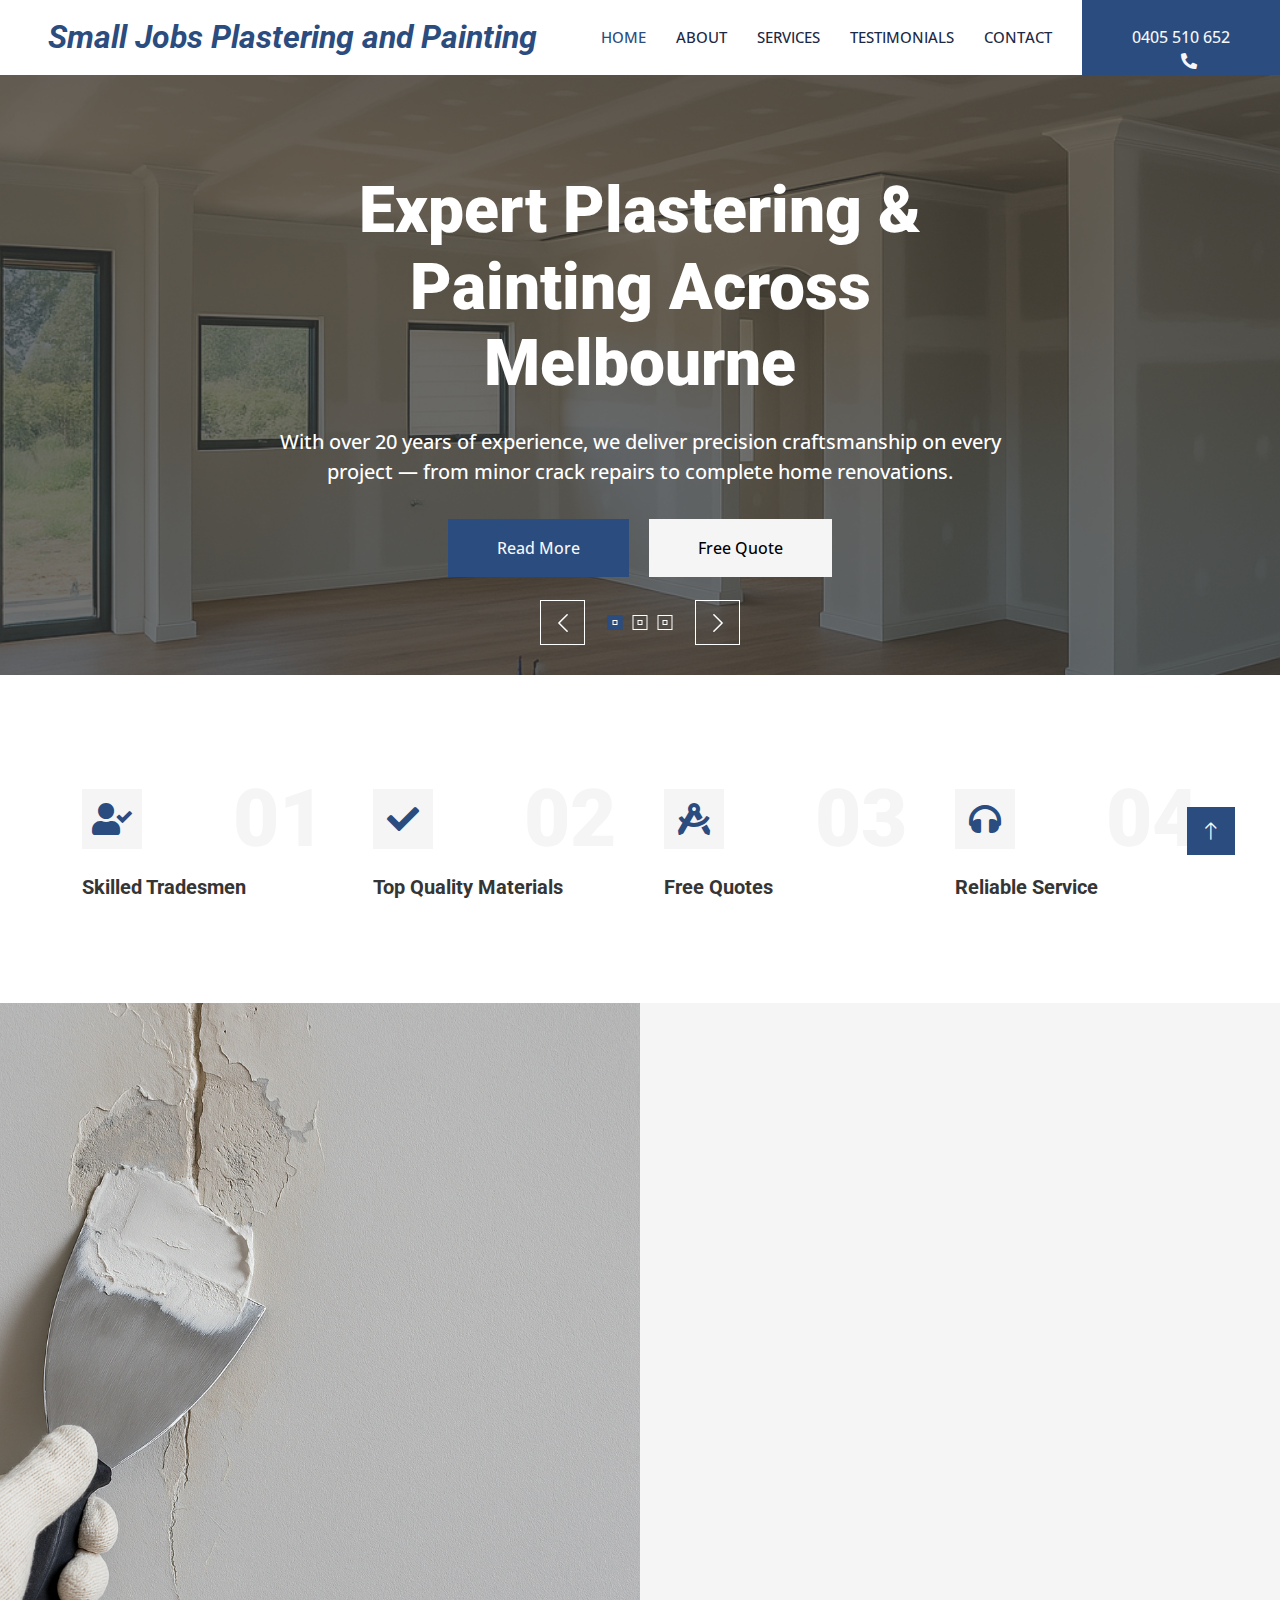
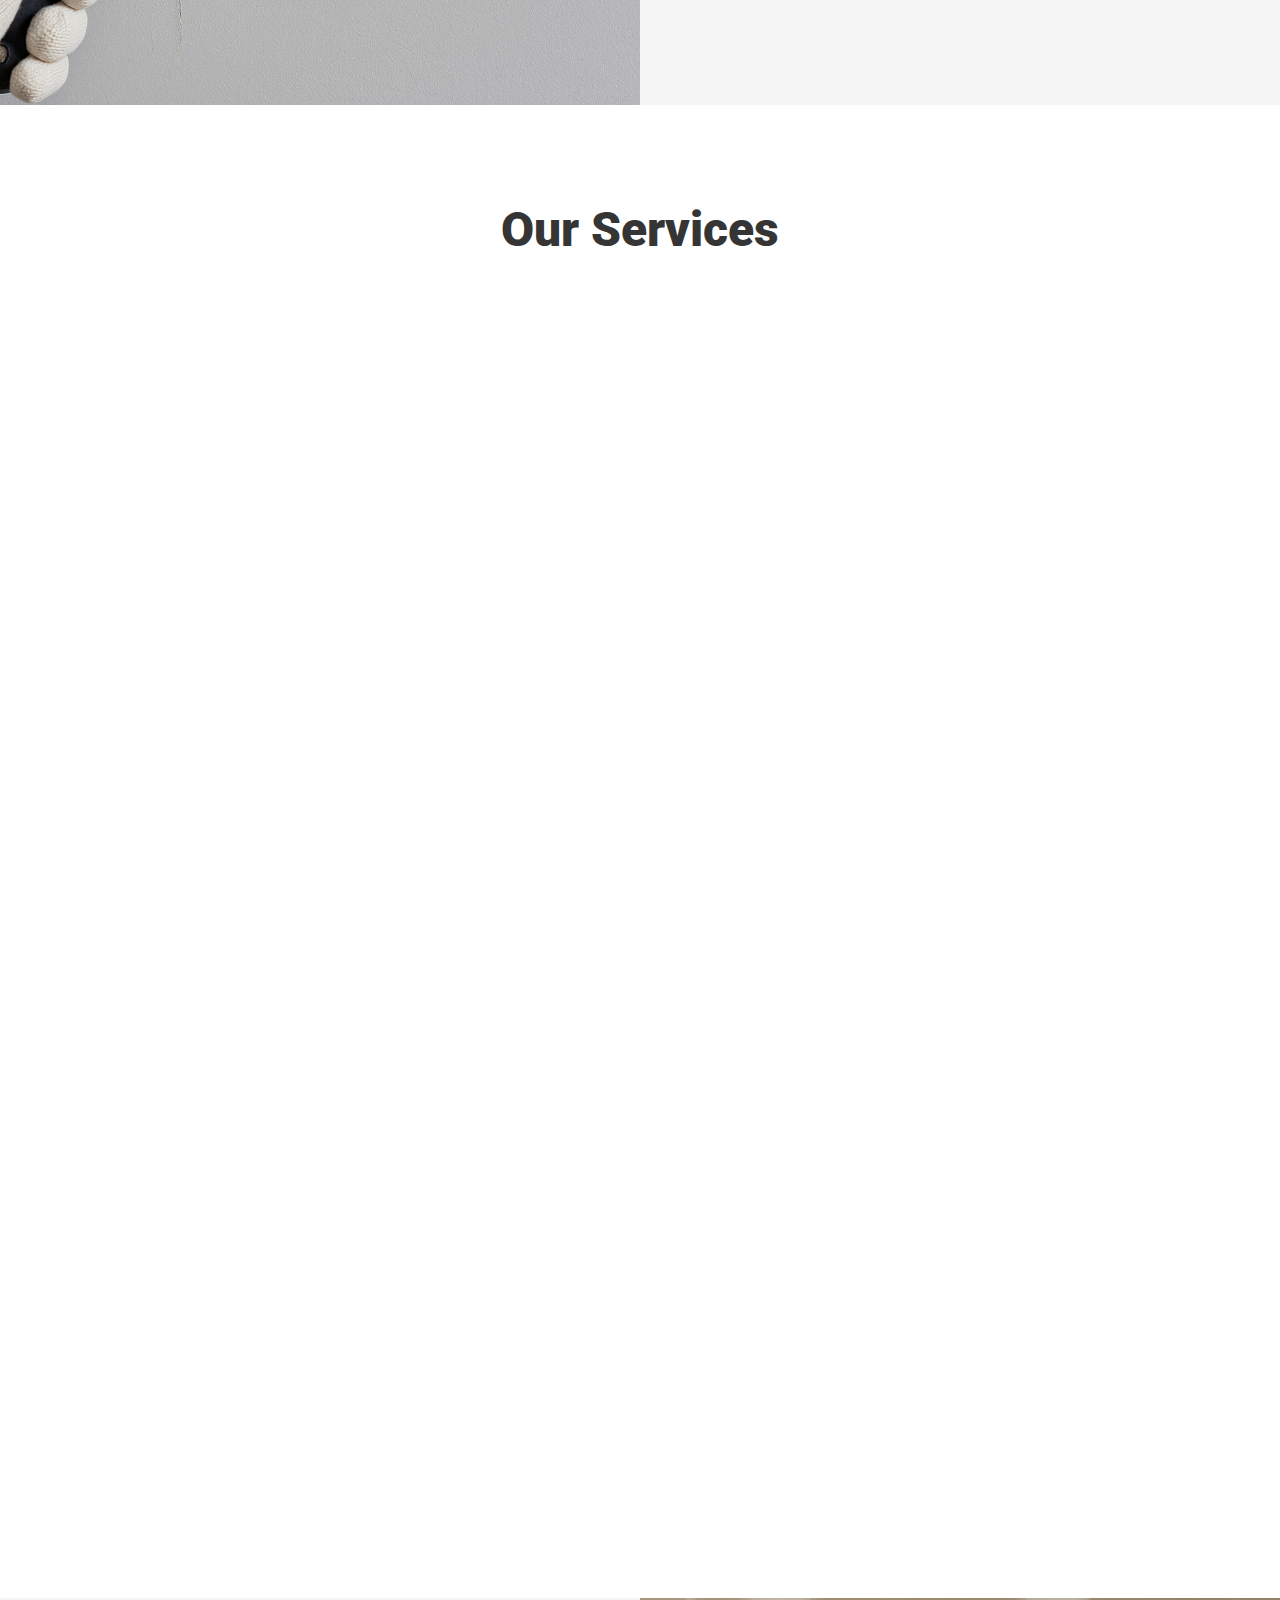
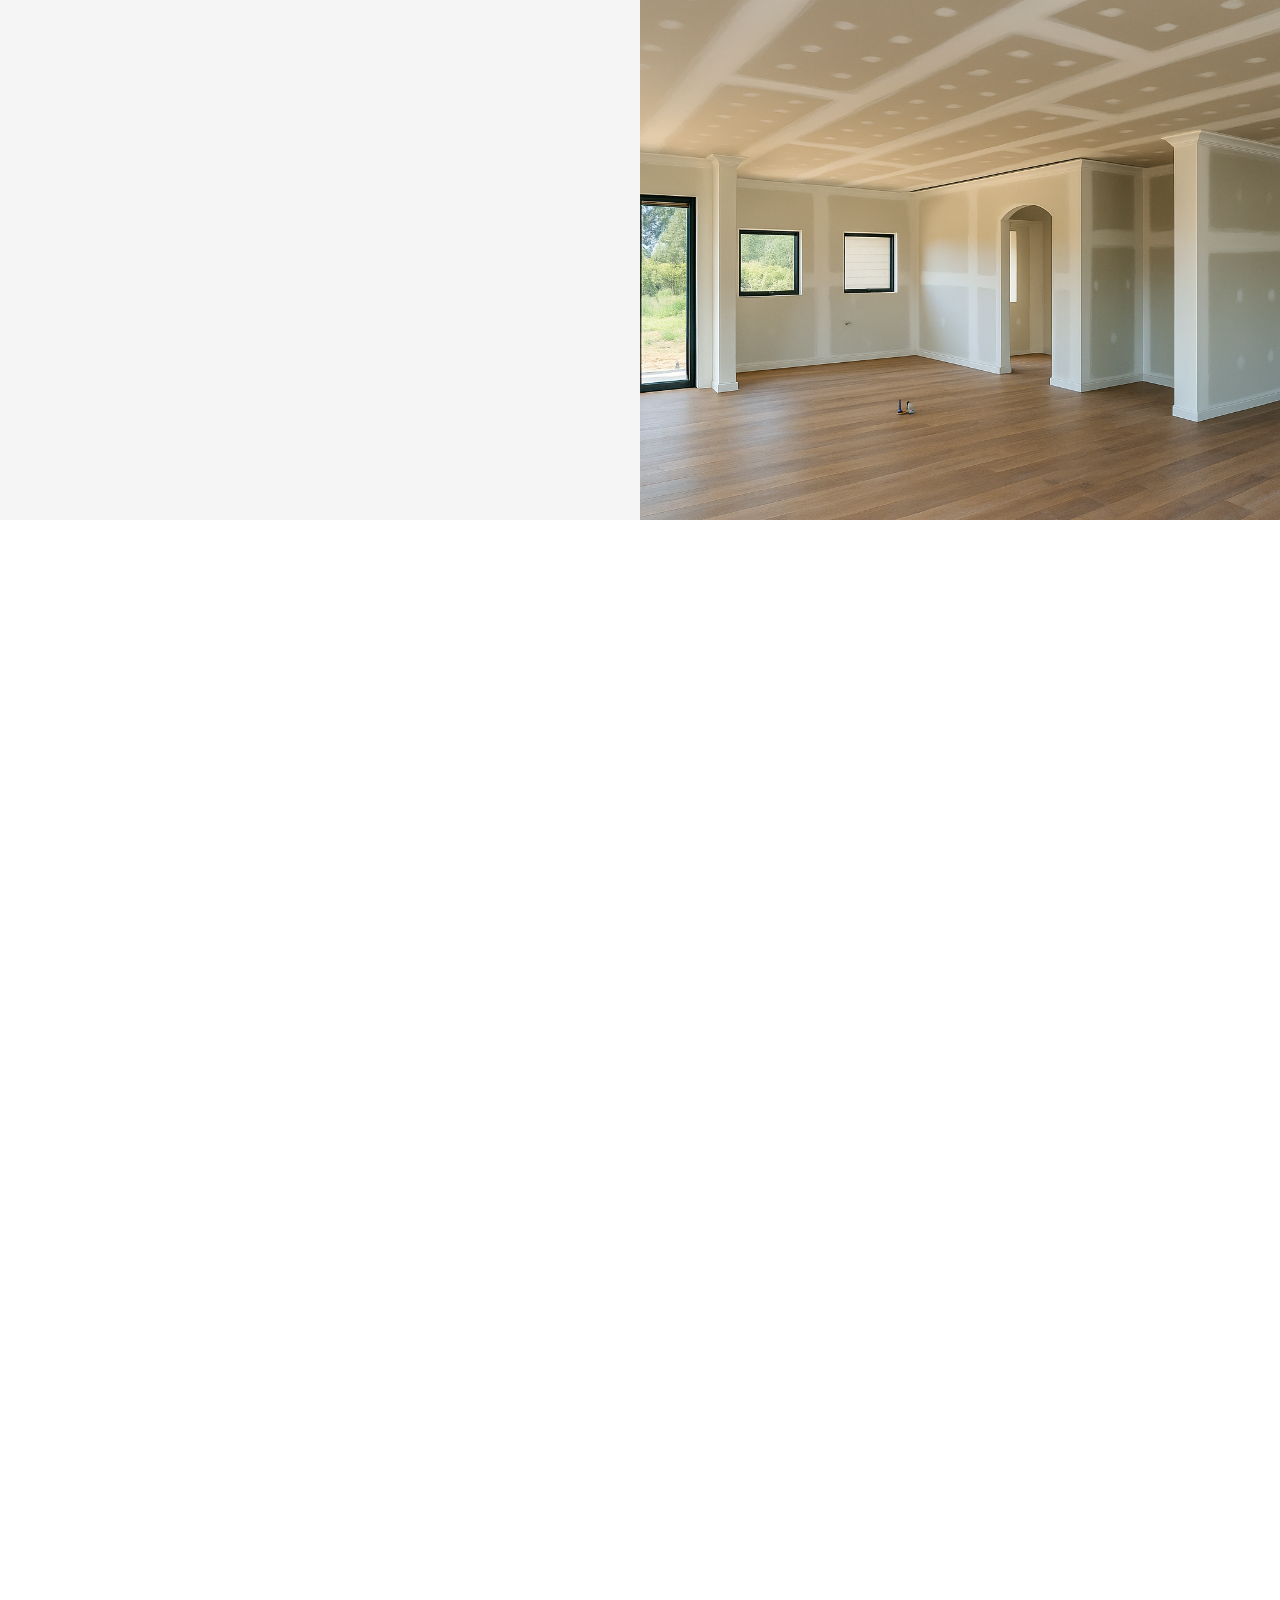
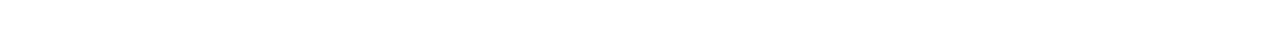
<file: index.html>
<!DOCTYPE html>
<html lang="en">

<head>
    <meta charset="utf-8">
    <title>Small Jobs Plastering and Painting</title>
    <meta content="width=device-width, initial-scale=1.0" name="viewport">
    <meta content="" name="keywords">
    <meta content="" name="description">

    <!-- Favicon -->
    <link href="img/favicon.ico" rel="icon">

    <!-- Google Web Fonts -->
    <link rel="preconnect" href="https://fonts.googleapis.com">
    <link rel="preconnect" href="https://fonts.gstatic.com" crossorigin>
    <link href="https://fonts.googleapis.com/css2?family=Open+Sans:wght@400;500&family=Roboto:wght@500;700;900&display=swap" rel="stylesheet"> 

    <!-- Icon Font Stylesheet -->
    <link href="https://cdnjs.cloudflare.com/ajax/libs/font-awesome/5.10.0/css/all.min.css" rel="stylesheet">
    <link href="https://cdn.jsdelivr.net/npm/bootstrap-icons@1.4.1/font/bootstrap-icons.css" rel="stylesheet">

    <!-- Libraries Stylesheet -->
    <link href="lib/animate/animate.min.css" rel="stylesheet">
    <link href="lib/owlcarousel/assets/owl.carousel.min.css" rel="stylesheet">
    <link href="lib/lightbox/css/lightbox.min.css" rel="stylesheet">

    <!-- Customized Bootstrap Stylesheet -->
    <link href="css/bootstrap.min.css" rel="stylesheet">
    <link href="css/custom-bootstrap.css" rel="stylesheet">

    <!-- Template Stylesheet -->
    <link href="css/style.css" rel="stylesheet">
    
</head>

<body>
    <!-- Spinner Start -->
    <div id="spinner" class="show bg-white position-fixed translate-middle w-100 vh-100 top-50 start-50 d-flex align-items-center justify-content-center">
        <div class="spinner-grow text-primary" style="width: 3rem; height: 3rem;" role="status">
            <span class="sr-only">Loading...</span>
        </div>
    </div>
    <!-- Spinner End -->


    <!-- Navbar Start -->
    <nav class="navbar navbar-expand-lg bg-white navbar-light sticky-top p-0">
        <a href="index.html" class="navbar-brand d-flex align-items-center px-4 px-lg-5">
            <i>
                <h2 class="m-0 text-primary">Small Jobs Plastering and Painting</h2>
            </i>
        </a>
        <button type="button" class="navbar-toggler me-4" data-bs-toggle="collapse" data-bs-target="#navbarCollapse">
            <span class="navbar-toggler-icon"></span>
        </button>
        <div class="collapse navbar-collapse" id="navbarCollapse">
            <div class="navbar-nav ms-auto p-4 p-lg-0">
                <a href="index.html" class="nav-item nav-link active">Home</a>
                <a href="about.html" class="nav-item nav-link">About</a>
                <a href="service.html" class="nav-item nav-link">Services</a>
                <a href="testimonial.html" class="nav-item nav-link">Testimonials</a>
                <a href="contact.html" class="nav-item nav-link">Contact</a>
            </div>
            <a href="tel:+61405510652" class="btn btn-primary py-4 px-lg-5 d-none d-lg-block">0405 510 652<i class="fas fa-phone-alt ms-3"></i></a>
        </div>
    </nav>
    <!-- Navbar End -->


    <!-- Carousel Start -->
    <div class="container-fluid p-0 pb-5">
        <div class="owl-carousel header-carousel position-relative">
            <div class="owl-carousel-item position-relative">
                <img class="img-fluid" src="img/plaster-hero-img.png" alt="">
                <div class="position-absolute top-0 start-0 w-100 h-100 d-flex align-items-center" style="background: rgba(53, 53, 53, .7);">
                    <div class="container">
                        <div class="row justify-content-center">
                            <div class="col-12 col-lg-8 text-center">
                                <h1 class="display-3 text-white animated slideInDown mb-4">Expert Plastering & Painting Across Melbourne</h1>
                                <p class="fs-5 fw-medium text-white mb-4 pb-2">With over 20 years of experience, we deliver precision craftsmanship on every project — from minor crack repairs to complete home renovations.</p>
                                <a href="service.html" class="btn btn-primary py-md-3 px-md-5 me-3 animated slideInLeft">Read More</a>
                                <a href="contact.html" class="btn btn-light py-md-3 px-md-5 animated slideInRight">Free Quote</a>
                            </div>
                        </div>
                    </div>
                </div>
            </div>
            <div class="owl-carousel-item position-relative">
                <img class="img-fluid" src="img/plaster2.png" alt="">
                <div class="position-absolute top-0 start-0 w-100 h-100 d-flex align-items-center" style="background: rgba(53, 53, 53, .7);">
                    <div class="container">
                        <div class="row justify-content-center">
                            <div class="col-12 col-lg-8 text-center">
                                
                                <h1 class="display-3 text-white animated slideInDown mb-4">Professional Patching, Repairs & Renovations</h1>
                                <p class="fs-5 fw-medium text-white mb-4 pb-2">Whether it's a new home, a small repair, or detailed ornamental work, we offer flexible scheduling and trusted results backed by 2 decades of experience.</p>
                                <a href="" class="btn btn-primary py-md-3 px-md-5 me-3 animated slideInLeft">Read More</a>
                                <a href="" class="btn btn-light py-md-3 px-md-5 animated slideInRight">Free Quote</a>
                            </div>
                        </div>
                    </div>
                </div>
            </div>
            <div class="owl-carousel-item position-relative">
                <img class="img-fluid" src="img/new-home-renovations.png" alt="">
                <div class="position-absolute top-0 start-0 w-100 h-100 d-flex align-items-center" style="background: rgba(53, 53, 53, .7);">
                    <div class="container">
                        <div class="row justify-content-center">
                            <div class="col-12 col-lg-8 text-center">
                                <h1 class="display-3 text-white animated slideInDown mb-4">High-Quality Plaster, Paint & Ornamental Work for Every Home</h1>
                                <p class="fs-5 fw-medium text-white mb-4 pb-2">Dedicated to providing high-quality plastering, patching, and painting services with an eye for detail and a commitment to customer satisfaction.</p>
                                <a href="" class="btn btn-primary py-md-3 px-md-5 me-3 animated slideInLeft">Read More</a>
                                <a href="" class="btn btn-light py-md-3 px-md-5 animated slideInRight">Free Quote</a>
                            </div>
                        </div>
                    </div>
                </div>
            </div>
        </div>
    </div>
    <!-- Carousel End -->


    <!-- Feature Start -->
    <div class="container-xxl py-5">
        <div class="container">
            <div class="row g-5">
                <div class="col-md-6 col-lg-3 wow fadeIn" data-wow-delay="0.1s">
                    <div class="d-flex align-items-center justify-content-between mb-2">
                        <div class="d-flex align-items-center justify-content-center bg-light" style="width: 60px; height: 60px;">
                            <i class="fa fa-user-check fa-2x text-primary"></i>
                        </div>
                        <h1 class="display-1 text-light mb-0">01</h1>
                    </div>
                    <h5>Skilled Tradesmen</h5>
                </div>
                <div class="col-md-6 col-lg-3 wow fadeIn" data-wow-delay="0.3s">
                    <div class="d-flex align-items-center justify-content-between mb-2">
                        <div class="d-flex align-items-center justify-content-center bg-light" style="width: 60px; height: 60px;">
                            <i class="fa fa-check fa-2x text-primary"></i>
                        </div>
                        <h1 class="display-1 text-light mb-0">02</h1>
                    </div>
                    <h5>Top Quality Materials</h5>
                </div>
                <div class="col-md-6 col-lg-3 wow fadeIn" data-wow-delay="0.5s">
                    <div class="d-flex align-items-center justify-content-between mb-2">
                        <div class="d-flex align-items-center justify-content-center bg-light" style="width: 60px; height: 60px;">
                            <i class="fa fa-drafting-compass fa-2x text-primary"></i>
                        </div>
                        <h1 class="display-1 text-light mb-0">03</h1>
                    </div>
                    <h5>Free Quotes</h5>
                </div>
                <div class="col-md-6 col-lg-3 wow fadeIn" data-wow-delay="0.7s">
                    <div class="d-flex align-items-center justify-content-between mb-2">
                        <div class="d-flex align-items-center justify-content-center bg-light" style="width: 60px; height: 60px;">
                            <i class="fa fa-headphones fa-2x text-primary"></i>
                        </div>
                        <h1 class="display-1 text-light mb-0">04</h1>
                    </div>
                    <h5>Reliable Service</h5>
                </div>
            </div>
        </div>
    </div>
    <!-- Feature Start -->



    <!-- About Start -->
    <div class="container-fluid bg-light overflow-hidden my-5 px-lg-0">
        <div class="container about px-lg-0">
            <div class="row g-0 mx-lg-0">
                <div class="col-lg-6 ps-lg-0" style="min-height: 400px;">
                    <div class="position-relative h-100">
                        <img class="position-absolute img-fluid w-100 h-100" src="img/repair-image.png" style="object-fit: cover;" alt="">
                    </div>
                </div>
                <div class="col-lg-6 about-text py-5 wow fadeIn" data-wow-delay="0.5s">
                    <div class="p-lg-5 pe-lg-0">
                        <div class="section-title text-start">
                            <h1 class="display-5 mb-4">About Us</h1>
                        </div>
                        <p class="mb-4 pb-2">With over 20 years of hands-on experience, we specialise in all aspects of plastering, painting, and property maintenance across Melbourne. From small patch-ups and crack repairs to full-room renovations and ornamental finishes, we bring a high standard of craftsmanship to every job — no matter the size. Whether you're building a new home, refreshing a space, or simply fixing up the details, our team is here to deliver quality results you can rely on. We understand that life doesn't always run on a 9-to-5 schedule, which is why we offer flexible after-hours services to fit around your needs.</p>
                        <div class="row g-4 mb-4 pb-2">
                            <div class="col-sm-6 wow fadeIn" data-wow-delay="0.1s">
                                <div class="d-flex align-items-center">
                                    <div class="d-flex flex-shrink-0 align-items-center justify-content-center bg-white" style="width: 60px; height: 60px;">
                                        <i class="fa fa-users fa-2x text-primary"></i>
                                    </div>
                                    <div class="ms-3">
                                        <h2 class="text-primary mb-1"><span data-toggle="counter-up">1000</span>+</h2>
                                        <p class="fw-medium mb-0">Happy Clients</p>
                                    </div>
                                </div>
                            </div>
                            <div class="col-sm-6 wow fadeIn" data-wow-delay="0.3s">
                                <div class="d-flex align-items-center">
                                    <div class="d-flex flex-shrink-0 align-items-center justify-content-center bg-white" style="width: 60px; height: 60px;">
                                        <i class="fa fa-check fa-2x text-primary"></i>
                                    </div>
                                    <div class="ms-3">
                                        <h2 class="text-primary mb-1"><span data-toggle="counter-up">1000</span>+</h2>
                                        <p class="fw-medium mb-0">Projects Done</p>
                                    </div>
                                </div>
                            </div>
                        </div>
                        <a href="" class="btn btn-primary py-3 px-5">Explore More</a>
                    </div>
                </div>
            </div>
        </div>
    </div>
    <!-- About End -->


    <!-- Service Start -->
    <div class="container-xxl py-5">
        <div class="container">
            <div class="section-title text-center">
                <h1 class="display-5 mb-5">Our Services</h1>
            </div>
            <div class="row g-4">
                <div class="col-md-6 col-lg-4 wow fadeInUp" data-wow-delay="0.1s">
                    <div class="service-item">
                        <div class="overflow-hidden">
                            <img class="img-fluid" src="img/plaster-service.png" alt="Picture of plastering service">
                        </div>
                        <div class="p-4 text-center border border-5 border-light border-top-0">
                            <h4 class="mb-3">Plastering</h4>
                            <p>We deliver smooth, high-quality plastering for walls, ceilings, and feature areas.</p>
                        </div>
                    </div>
                </div>
                <div class="col-md-6 col-lg-4 wow fadeInUp" data-wow-delay="0.3s">
                    <div class="service-item">
                        <div class="overflow-hidden">
                            <img class="img-fluid" src="img/painting-service.png" alt="Picture of painting service">
                        </div>
                        <div class="p-4 text-center border border-5 border-light border-top-0">
                            <h4 class="mb-3">Painting</h4>
                            <p>Precision interior and exterior painting for a flawless, lasting finish every time.</p>
                            
                        </div>
                    </div>
                </div>
                <div class="col-md-6 col-lg-4 wow fadeInUp" data-wow-delay="0.5s">
                    <div class="service-item">
                        <div class="overflow-hidden">
                            <img class="img-fluid" src="img/patching-repairs-service.png" alt="Picture of patching and repairs service">
                        </div>
                        <div class="p-4 text-center border border-5 border-light border-top-0">
                            <h4 class="mb-3">Patching and Repairs</h4>
                            <p>Fast, clean repairs to cracks, dents and wear — blending seamlessly with your walls.</p>
                            
                        </div>
                    </div>
                </div>
                <div class="col-md-6 col-lg-4 wow fadeInUp" data-wow-delay="0.1s">
                    <div class="service-item">
                        <div class="overflow-hidden">
                            <img class="img-fluid" src="img/ornamental-service.png" alt="Picture of ornamental work service">
                        </div>
                        <div class="p-4 text-center border border-5 border-light border-top-0">
                            <h4 class="mb-3">Ornamental Work</h4>
                            <p>Detailed cornices and decorative moldings crafted to elevate any living space.</p>
                           
                        </div>
                    </div>
                </div>
                <div class="col-md-6 col-lg-4 wow fadeInUp" data-wow-delay="0.3s">
                    <div class="service-item">
                        <div class="overflow-hidden">
                            <img class="img-fluid" src="img/renovations-service.png" alt="">
                        </div>
                        <div class="p-4 text-center border border-5 border-light border-top-0">
                            <h4 class="mb-3">Renovations</h4>
                            <p>Revive your home with expert surface prep, repair, and paint to match any style.</p>
                          
                        </div>
                    </div>
                </div>
                <div class="col-md-6 col-lg-4 wow fadeInUp" data-wow-delay="0.5s">
                    <div class="service-item">
                        <div class="overflow-hidden">
                            <img class="img-fluid" src="img/new-home-renovations.png" alt="Picture of plastering service">
                        </div>
                        <div class="p-4 text-center border border-5 border-light border-top-0">
                            <h4 class="mb-3">New Homes</h4>
                            <p>Complete finishing services for new builds — from first coat to final detail.</p>
                           
                        </div>
                    </div>
                </div>
            </div>
        </div>
    </div>
    <!-- Service End -->


    <!-- Feature Start -->
    <div class="container-fluid bg-light overflow-hidden my-5 px-lg-0">
        <div class="container feature px-lg-0">
            <div class="row g-0 mx-lg-0">
                <div class="col-lg-6 feature-text py-5 wow fadeIn" data-wow-delay="0.5s">
                    <div class="p-lg-5 ps-lg-0">
                        <div class="section-title text-start">
                            <h1 class="display-5 mb-4">Why Choose Us</h1>
                        </div>
                        <p class="mb-4 pb-2">With 20+ years' experience, we deliver reliable, high-quality plastering, painting, and property maintenance — from minor repairs to full renovations, always on your schedule.</p>
                        <div class="row g-4">
                            <div class="col-6">
                                <div class="d-flex align-items-center">
                                    <div class="d-flex flex-shrink-0 align-items-center justify-content-center bg-white" style="width: 60px; height: 60px;">
                                        <i class="fa fa-check fa-2x text-primary"></i>
                                    </div>
                                    <div class="ms-4">
                                        <p class="mb-2">Skilled</p>
                                        <h5 class="mb-0">Tradesmen</h5>
                                    </div>
                                </div>
                            </div>
                            <div class="col-6">
                                <div class="d-flex align-items-center">
                                    <div class="d-flex flex-shrink-0 align-items-center justify-content-center bg-white" style="width: 60px; height: 60px;">
                                        <i class="fa fa-user-check fa-2x text-primary"></i>
                                    </div>
                                    <div class="ms-4">
                                        <p class="mb-2">Top Quality</p>
                                        <h5 class="mb-0">Materials</h5>
                                    </div>
                                </div>
                            </div>
                            <div class="col-6">
                                <div class="d-flex align-items-center">
                                    <div class="d-flex flex-shrink-0 align-items-center justify-content-center bg-white" style="width: 60px; height: 60px;">
                                        <i class="fa fa-drafting-compass fa-2x text-primary"></i>
                                    </div>
                                    <div class="ms-4">
                                        <p class="mb-2">Free</p>
                                        <h5 class="mb-0">Quotes</h5>
                                    </div>
                                </div>
                            </div>
                            <div class="col-6">
                                <div class="d-flex align-items-center">
                                    <div class="d-flex flex-shrink-0 align-items-center justify-content-center bg-white" style="width: 60px; height: 60px;">
                                        <i class="fa fa-headphones fa-2x text-primary"></i>
                                    </div>
                                    <div class="ms-4">
                                        <p class="mb-2">Reliable</p>
                                        <h5 class="mb-0">Service</h5>
                                    </div>
                                </div>
                            </div>
                        </div>
                    </div>
                </div>
                <div class="col-lg-6 pe-lg-0" style="min-height: 400px;">
                    <div class="position-relative h-100">
                        <img class="position-absolute img-fluid w-100 h-100" src="img/plaster-hero-img.png" style="object-fit: cover;" alt="">
                    </div>
                </div>
            </div>
        </div>
    </div>
    <!-- Feature End -->





    


    <!-- Testimonial Start -->
    <div class="container-xxl py-5 wow fadeInUp" data-wow-delay="0.1s">
        <div class="container">
            <div class="section-title text-center">
              <img src="img/google-reviews-logo.png" alt="Google Reviews" class="google-reviews-logo mb-3"></a>
                <div class="overall-rating mb-4">
                    <h2 class="rating-text">Rating: 4.7</h2>
                    <div class="stars">
                        <i class="fas fa-star"></i>
                        <i class="fas fa-star"></i>
                        <i class="fas fa-star"></i>
                        <i class="fas fa-star"></i>
                        <i class="fas fa-star"></i>
                    </div>
                </div>
            </div>
            <div class="owl-carousel testimonial-carousel">
                <div class="testimonial-item">
                    <div class="review-header">
                        <div class="reviewer-info">
                            <img src="img/google-review-avatar.png" alt="Reviewer Avatar" class="reviewer-avatar">
                            <div class="reviewer-details">
                                <h5>Loulla T.</h5>
                            </div>
                        </div>
                        <div class="google-brand">
                            <i class="fab fa-google"></i>
                        </div>
                    </div>
                    <div class="stars-row">
                        <i class="fas fa-star"></i>
                        <i class="fas fa-star"></i>
                        <i class="fas fa-star"></i>
                        <i class="fas fa-star"></i>
                        <i class="fas fa-star"></i>
                    </div>
                    <div class="review-text">
                        <p>"Glen worked on plastering, repairing and painting the damage caused to my ceiling and walls due to a flood. He also restored the cracks in the older parts of the house which required a lot of attention. His workmanship is excellent and I would highly recommend him to family and friends."</p>
                    </div>
                    <div class="review-footer">
                        <span class="verified-badge">
                            <i class="fas fa-check-circle"></i> Verified Review
                        </span>
                    </div>
                </div>

                <div class="testimonial-item">
                    <div class="review-header">
                        <div class="reviewer-info">
                            <img src="img/google-review-avatar.png" alt="Reviewer Avatar" class="reviewer-avatar">
                            <div class="reviewer-details">
                                <h5>Isabella C.</h5>
                            </div>
                        </div>
                        <div class="google-brand">
                            <i class="fab fa-google"></i>
                        </div>
                    </div>
                    <div class="stars-row">
                        <i class="fas fa-star"></i>
                        <i class="fas fa-star"></i>
                        <i class="fas fa-star"></i>
                        <i class="fas fa-star"></i>
                        <i class="fas fa-star"></i>
                    </div>
                    <div class="review-text">
                        <p>"Glen's workmanship is outstanding. He is a master craftsmen and perfectionist in his trade. I had an emergency job, and Glen was accommodating and fit me into his schedule on a cancellation. Extremely happy with the work that he did, and I would highly recommend him."</p>
                    </div>
                    <div class="review-footer">
                        <span class="verified-badge">
                            <i class="fas fa-check-circle"></i> Verified Review
                        </span>
                    </div>
                </div>

                <div class="testimonial-item">
                    <div class="review-header">
                        <div class="reviewer-info">
                            <img src="img/google-review-avatar.png" alt="Reviewer Avatar" class="reviewer-avatar">
                            <div class="reviewer-details">
                                <h5>Lauren P.</h5>
                            </div>
                        </div>
                        <div class="google-brand">
                            <i class="fab fa-google"></i>
                        </div>
                    </div>
                    <div class="stars-row">
                        <i class="fas fa-star"></i>
                        <i class="fas fa-star"></i>
                        <i class="fas fa-star"></i>
                        <i class="fas fa-star"></i>
                        <i class="fas fa-star"></i>
                    </div>
                    <div class="review-text">
                        <p>"Glen has now completed a few jobs for us and we would use no other plasterer. He is a perfectionist which results in his work being absolutely flawless. He was extremely professional and flexible and he went out of his way to fit in our job when we were on a very tight schedule."</p>
                    </div>
                    <div class="review-footer">
                        <span class="verified-badge">
                            <i class="fas fa-check-circle"></i> Verified Review
                        </span>
                    </div>
                </div>

                <div class="testimonial-item">
                    <div class="review-header">
                        <div class="reviewer-info">
                            <img src="img/google-review-avatar.png" alt="Reviewer Avatar" class="reviewer-avatar">
                            <div class="reviewer-details">
                                <h5>Peter S.</h5>
                            </div>
                        </div>
                        <div class="google-brand">
                            <i class="fab fa-google"></i>
                        </div>
                    </div>
                    <div class="stars-row">
                        <i class="fas fa-star"></i>
                        <i class="fas fa-star"></i>
                        <i class="fas fa-star"></i>
                        <i class="fas fa-star"></i>
                        <i class="fas fa-star"></i>
                    </div>
                    <div class="review-text">
                        <p>"Glen was a pleasure to work with - the quality of his work was top notch and he was generous, professional and trustworthy with good communication skills. The finished product looks as good as new, testament to his diligence and attention to detail. Given the result, I consider he provided very good value."</p>
                    </div>
                    <div class="review-footer">
                        <span class="verified-badge">
                            <i class="fas fa-check-circle"></i> Verified Review
                        </span>
                    </div>
                </div>

                <div class="testimonial-item">
                    <div class="review-header">
                        <div class="reviewer-info">
                            <img src="img/google-review-avatar.png" alt="Reviewer Avatar" class="reviewer-avatar">
                            <div class="reviewer-details">
                                <h5>Tim W.</h5>
                            </div>
                        </div>
                        <div class="google-brand">
                            <i class="fab fa-google"></i>
                        </div>
                    </div>
                    <div class="stars-row">
                        <i class="fas fa-star"></i>
                        <i class="fas fa-star"></i>
                        <i class="fas fa-star"></i>
                        <i class="fas fa-star"></i>
                        <i class="fas fa-star"></i>
                    </div>
                    <div class="review-text">
                        <p>"Glen was easy to communicate with, did a really precise and careful job, and was fast. Highly recommend."</p>
                    </div>
                    <div class="review-footer">
                        <span class="verified-badge">
                            <i class="fas fa-check-circle"></i> Verified Review
                        </span>
                    </div>
                </div>

                <div class="testimonial-item">
                    <div class="review-header">
                        <div class="reviewer-info">
                            <img src="img/google-review-avatar.png" alt="Reviewer Avatar" class="reviewer-avatar">
                            <div class="reviewer-details">
                                <h5>M L.</h5>
                            </div>
                        </div>
                        <div class="google-brand">
                            <i class="fab fa-google"></i>
                        </div>
                    </div>
                    <div class="stars-row">
                        <i class="fas fa-star"></i>
                        <i class="fas fa-star"></i>
                        <i class="fas fa-star"></i>
                        <i class="fas fa-star"></i>
                        <i class="fas fa-star"></i>
                    </div>
                    <div class="review-text">
                        <p>"Glen did a great job repairing 5 tricky plastering problems we had that had a variety of underlying causes. He finished the job with painting the fixed areas after having matched our paint colour. We're really happy with the result. Glen is friendly, professional and obviously very good at his trade."</p>
                    </div>
                    <div class="review-footer">
                        <span class="verified-badge">
                            <i class="fas fa-check-circle"></i> Verified Review
                        </span>
                    </div>
                </div>

                <div class="testimonial-item">
                    <div class="review-header">
                        <div class="reviewer-info">
                            <img src="img/google-review-avatar.png" alt="Reviewer Avatar" class="reviewer-avatar">
                            <div class="reviewer-details">
                                <h5>Kay S.</h5>
                            </div>
                        </div>
                        <div class="google-brand">
                            <i class="fab fa-google"></i>
                        </div>
                    </div>
                    <div class="stars-row">
                        <i class="fas fa-star"></i>
                        <i class="fas fa-star"></i>
                        <i class="fas fa-star"></i>
                        <i class="fas fa-star"></i>
                        <i class="fas fa-star"></i>
                    </div>
                    <div class="review-text">
                        <p>"Glen took excellent care of us, patiently working around the delay caused by another far less responsible tradie and keeping in good communication throughout. Plasterer Tony paid excellent attention to detail, was friendly, on time, and cleaned up after the job."</p>
                    </div>
                    <div class="review-footer">
                        <span class="verified-badge">
                            <i class="fas fa-check-circle"></i> Verified Review
                        </span>
                    </div>
                </div>

                <div class="testimonial-item">
                    <div class="review-header">
                        <div class="reviewer-info">
                            <img src="img/google-review-avatar.png" alt="Reviewer Avatar" class="reviewer-avatar">
                            <div class="reviewer-details">
                                <h5>Aldo R.</h5>
                            </div>
                        </div>
                        <div class="google-brand">
                            <i class="fab fa-google"></i>
                        </div>
                    </div>
                    <div class="stars-row">
                        <i class="fas fa-star"></i>
                        <i class="fas fa-star"></i>
                        <i class="fas fa-star"></i>
                        <i class="fas fa-star"></i>
                        <i class="fas fa-star"></i>
                    </div>
                    <div class="review-text">
                        <p>"Thank you, Glen and Tony, for doing a fantastic job with a large plaster patch after the removal of a wall heater. I was very impressed with your work and customer service and I would be more than happy to recommend you to anyone."</p>
                    </div>
                    <div class="review-footer">
                        <span class="verified-badge">
                            <i class="fas fa-check-circle"></i> Verified Review
                        </span>
                    </div>
                </div>
            </div>
        </div>
    </div>
    <!-- Testimonial End -->


    <!-- Footer Start -->
    <div class="container-fluid bg-dark text-light footer mt-5 pt-5 wow fadeIn" data-wow-delay="0.1s">
        <div class="container py-5">
            <div class="row g-5">
                <!-- About Column -->
                <div class="col-lg-4 col-md-6">
                    <h4 class="text-light mb-4">Small Jobs Plastering</h4>
                    <p class="mb-2">With over 20 years of experience in plastering and painting, we deliver quality craftsmanship across Melbourne. From minor repairs to complete renovations, we're your trusted local experts.</p>
                    <div class="d-flex pt-3">
                        <a class="btn btn-outline-light btn-social me-2" href=""><i class="fab fa-facebook-f"></i></a>
                        <a class="btn btn-outline-light btn-social me-2" href=""><i class="fab fa-instagram"></i></a>
                        <a class="btn btn-outline-light btn-social" href=""><i class="fab fa-linkedin-in"></i></a>
                    </div>
                </div>

                <!-- Services Column -->
                <div class="col-lg-4 col-md-6">
                    <h4 class="text-light mb-4">Our Services</h4>
                    <div class="row">
                        <div class="col-6">
                            <a class="btn btn-link" href="service.html#plastering">Plastering</a>
                            <a class="btn btn-link" href="service.html#painting">Painting</a>
                            <a class="btn btn-link" href="service.html#patching">Patching & Repairs</a>
                            <a class="btn btn-link" href="service.html#crack-repairs">Crack Repairs</a>
                        </div>
                        <div class="col-6">
                            <a class="btn btn-link" href="service.html#small-jobs">Small Jobs</a>
                            <a class="btn btn-link" href="service.html#new-homes">New Homes</a>
                            <a class="btn btn-link" href="service.html#renovations">Renovations</a>
                            <a class="btn btn-link" href="service.html#ornamental">Ornamental Work</a>
                        </div>
                    </div>
                </div>

                <!-- Contact Column -->
                <div class="col-lg-4 col-md-6">
                    <h4 class="text-light mb-4">Contact Us</h4>
                    <div class="contact-info">
                        <p><i class="fa fa-map-marker-alt me-3"></i>Melbourne, VIC</p>
                        <a href="tel:+61405510652"><i class="fa fa-phone-alt me-3"></i>0405 510 652</a>
                        <a href="mailto:gjthompson84@gmail.com"><i class="fa fa-envelope me-3"></i>gjthompson84@gmail.com</a>
                    </div>
                    <div class="mt-4">
                        <h5 class="text-light mb-3">Business Hours</h5>
                        <p class="mb-2">Monday - Saturday: 7:00 AM - 8:00 PM</p>
                        
                    </div>
                </div>
            </div>
        </div>
        <div class="container">
            <div class="copyright">
                <div class="row">
                    <div class="col-md-6 text-center text-md-start mb-3 mb-md-0">
                        &copy; <a class="border-bottom" href="#">Small Jobs Plastering and Painting</a>, All Rights Reserved.
                    </div>
                    <div class="col-md-6 text-center text-md-end">
                        Design Inspired By <a class="border-bottom" href="https://htmlcodex.com">HTML Codex</a>
                    </div>
                </div>
            </div>
        </div>
    </div>
    <!-- Footer End -->


    <!-- Back to Top -->
    <a href="#" class="btn btn-lg btn-primary btn-lg-square rounded-0 back-to-top"><i class="bi bi-arrow-up"></i></a>


    <!-- JavaScript Libraries -->
    <script src="https://code.jquery.com/jquery-3.4.1.min.js"></script>
    <script src="https://cdn.jsdelivr.net/npm/bootstrap@5.0.0/dist/js/bootstrap.bundle.min.js"></script>
    <script src="lib/wow/wow.min.js"></script>
    <script src="lib/easing/easing.min.js"></script>
    <script src="lib/waypoints/waypoints.min.js"></script>
    <script src="lib/counterup/counterup.min.js"></script>
    <script src="lib/owlcarousel/owl.carousel.min.js"></script>
    <script src="lib/isotope/isotope.pkgd.min.js"></script>
    <script src="lib/lightbox/js/lightbox.min.js"></script>

    <!-- Template Javascript -->
    <script src="js/main.js"></script>
</body>

</html>
</file>
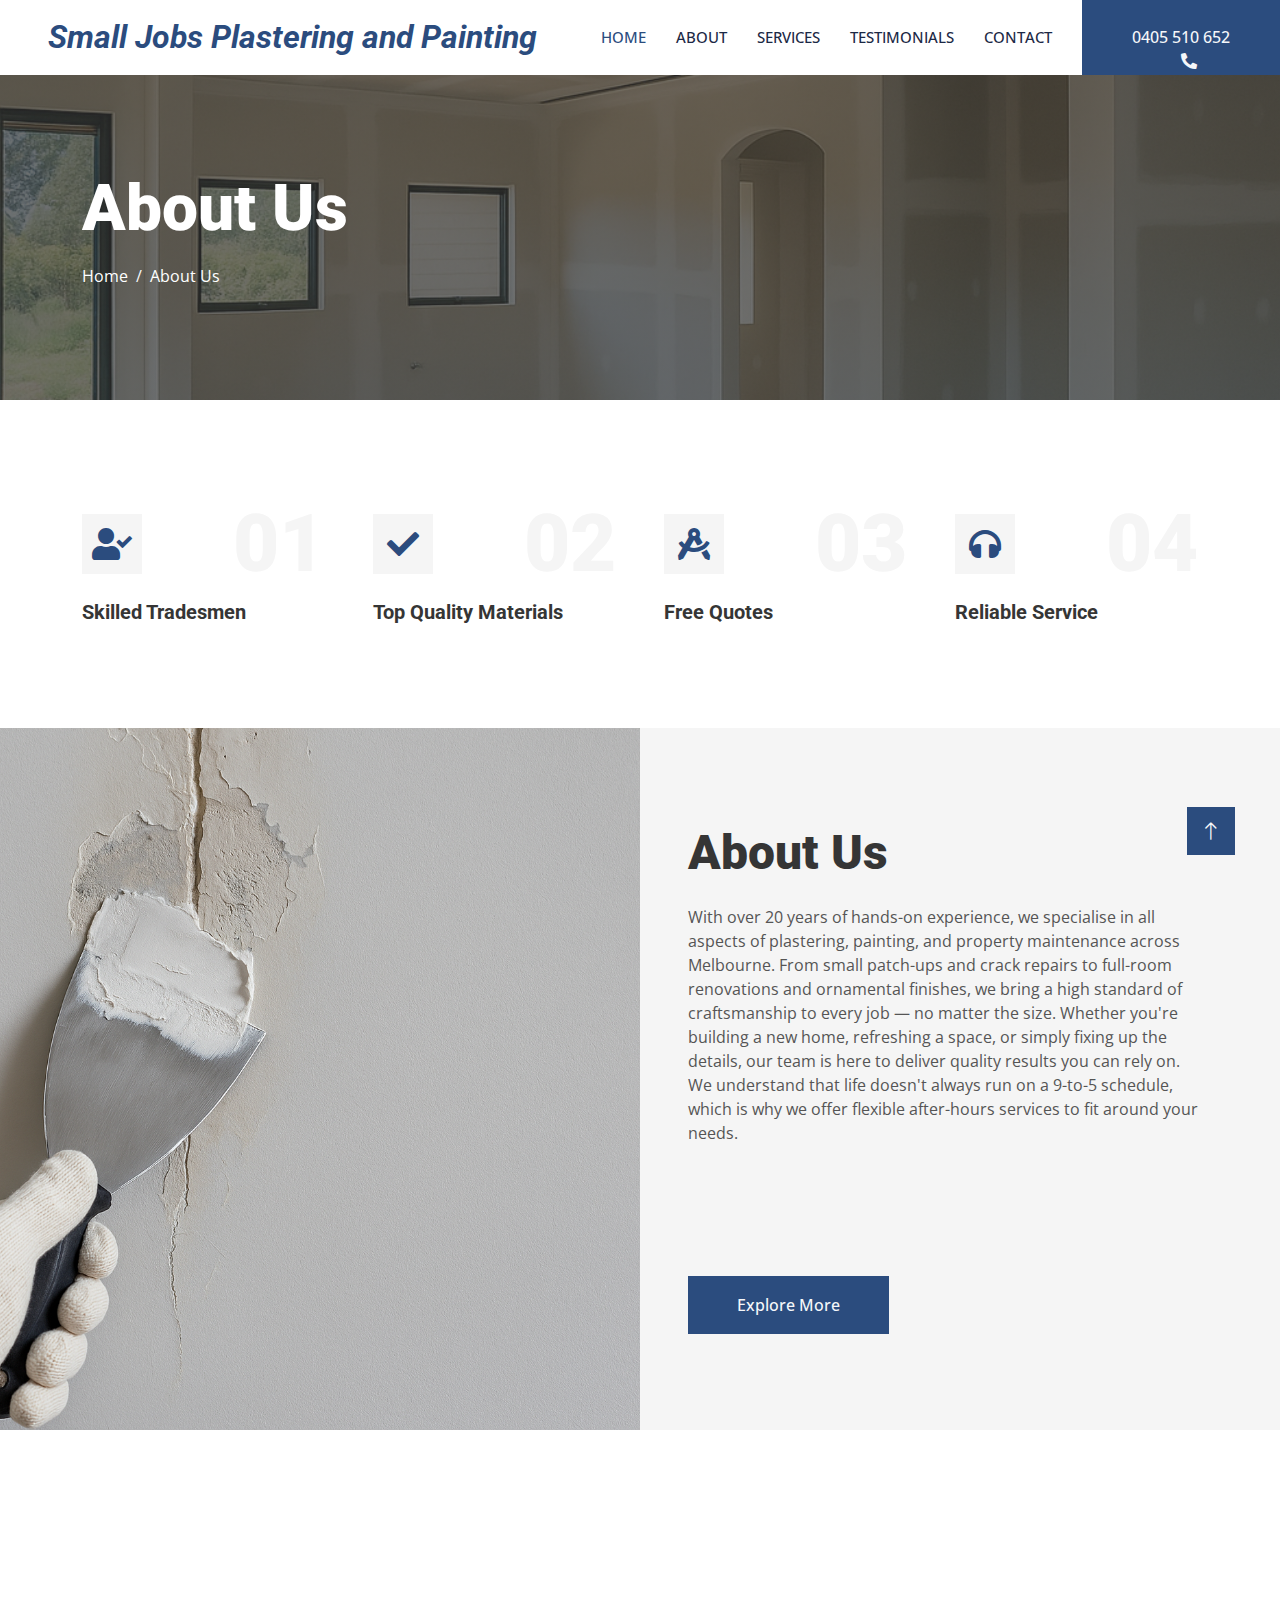
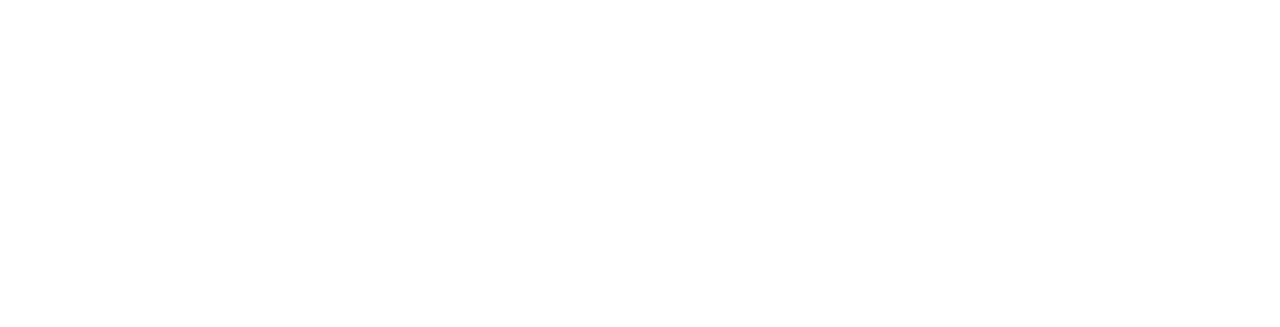
<file: about.html>
<!DOCTYPE html>
<html lang="en">

<head>
    <meta charset="utf-8">
    <title>Small Jobs Plastering and Painting - About Us</title>
    <meta content="width=device-width, initial-scale=1.0" name="viewport">
    <meta content="" name="keywords">
    <meta content="" name="description">

    <!-- Favicon -->
    <link href="img/favicon.ico" rel="icon">

    <!-- Google Web Fonts -->
    <link rel="preconnect" href="https://fonts.googleapis.com">
    <link rel="preconnect" href="https://fonts.gstatic.com" crossorigin>
    <link href="https://fonts.googleapis.com/css2?family=Open+Sans:wght@400;500&family=Roboto:wght@500;700;900&display=swap" rel="stylesheet"> 

    <!-- Icon Font Stylesheet -->
    <link href="https://cdnjs.cloudflare.com/ajax/libs/font-awesome/5.10.0/css/all.min.css" rel="stylesheet">
    <link href="https://cdn.jsdelivr.net/npm/bootstrap-icons@1.4.1/font/bootstrap-icons.css" rel="stylesheet">

    <!-- Libraries Stylesheet -->
    <link href="lib/animate/animate.min.css" rel="stylesheet">
    <link href="lib/owlcarousel/assets/owl.carousel.min.css" rel="stylesheet">
    <link href="lib/lightbox/css/lightbox.min.css" rel="stylesheet">

    <!-- Customized Bootstrap Stylesheet -->
    <link href="css/bootstrap.min.css" rel="stylesheet">
    <link href="css/custom-bootstrap.css" rel="stylesheet">

    <!-- Template Stylesheet -->
    <link href="css/style.css" rel="stylesheet">
</head>

<body>
    <!-- Spinner Start -->
    <div id="spinner" class="show bg-white position-fixed translate-middle w-100 vh-100 top-50 start-50 d-flex align-items-center justify-content-center">
        <div class="spinner-grow text-primary" style="width: 3rem; height: 3rem;" role="status">
            <span class="sr-only">Loading...</span>
        </div>
    </div>
    <!-- Spinner End -->


   


  <!-- Navbar Start -->
    <nav class="navbar navbar-expand-lg bg-white navbar-light sticky-top p-0">
        <a href="index.html" class="navbar-brand d-flex align-items-center px-4 px-lg-5">
            <i>
                <h2 class="m-0 text-primary">Small Jobs Plastering and Painting</h2>
            </i>
        </a>
        <button type="button" class="navbar-toggler me-4" data-bs-toggle="collapse" data-bs-target="#navbarCollapse">
            <span class="navbar-toggler-icon"></span>
        </button>
        <div class="collapse navbar-collapse" id="navbarCollapse">
            <div class="navbar-nav ms-auto p-4 p-lg-0">
                <a href="index.html" class="nav-item nav-link active">Home</a>
                <a href="about.html" class="nav-item nav-link">About</a>
                <a href="service.html" class="nav-item nav-link">Services</a>
                <a href="testimonial.html" class="nav-item nav-link">Testimonials</a>
                <a href="contact.html" class="nav-item nav-link">Contact</a>
            </div>
            <a href="tel:+61405510652" class="btn btn-primary py-4 px-lg-5 d-none d-lg-block">0405 510 652<i class="fas fa-phone-alt ms-3"></i></a>
        </div>
    </nav>
    <!-- Navbar End -->



    <!-- Page Header Start -->
    <div class="container-fluid page-header py-5 mb-5">
        <div class="container py-5">
            <h1 class="display-3 text-white mb-3 animated slideInDown">About Us</h1>
            <nav aria-label="breadcrumb animated slideInDown">
                <ol class="breadcrumb">
                    <li class="breadcrumb-item"><a class="text-white" href="index.html">Home</a></li>
                    <li class="breadcrumb-item text-white active" aria-current="page">About Us</li>
                </ol>
            </nav>
        </div>
    </div>
    <!-- Page Header End -->


    <!-- Feature Start -->
     <!-- Feature Start -->
     <div class="container-xxl py-5">
        <div class="container">
            <div class="row g-5">
                <div class="col-md-6 col-lg-3 wow fadeIn" data-wow-delay="0.1s">
                    <div class="d-flex align-items-center justify-content-between mb-2">
                        <div class="d-flex align-items-center justify-content-center bg-light" style="width: 60px; height: 60px;">
                            <i class="fa fa-user-check fa-2x text-primary"></i>
                        </div>
                        <h1 class="display-1 text-light mb-0">01</h1>
                    </div>
                    <h5>Skilled Tradesmen</h5>
                </div>
                <div class="col-md-6 col-lg-3 wow fadeIn" data-wow-delay="0.3s">
                    <div class="d-flex align-items-center justify-content-between mb-2">
                        <div class="d-flex align-items-center justify-content-center bg-light" style="width: 60px; height: 60px;">
                            <i class="fa fa-check fa-2x text-primary"></i>
                        </div>
                        <h1 class="display-1 text-light mb-0">02</h1>
                    </div>
                    <h5>Top Quality Materials</h5>
                </div>
                <div class="col-md-6 col-lg-3 wow fadeIn" data-wow-delay="0.5s">
                    <div class="d-flex align-items-center justify-content-between mb-2">
                        <div class="d-flex align-items-center justify-content-center bg-light" style="width: 60px; height: 60px;">
                            <i class="fa fa-drafting-compass fa-2x text-primary"></i>
                        </div>
                        <h1 class="display-1 text-light mb-0">03</h1>
                    </div>
                    <h5>Free Quotes</h5>
                </div>
                <div class="col-md-6 col-lg-3 wow fadeIn" data-wow-delay="0.7s">
                    <div class="d-flex align-items-center justify-content-between mb-2">
                        <div class="d-flex align-items-center justify-content-center bg-light" style="width: 60px; height: 60px;">
                            <i class="fa fa-headphones fa-2x text-primary"></i>
                        </div>
                        <h1 class="display-1 text-light mb-0">04</h1>
                    </div>
                    <h5>Reliable Service</h5>
                </div>
            </div>
        </div>
    </div>
    <!-- Feature Start -->



    <!-- About Start -->
    <div class="container-fluid bg-light overflow-hidden my-5 px-lg-0">
        <div class="container about px-lg-0">
            <div class="row g-0 mx-lg-0">
                <div class="col-lg-6 ps-lg-0" style="min-height: 400px;">
                    <div class="position-relative h-100">
                        <img class="position-absolute img-fluid w-100 h-100" src="img/repair-image.png" style="object-fit: cover;" alt="">
                    </div>
                </div>
                <div class="col-lg-6 about-text py-5 wow fadeIn" data-wow-delay="0.5s">
                    <div class="p-lg-5 pe-lg-0">
                        <div class="section-title text-start">
                            <h1 class="display-5 mb-4">About Us</h1>
                        </div>
                        <p class="mb-4 pb-2">With over 20 years of hands-on experience, we specialise in all aspects of plastering, painting, and property maintenance across Melbourne. From small patch-ups and crack repairs to full-room renovations and ornamental finishes, we bring a high standard of craftsmanship to every job — no matter the size. Whether you're building a new home, refreshing a space, or simply fixing up the details, our team is here to deliver quality results you can rely on. We understand that life doesn't always run on a 9-to-5 schedule, which is why we offer flexible after-hours services to fit around your needs.</p>
                        <div class="row g-4 mb-4 pb-2">
                            <div class="col-sm-6 wow fadeIn" data-wow-delay="0.1s">
                                <div class="d-flex align-items-center">
                                    <div class="d-flex flex-shrink-0 align-items-center justify-content-center bg-white" style="width: 60px; height: 60px;">
                                        <i class="fa fa-users fa-2x text-primary"></i>
                                    </div>
                                    <div class="ms-3">
                                        <h2 class="text-primary mb-1"><span data-toggle="counter-up">1000</span>+</h2>
                                        <p class="fw-medium mb-0">Happy Clients</p>
                                    </div>
                                </div>
                            </div>
                            <div class="col-sm-6 wow fadeIn" data-wow-delay="0.3s">
                                <div class="d-flex align-items-center">
                                    <div class="d-flex flex-shrink-0 align-items-center justify-content-center bg-white" style="width: 60px; height: 60px;">
                                        <i class="fa fa-check fa-2x text-primary"></i>
                                    </div>
                                    <div class="ms-3">
                                        <h2 class="text-primary mb-1"><span data-toggle="counter-up">1000</span>+</h2>
                                        <p class="fw-medium mb-0">Projects Done</p>
                                    </div>
                                </div>
                            </div>
                        </div>
                        <a href="" class="btn btn-primary py-3 px-5">Explore More</a>
                    </div>
                </div>
            </div>
        </div>
    </div>
    <!-- About End -->
        

   <!-- Footer Start -->
   <div class="container-fluid bg-dark text-light footer mt-5 pt-5 wow fadeIn" data-wow-delay="0.1s">
    <div class="container py-5">
        <div class="row g-5">
            <!-- About Column -->
            <div class="col-lg-4 col-md-6">
                <h4 class="text-light mb-4">Small Jobs Plastering</h4>
                <p class="mb-2">With over 20 years of experience in plastering and painting, we deliver quality craftsmanship across Melbourne. From minor repairs to complete renovations, we're your trusted local experts.</p>
                <div class="d-flex pt-3">
                    <a class="btn btn-outline-light btn-social me-2" href=""><i class="fab fa-facebook-f"></i></a>
                    <a class="btn btn-outline-light btn-social me-2" href=""><i class="fab fa-instagram"></i></a>
                    <a class="btn btn-outline-light btn-social" href=""><i class="fab fa-linkedin-in"></i></a>
                </div>
            </div>

            <!-- Services Column -->
            <div class="col-lg-4 col-md-6">
                <h4 class="text-light mb-4">Our Services</h4>
                <div class="row">
                    <div class="col-6">
                        <a class="btn btn-link" href="service.html#plastering">Plastering</a>
                        <a class="btn btn-link" href="service.html#painting">Painting</a>
                        <a class="btn btn-link" href="service.html#patching">Patching & Repairs</a>
                        <a class="btn btn-link" href="service.html#crack-repairs">Crack Repairs</a>
                    </div>
                    <div class="col-6">
                        <a class="btn btn-link" href="service.html#small-jobs">Small Jobs</a>
                        <a class="btn btn-link" href="service.html#new-homes">New Homes</a>
                        <a class="btn btn-link" href="service.html#renovations">Renovations</a>
                        <a class="btn btn-link" href="service.html#ornamental">Ornamental Work</a>
                    </div>
                </div>
            </div>

            <!-- Contact Column -->
            <div class="col-lg-4 col-md-6">
                <h4 class="text-light mb-4">Contact Us</h4>
                <div class="contact-info">
                    <p><i class="fa fa-map-marker-alt me-3"></i>Melbourne, VIC</p>
                    <a href="tel:+61405510652"><i class="fa fa-phone-alt me-3"></i>0405 510 652</a>
                    <a href="mailto:gjthompson84@gmail.com"><i class="fa fa-envelope me-3"></i>gjthompson84@gmail.com</a>
                </div>
                <div class="mt-4">
                    <h5 class="text-light mb-3">Business Hours</h5>
                    <p class="mb-2">Monday - Saturday: 7:00 AM - 8:00 PM</p>
                    
                </div>
            </div>
        </div>
    </div>
    <div class="container">
        <div class="copyright">
            <div class="row">
                <div class="col-md-6 text-center text-md-start mb-3 mb-md-0">
                    &copy; <a class="border-bottom" href="#">Small Jobs Plastering and Painting</a>, All Rights Reserved.
                </div>
                <div class="col-md-6 text-center text-md-end">
                    Design Inspired By <a class="border-bottom" href="https://htmlcodex.com">HTML Codex</a>
                </div>
            </div>
        </div>
    </div>
</div>
<!-- Footer End -->




    <!-- Back to Top -->
    <a href="#" class="btn btn-lg btn-primary btn-lg-square rounded-0 back-to-top"><i class="bi bi-arrow-up"></i></a>


    <!-- JavaScript Libraries -->
    <script src="https://code.jquery.com/jquery-3.4.1.min.js"></script>
    <script src="https://cdn.jsdelivr.net/npm/bootstrap@5.0.0/dist/js/bootstrap.bundle.min.js"></script>
    <script src="lib/wow/wow.min.js"></script>
    <script src="lib/easing/easing.min.js"></script>
    <script src="lib/waypoints/waypoints.min.js"></script>
    <script src="lib/counterup/counterup.min.js"></script>
    <script src="lib/owlcarousel/owl.carousel.min.js"></script>
    <script src="lib/isotope/isotope.pkgd.min.js"></script>
    <script src="lib/lightbox/js/lightbox.min.js"></script>

    <!-- Template Javascript -->
    <script src="js/main.js"></script>
</body>

</html>
</file>
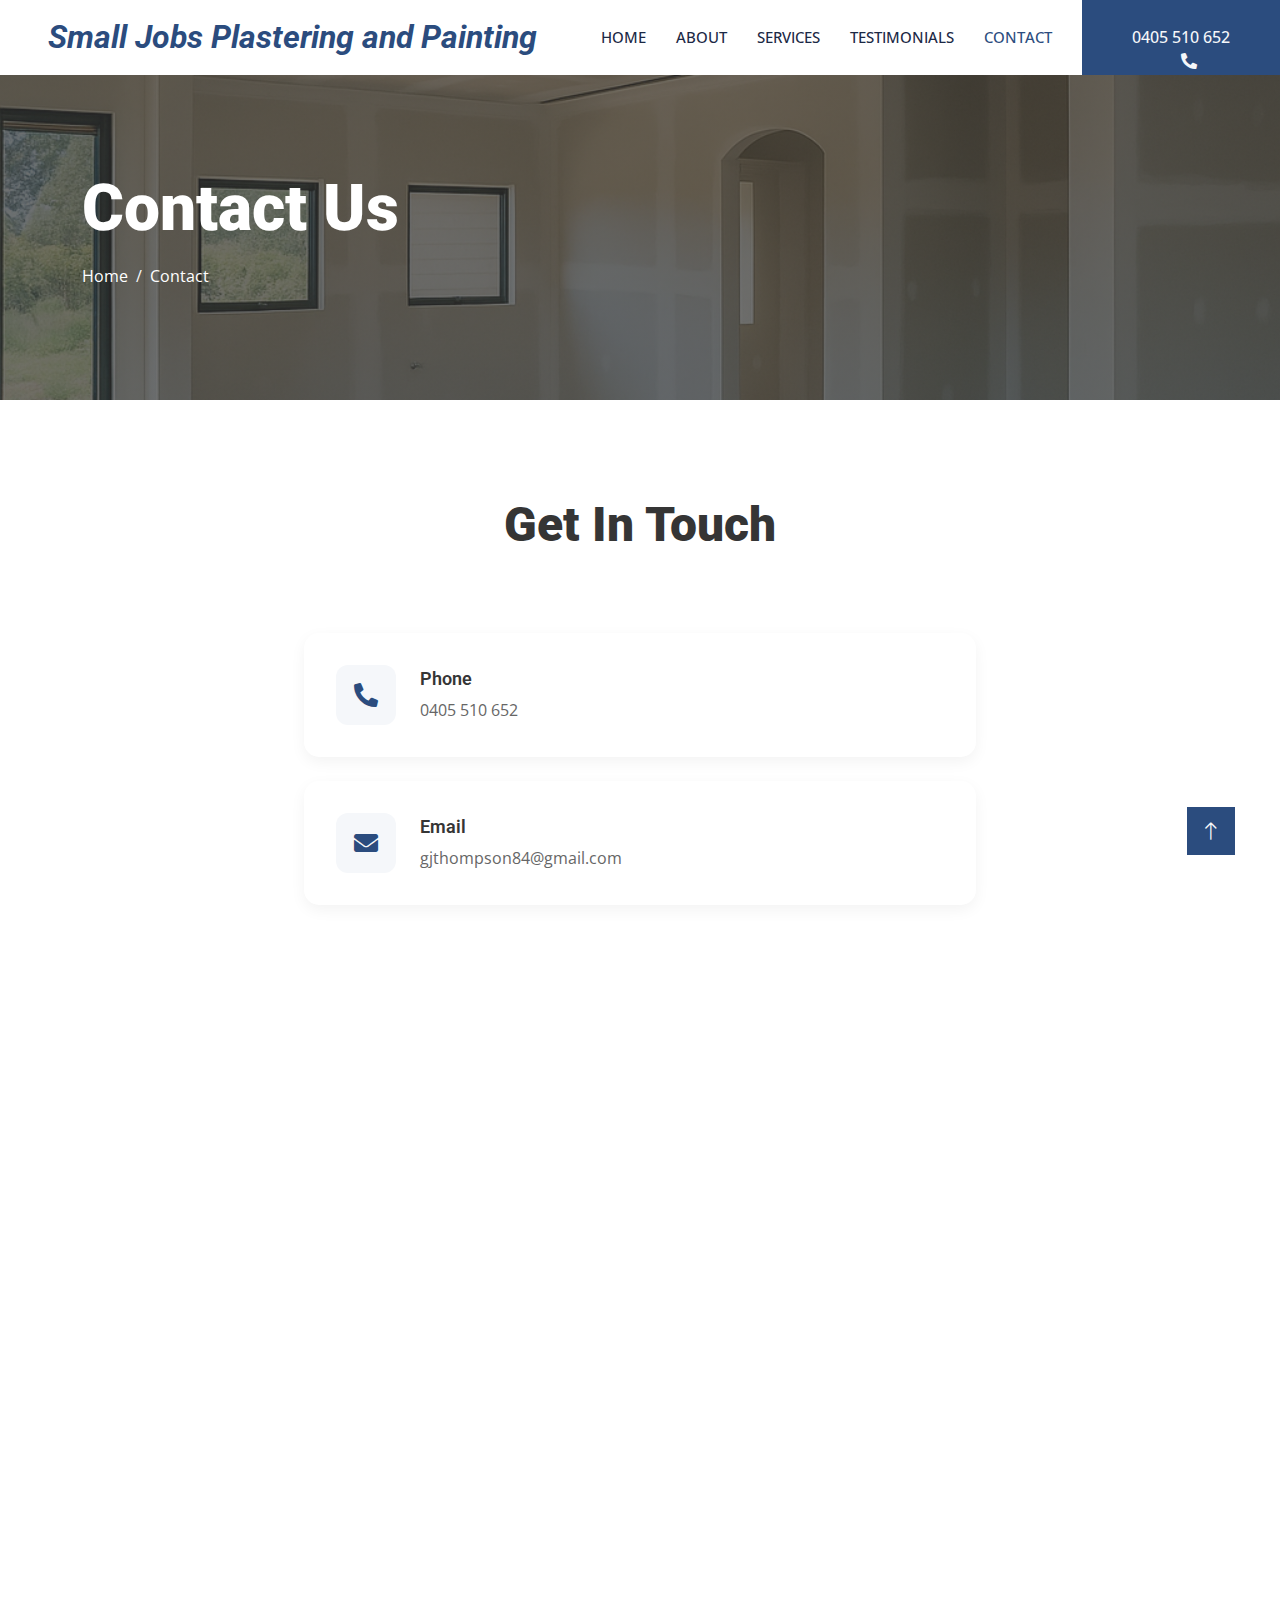
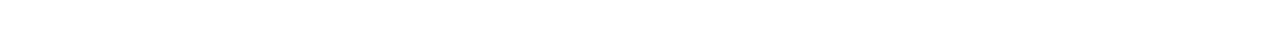
<file: contact.html>
<!DOCTYPE html>
<html lang="en">

<head>
    <meta charset="utf-8">
    <title>Small Jobs Plastering and Painting - Contact Us</title>
    <meta content="width=device-width, initial-scale=1.0" name="viewport">
    <meta content="" name="keywords">
    <meta content="" name="description">

    <!-- Favicon -->
    <link href="img/favicon.ico" rel="icon">

    <!-- Google Web Fonts -->
    <link rel="preconnect" href="https://fonts.googleapis.com">
    <link rel="preconnect" href="https://fonts.gstatic.com" crossorigin>
    <link href="https://fonts.googleapis.com/css2?family=Open+Sans:wght@400;500&family=Roboto:wght@500;700;900&display=swap" rel="stylesheet"> 

    <!-- Icon Font Stylesheet -->
    <link href="https://cdnjs.cloudflare.com/ajax/libs/font-awesome/5.10.0/css/all.min.css" rel="stylesheet">
    <link href="https://cdn.jsdelivr.net/npm/bootstrap-icons@1.4.1/font/bootstrap-icons.css" rel="stylesheet">

    <!-- Libraries Stylesheet -->
    <link href="lib/animate/animate.min.css" rel="stylesheet">
    <link href="lib/owlcarousel/assets/owl.carousel.min.css" rel="stylesheet">
    <link href="lib/lightbox/css/lightbox.min.css" rel="stylesheet">

    <!-- Customized Bootstrap Stylesheet -->
    <link href="css/bootstrap.min.css" rel="stylesheet">
    <link href="css/custom-bootstrap.css" rel="stylesheet">

    <!-- Template Stylesheet -->
    <link href="css/style.css" rel="stylesheet">
</head>

<body>
    <!-- Spinner Start -->
    <div id="spinner" class="show bg-white position-fixed translate-middle w-100 vh-100 top-50 start-50 d-flex align-items-center justify-content-center">
        <div class="spinner-grow text-primary" style="width: 3rem; height: 3rem;" role="status">
            <span class="sr-only">Loading...</span>
        </div>
    </div>
    <!-- Spinner End -->

    <!-- Navbar Start -->
    <nav class="navbar navbar-expand-lg bg-white navbar-light sticky-top p-0">
        <a href="index.html" class="navbar-brand d-flex align-items-center px-4 px-lg-5">
            <i>
                <h2 class="m-0 text-primary">Small Jobs Plastering and Painting</h2>
            </i>
        </a>
        <button type="button" class="navbar-toggler me-4" data-bs-toggle="collapse" data-bs-target="#navbarCollapse">
            <span class="navbar-toggler-icon"></span>
        </button>
        <div class="collapse navbar-collapse" id="navbarCollapse">
            <div class="navbar-nav ms-auto p-4 p-lg-0">
                <a href="index.html" class="nav-item nav-link">Home</a>
                <a href="about.html" class="nav-item nav-link">About</a>
                <a href="service.html" class="nav-item nav-link">Services</a>
                <a href="testimonial.html" class="nav-item nav-link">Testimonials</a>
                <a href="contact.html" class="nav-item nav-link active">Contact</a>
            </div>
            <a href="tel:+61405510652" class="btn btn-primary py-4 px-lg-5 d-none d-lg-block">0405 510 652<i class="fas fa-phone-alt ms-3"></i></a>
        </div>
    </nav>
    <!-- Navbar End -->

    <!-- Page Header Start -->
    <div class="container-fluid page-header py-5 mb-5">
        <div class="container py-5">
            <h1 class="display-3 text-white mb-3 animated slideInDown">Contact Us</h1>
            <nav aria-label="breadcrumb animated slideInDown">
                <ol class="breadcrumb">
                    <li class="breadcrumb-item"><a class="text-white" href="index.html">Home</a></li>
                    <li class="breadcrumb-item text-white active" aria-current="page">Contact</li>
                </ol>
            </nav>
        </div>
    </div>
    <!-- Page Header End -->

    <!-- Contact Start -->
    <div class="container-xxl py-5">
        <div class="container">
            <div class="section-title text-center">
                <h1 class="display-5 mb-5">Get In Touch</h1>
            </div>
            <div class="row g-4 justify-content-center">
                <div class="col-lg-8">
                    <div class="contact-info-container">
                        <div class="contact-card wow fadeInUp" data-wow-delay="0.1s">
                            <a href="tel:+61405510652" class="contact-item">
                                <div class="icon-box">
                                    <i class="fas fa-phone-alt"></i>
                                </div>
                                <div class="contact-text">
                                    <h5>Phone</h5>
                                    <p>0405 510 652</p>
                                </div>
                            </a>
                        </div>
                        <div class="contact-card wow fadeInUp" data-wow-delay="0.3s">
                            <a href="mailto:gjthompson84@gmail.com" class="contact-item">
                                <div class="icon-box">
                                    <i class="fas fa-envelope"></i>
                                </div>
                                <div class="contact-text">
                                    <h5>Email</h5>
                                    <p>gjthompson84@gmail.com</p>
                                </div>
                            </a>
                        </div>
                        <div class="contact-card wow fadeInUp" data-wow-delay="0.5s">
                            <div class="contact-item">
                                <div class="icon-box">
                                    <i class="fas fa-map-marker-alt"></i>
                                </div>
                                <div class="contact-text">
                                    <h5>Location</h5>
                                    <p>Melbourne, VIC</p>
                                </div>
                            </div>
                        </div>
                    </div>
                </div>
            </div>
        </div>
    </div>
    <!-- Contact End -->

    <!-- Footer Start -->
    <div class="container-fluid bg-dark text-light footer mt-5 pt-5 wow fadeIn" data-wow-delay="0.1s">
        <div class="container py-5">
            <div class="row g-5">
                <!-- About Column -->
                <div class="col-lg-4 col-md-6">
                    <h4 class="text-light mb-4">Small Jobs Plastering</h4>
                    <p class="mb-2">With over 20 years of experience in plastering and painting, we deliver quality craftsmanship across Melbourne. From minor repairs to complete renovations, we're your trusted local experts.</p>
                    <div class="d-flex pt-3">
                        <a class="btn btn-outline-light btn-social me-2" href=""><i class="fab fa-facebook-f"></i></a>
                        <a class="btn btn-outline-light btn-social me-2" href=""><i class="fab fa-instagram"></i></a>
                        <a class="btn btn-outline-light btn-social" href=""><i class="fab fa-linkedin-in"></i></a>
                    </div>
                </div>

                <!-- Services Column -->
                <div class="col-lg-4 col-md-6">
                    <h4 class="text-light mb-4">Our Services</h4>
                    <div class="row">
                        <div class="col-6">
                            <a class="btn btn-link" href="service.html#plastering">Plastering</a>
                            <a class="btn btn-link" href="service.html#painting">Painting</a>
                            <a class="btn btn-link" href="service.html#patching">Patching & Repairs</a>
                            <a class="btn btn-link" href="service.html#crack-repairs">Crack Repairs</a>
                        </div>
                        <div class="col-6">
                            <a class="btn btn-link" href="service.html#small-jobs">Small Jobs</a>
                            <a class="btn btn-link" href="service.html#new-homes">New Homes</a>
                            <a class="btn btn-link" href="service.html#renovations">Renovations</a>
                            <a class="btn btn-link" href="service.html#ornamental">Ornamental Work</a>
                        </div>
                    </div>
                </div>

                <!-- Contact Column -->
                <div class="col-lg-4 col-md-6">
                    <h4 class="text-light mb-4">Contact Us</h4>
                    <div class="contact-info">
                        <p><i class="fa fa-map-marker-alt me-3"></i>Melbourne, VIC</p>
                        <a href="tel:+61405510652"><i class="fa fa-phone-alt me-3"></i>0405 510 652</a>
                        <a href="mailto:gjthompson84@gmail.com"><i class="fa fa-envelope me-3"></i>gjthompson84@gmail.com</a>
                    </div>
                    <div class="mt-4">
                        <h5 class="text-light mb-3">Business Hours</h5>
                        <p class="mb-2">Monday - Saturday: 7:00 AM - 8:00 PM</p>
                        
                    </div>
                </div>
            </div>
        </div>
        <div class="container">
            <div class="copyright">
                <div class="row">
                    <div class="col-md-6 text-center text-md-start mb-3 mb-md-0">
                        &copy; <a class="border-bottom" href="#">Small Jobs Plastering and Painting</a>, All Rights Reserved.
                    </div>
                    <div class="col-md-6 text-center text-md-end">
                        Design Inspired By <a class="border-bottom" href="https://htmlcodex.com">HTML Codex</a>
                    </div>
                </div>
            </div>
        </div>
    </div>
    <!-- Footer End -->

    <!-- Back to Top -->
    <a href="#" class="btn btn-lg btn-primary btn-lg-square rounded-0 back-to-top"><i class="bi bi-arrow-up"></i></a>

    <!-- JavaScript Libraries -->
    <script src="https://code.jquery.com/jquery-3.4.1.min.js"></script>
    <script src="https://cdn.jsdelivr.net/npm/bootstrap@5.0.0/dist/js/bootstrap.bundle.min.js"></script>
    <script src="lib/wow/wow.min.js"></script>
    <script src="lib/easing/easing.min.js"></script>
    <script src="lib/waypoints/waypoints.min.js"></script>
    <script src="lib/counterup/counterup.min.js"></script>
    <script src="lib/owlcarousel/owl.carousel.min.js"></script>
    <script src="lib/isotope/isotope.pkgd.min.js"></script>
    <script src="lib/lightbox/js/lightbox.min.js"></script>

    <!-- Template Javascript -->
    <script src="js/main.js"></script>
</body>

</html>
</file>
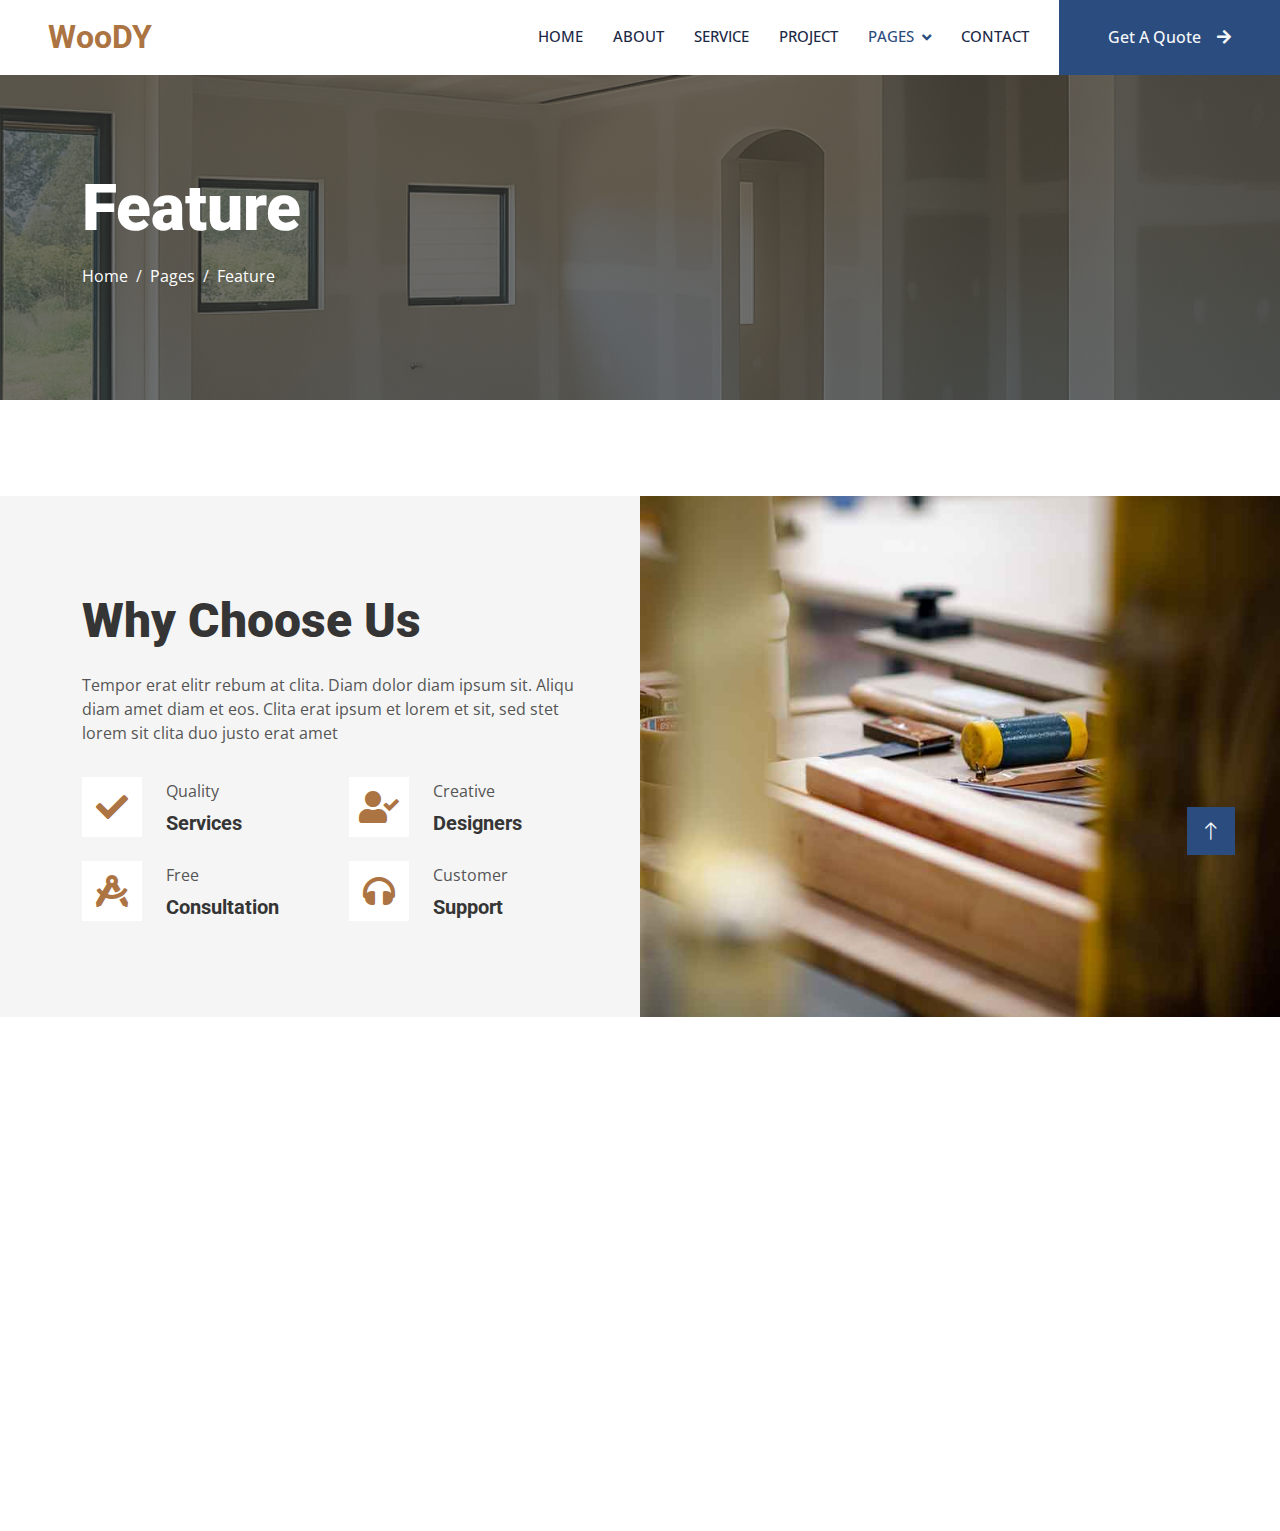
<file: feature.html>
<!DOCTYPE html>
<html lang="en">

<head>
    <meta charset="utf-8">
    <title>Woody - Carpenter Website Template</title>
    <meta content="width=device-width, initial-scale=1.0" name="viewport">
    <meta content="" name="keywords">
    <meta content="" name="description">

    <!-- Favicon -->
    <link href="img/favicon.ico" rel="icon">

    <!-- Google Web Fonts -->
    <link rel="preconnect" href="https://fonts.googleapis.com">
    <link rel="preconnect" href="https://fonts.gstatic.com" crossorigin>
    <link href="https://fonts.googleapis.com/css2?family=Open+Sans:wght@400;500&family=Roboto:wght@500;700;900&display=swap" rel="stylesheet"> 

    <!-- Icon Font Stylesheet -->
    <link href="https://cdnjs.cloudflare.com/ajax/libs/font-awesome/5.10.0/css/all.min.css" rel="stylesheet">
    <link href="https://cdn.jsdelivr.net/npm/bootstrap-icons@1.4.1/font/bootstrap-icons.css" rel="stylesheet">

    <!-- Libraries Stylesheet -->
    <link href="lib/animate/animate.min.css" rel="stylesheet">
    <link href="lib/owlcarousel/assets/owl.carousel.min.css" rel="stylesheet">
    <link href="lib/lightbox/css/lightbox.min.css" rel="stylesheet">

    <!-- Customized Bootstrap Stylesheet -->
    <link href="css/bootstrap.min.css" rel="stylesheet">

    <!-- Template Stylesheet -->
    <link href="css/style.css" rel="stylesheet">
</head>

<body>
    <!-- Spinner Start -->
    <div id="spinner" class="show bg-white position-fixed translate-middle w-100 vh-100 top-50 start-50 d-flex align-items-center justify-content-center">
        <div class="spinner-grow text-primary" style="width: 3rem; height: 3rem;" role="status">
            <span class="sr-only">Loading...</span>
        </div>
    </div>
    <!-- Spinner End -->


    <!-- Navbar Start -->
    <nav class="navbar navbar-expand-lg bg-white navbar-light sticky-top p-0">
        <a href="index.html" class="navbar-brand d-flex align-items-center px-4 px-lg-5">
            <h2 class="m-0 text-primary">WooDY</h2>
        </a>
        <button type="button" class="navbar-toggler me-4" data-bs-toggle="collapse" data-bs-target="#navbarCollapse">
            <span class="navbar-toggler-icon"></span>
        </button>
        <div class="collapse navbar-collapse" id="navbarCollapse">
            <div class="navbar-nav ms-auto p-4 p-lg-0">
                <a href="index.html" class="nav-item nav-link">Home</a>
                <a href="about.html" class="nav-item nav-link">About</a>
                <a href="service.html" class="nav-item nav-link">Service</a>
                <a href="project.html" class="nav-item nav-link">Project</a>
                <div class="nav-item dropdown">
                    <a href="#" class="nav-link dropdown-toggle active" data-bs-toggle="dropdown">Pages</a>
                    <div class="dropdown-menu fade-up m-0">
                        <a href="feature.html" class="dropdown-item active">Feature</a>
                        <a href="quote.html" class="dropdown-item">Free Quote</a>
                        <a href="team.html" class="dropdown-item">Our Team</a>
                        <a href="testimonial.html" class="dropdown-item">Testimonial</a>
                        <a href="404.html" class="dropdown-item">404 Page</a>
                    </div>
                </div>
                <a href="contact.html" class="nav-item nav-link">Contact</a>
            </div>
            <a href="" class="btn btn-primary py-4 px-lg-5 d-none d-lg-block">Get A Quote<i class="fa fa-arrow-right ms-3"></i></a>
        </div>
    </nav>
    <!-- Navbar End -->


    <!-- Page Header Start -->
    <div class="container-fluid page-header py-5 mb-5">
        <div class="container py-5">
            <h1 class="display-3 text-white mb-3 animated slideInDown">Feature</h1>
            <nav aria-label="breadcrumb animated slideInDown">
                <ol class="breadcrumb">
                    <li class="breadcrumb-item"><a class="text-white" href="#">Home</a></li>
                    <li class="breadcrumb-item"><a class="text-white" href="#">Pages</a></li>
                    <li class="breadcrumb-item text-white active" aria-current="page">Feature</li>
                </ol>
            </nav>
        </div>
    </div>
    <!-- Page Header End -->


    <!-- Feature Start -->
    <div class="container-fluid bg-light overflow-hidden px-lg-0" style="margin: 6rem 0;">
        <div class="container feature px-lg-0">
            <div class="row g-0 mx-lg-0">
                <div class="col-lg-6 feature-text py-5 wow fadeIn" data-wow-delay="0.5s">
                    <div class="p-lg-5 ps-lg-0">
                        <div class="section-title text-start">
                            <h1 class="display-5 mb-4">Why Choose Us</h1>
                        </div>
                        <p class="mb-4 pb-2">Tempor erat elitr rebum at clita. Diam dolor diam ipsum sit. Aliqu diam amet diam et eos. Clita erat ipsum et lorem et sit, sed stet lorem sit clita duo justo erat amet</p>
                        <div class="row g-4">
                            <div class="col-6">
                                <div class="d-flex align-items-center">
                                    <div class="d-flex flex-shrink-0 align-items-center justify-content-center bg-white" style="width: 60px; height: 60px;">
                                        <i class="fa fa-check fa-2x text-primary"></i>
                                    </div>
                                    <div class="ms-4">
                                        <p class="mb-2">Quality</p>
                                        <h5 class="mb-0">Services</h5>
                                    </div>
                                </div>
                            </div>
                            <div class="col-6">
                                <div class="d-flex align-items-center">
                                    <div class="d-flex flex-shrink-0 align-items-center justify-content-center bg-white" style="width: 60px; height: 60px;">
                                        <i class="fa fa-user-check fa-2x text-primary"></i>
                                    </div>
                                    <div class="ms-4">
                                        <p class="mb-2">Creative</p>
                                        <h5 class="mb-0">Designers</h5>
                                    </div>
                                </div>
                            </div>
                            <div class="col-6">
                                <div class="d-flex align-items-center">
                                    <div class="d-flex flex-shrink-0 align-items-center justify-content-center bg-white" style="width: 60px; height: 60px;">
                                        <i class="fa fa-drafting-compass fa-2x text-primary"></i>
                                    </div>
                                    <div class="ms-4">
                                        <p class="mb-2">Free</p>
                                        <h5 class="mb-0">Consultation</h5>
                                    </div>
                                </div>
                            </div>
                            <div class="col-6">
                                <div class="d-flex align-items-center">
                                    <div class="d-flex flex-shrink-0 align-items-center justify-content-center bg-white" style="width: 60px; height: 60px;">
                                        <i class="fa fa-headphones fa-2x text-primary"></i>
                                    </div>
                                    <div class="ms-4">
                                        <p class="mb-2">Customer</p>
                                        <h5 class="mb-0">Support</h5>
                                    </div>
                                </div>
                            </div>
                        </div>
                    </div>
                </div>
                <div class="col-lg-6 pe-lg-0" style="min-height: 400px;">
                    <div class="position-relative h-100">
                        <img class="position-absolute img-fluid w-100 h-100" src="img/feature.jpg" style="object-fit: cover;" alt="">
                    </div>
                </div>
            </div>
        </div>
    </div>
    <!-- Feature End -->
        

    <!-- Footer Start -->
    <div class="container-fluid bg-dark text-light footer mt-5 pt-5 wow fadeIn" data-wow-delay="0.1s">
        <div class="container py-5">
            <div class="row g-5">
                <div class="col-lg-3 col-md-6">
                    <h4 class="text-light mb-4">Address</h4>
                    <p class="mb-2"><i class="fa fa-map-marker-alt me-3"></i>123 Street, New York, USA</p>
                    <p class="mb-2"><i class="fa fa-phone-alt me-3"></i>+012 345 67890</p>
                    <p class="mb-2"><i class="fa fa-envelope me-3"></i>info@example.com</p>
                    <div class="d-flex pt-2">
                        <a class="btn btn-outline-light btn-social" href=""><i class="fab fa-twitter"></i></a>
                        <a class="btn btn-outline-light btn-social" href=""><i class="fab fa-facebook-f"></i></a>
                        <a class="btn btn-outline-light btn-social" href=""><i class="fab fa-youtube"></i></a>
                        <a class="btn btn-outline-light btn-social" href=""><i class="fab fa-linkedin-in"></i></a>
                    </div>
                </div>
                <div class="col-lg-3 col-md-6">
                    <h4 class="text-light mb-4">Services</h4>
                    <a class="btn btn-link" href="">General Carpentry</a>
                    <a class="btn btn-link" href="">Furniture Remodeling</a>
                    <a class="btn btn-link" href="">Wooden Floor</a>
                    <a class="btn btn-link" href="">Wooden Furniture</a>
                    <a class="btn btn-link" href="">Custom Carpentry</a>
                </div>
                <div class="col-lg-3 col-md-6">
                    <h4 class="text-light mb-4">Quick Links</h4>
                    <a class="btn btn-link" href="">About Us</a>
                    <a class="btn btn-link" href="">Contact Us</a>
                    <a class="btn btn-link" href="">Our Services</a>
                    <a class="btn btn-link" href="">Terms & Condition</a>
                    <a class="btn btn-link" href="">Support</a>
                </div>
                <div class="col-lg-3 col-md-6">
                    <h4 class="text-light mb-4">Newsletter</h4>
                    <p>Dolor amet sit justo amet elitr clita ipsum elitr est.</p>
                    <div class="position-relative mx-auto" style="max-width: 400px;">
                        <input class="form-control border-0 w-100 py-3 ps-4 pe-5" type="text" placeholder="Your email">
                        <button type="button" class="btn btn-primary py-2 position-absolute top-0 end-0 mt-2 me-2">SignUp</button>
                    </div>
                </div>
            </div>
        </div>
        <div class="container">
            <div class="copyright">
                <div class="row">
                    <div class="col-md-6 text-center text-md-start mb-3 mb-md-0">
                        &copy; <a class="border-bottom" href="#">Your Site Name</a>, All Right Reserved.
                    </div>
                    <div class="col-md-6 text-center text-md-end">
                        <!--/*** This template is free as long as you keep the footer author's credit link/attribution link/backlink. If you'd like to use the template without the footer author's credit link/attribution link/backlink, you can purchase the Credit Removal License from "https://htmlcodex.com/credit-removal". Thank you for your support. ***/-->
                        Designed By <a class="border-bottom" href="https://htmlcodex.com">HTML Codex</a>
                    </div>
                </div>
            </div>
        </div>
    </div>
    <!-- Footer End -->


    <!-- Back to Top -->
    <a href="#" class="btn btn-lg btn-primary btn-lg-square rounded-0 back-to-top"><i class="bi bi-arrow-up"></i></a>


    <!-- JavaScript Libraries -->
    <script src="https://code.jquery.com/jquery-3.4.1.min.js"></script>
    <script src="https://cdn.jsdelivr.net/npm/bootstrap@5.0.0/dist/js/bootstrap.bundle.min.js"></script>
    <script src="lib/wow/wow.min.js"></script>
    <script src="lib/easing/easing.min.js"></script>
    <script src="lib/waypoints/waypoints.min.js"></script>
    <script src="lib/counterup/counterup.min.js"></script>
    <script src="lib/owlcarousel/owl.carousel.min.js"></script>
    <script src="lib/isotope/isotope.pkgd.min.js"></script>
    <script src="lib/lightbox/js/lightbox.min.js"></script>

    <!-- Template Javascript -->
    <script src="js/main.js"></script>
</body>

</html>
</file>
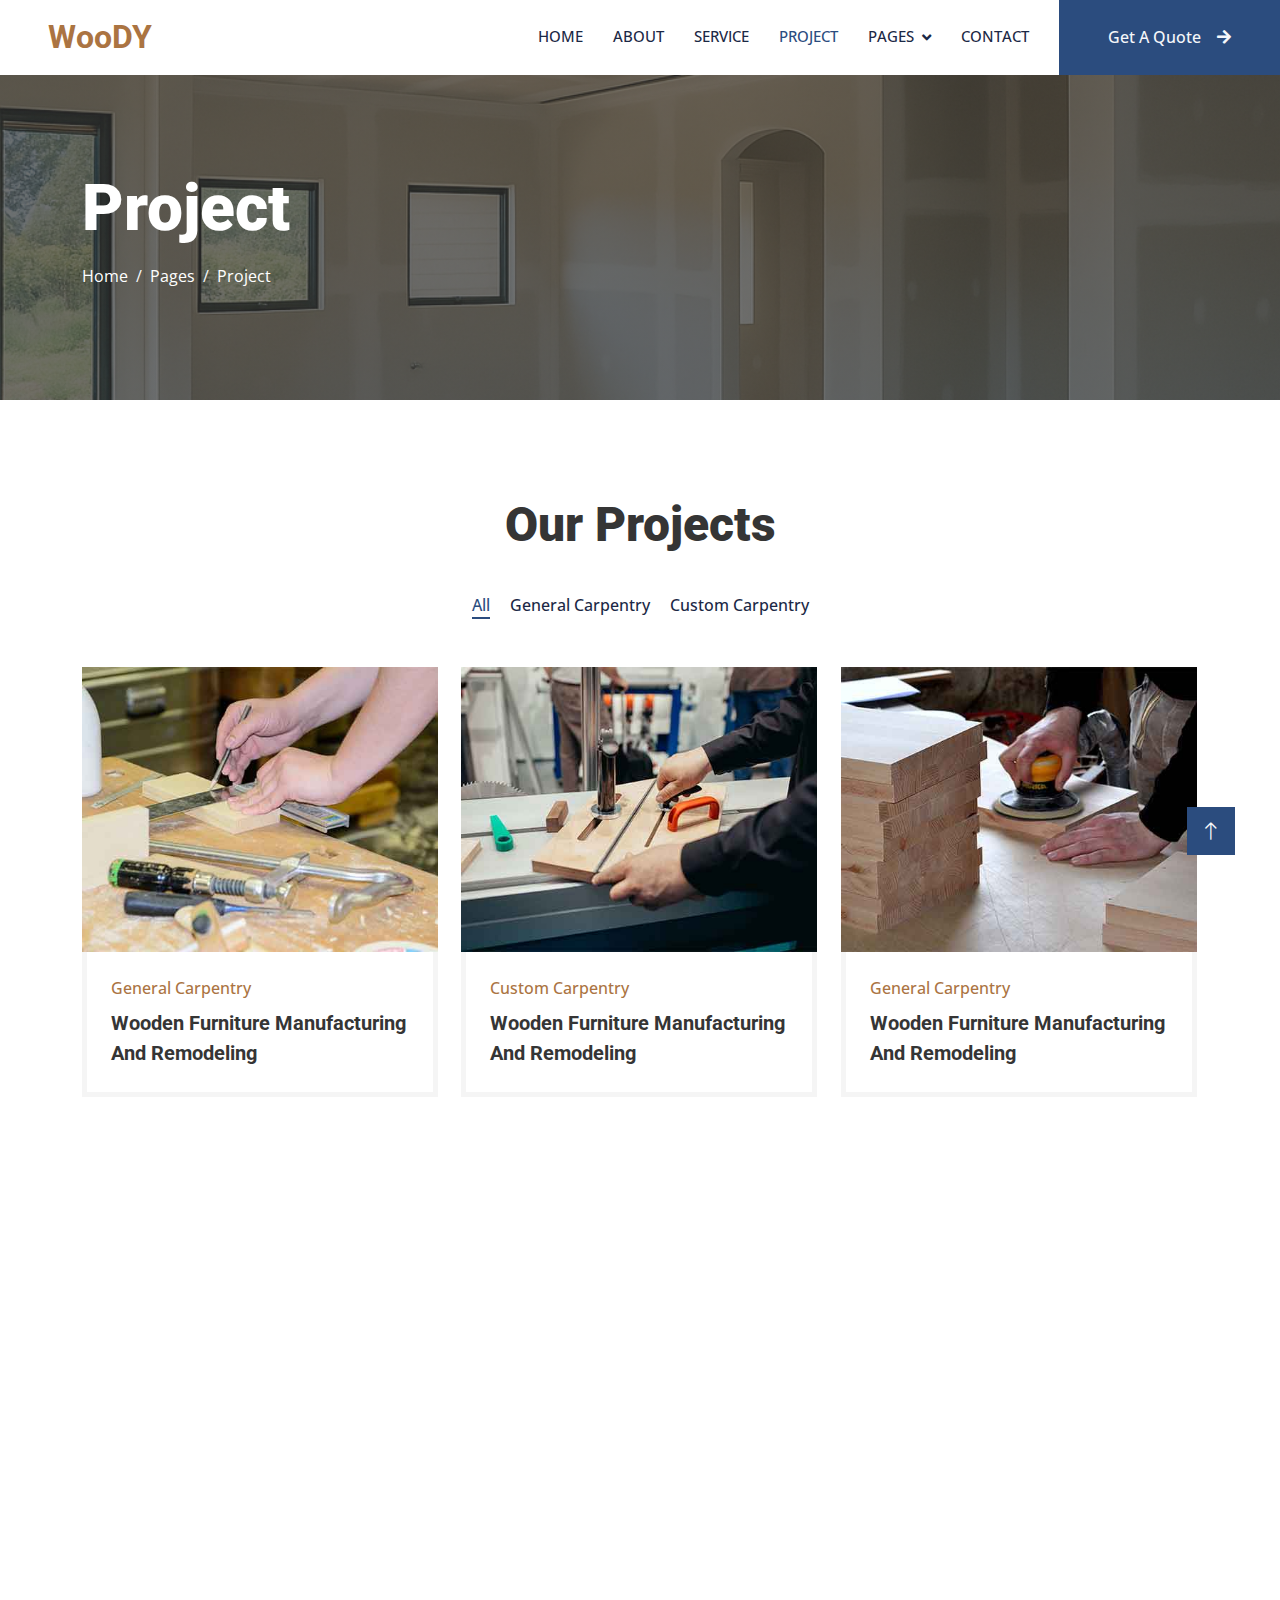
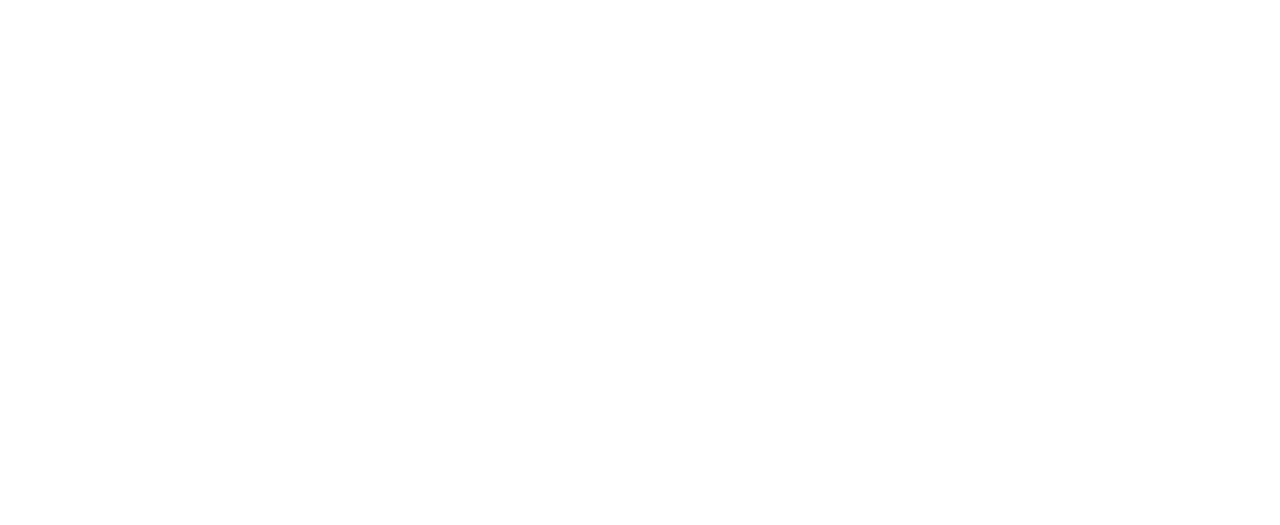
<file: project.html>
<!DOCTYPE html>
<html lang="en">

<head>
    <meta charset="utf-8">
    <title>Woody - Carpenter Website Template</title>
    <meta content="width=device-width, initial-scale=1.0" name="viewport">
    <meta content="" name="keywords">
    <meta content="" name="description">

    <!-- Favicon -->
    <link href="img/favicon.ico" rel="icon">

    <!-- Google Web Fonts -->
    <link rel="preconnect" href="https://fonts.googleapis.com">
    <link rel="preconnect" href="https://fonts.gstatic.com" crossorigin>
    <link href="https://fonts.googleapis.com/css2?family=Open+Sans:wght@400;500&family=Roboto:wght@500;700;900&display=swap" rel="stylesheet"> 

    <!-- Icon Font Stylesheet -->
    <link href="https://cdnjs.cloudflare.com/ajax/libs/font-awesome/5.10.0/css/all.min.css" rel="stylesheet">
    <link href="https://cdn.jsdelivr.net/npm/bootstrap-icons@1.4.1/font/bootstrap-icons.css" rel="stylesheet">

    <!-- Libraries Stylesheet -->
    <link href="lib/animate/animate.min.css" rel="stylesheet">
    <link href="lib/owlcarousel/assets/owl.carousel.min.css" rel="stylesheet">
    <link href="lib/lightbox/css/lightbox.min.css" rel="stylesheet">

    <!-- Customized Bootstrap Stylesheet -->
    <link href="css/bootstrap.min.css" rel="stylesheet">

    <!-- Template Stylesheet -->
    <link href="css/style.css" rel="stylesheet">
</head>

<body>
    <!-- Spinner Start -->
    <div id="spinner" class="show bg-white position-fixed translate-middle w-100 vh-100 top-50 start-50 d-flex align-items-center justify-content-center">
        <div class="spinner-grow text-primary" style="width: 3rem; height: 3rem;" role="status">
            <span class="sr-only">Loading...</span>
        </div>
    </div>
    <!-- Spinner End -->


    <!-- Navbar Start -->
    <nav class="navbar navbar-expand-lg bg-white navbar-light sticky-top p-0">
        <a href="index.html" class="navbar-brand d-flex align-items-center px-4 px-lg-5">
            <h2 class="m-0 text-primary">WooDY</h2>
        </a>
        <button type="button" class="navbar-toggler me-4" data-bs-toggle="collapse" data-bs-target="#navbarCollapse">
            <span class="navbar-toggler-icon"></span>
        </button>
        <div class="collapse navbar-collapse" id="navbarCollapse">
            <div class="navbar-nav ms-auto p-4 p-lg-0">
                <a href="index.html" class="nav-item nav-link">Home</a>
                <a href="about.html" class="nav-item nav-link">About</a>
                <a href="service.html" class="nav-item nav-link">Service</a>
                <a href="project.html" class="nav-item nav-link active">Project</a>
                <div class="nav-item dropdown">
                    <a href="#" class="nav-link dropdown-toggle" data-bs-toggle="dropdown">Pages</a>
                    <div class="dropdown-menu fade-up m-0">
                        <a href="feature.html" class="dropdown-item">Feature</a>
                        <a href="quote.html" class="dropdown-item">Free Quote</a>
                        <a href="team.html" class="dropdown-item">Our Team</a>
                        <a href="testimonial.html" class="dropdown-item">Testimonial</a>
                        <a href="404.html" class="dropdown-item">404 Page</a>
                    </div>
                </div>
                <a href="contact.html" class="nav-item nav-link">Contact</a>
            </div>
            <a href="" class="btn btn-primary py-4 px-lg-5 d-none d-lg-block">Get A Quote<i class="fa fa-arrow-right ms-3"></i></a>
        </div>
    </nav>
    <!-- Navbar End -->


    <!-- Page Header Start -->
    <div class="container-fluid page-header py-5 mb-5">
        <div class="container py-5">
            <h1 class="display-3 text-white mb-3 animated slideInDown">Project</h1>
            <nav aria-label="breadcrumb animated slideInDown">
                <ol class="breadcrumb">
                    <li class="breadcrumb-item"><a class="text-white" href="#">Home</a></li>
                    <li class="breadcrumb-item"><a class="text-white" href="#">Pages</a></li>
                    <li class="breadcrumb-item text-white active" aria-current="page">Project</li>
                </ol>
            </nav>
        </div>
    </div>
    <!-- Page Header End -->


    <!-- Projects Start -->
    <div class="container-xxl py-5">
        <div class="container">
            <div class="section-title text-center">
                <h1 class="display-5 mb-5">Our Projects</h1>
            </div>
            <div class="row mt-n2 wow fadeInUp" data-wow-delay="0.3s">
                <div class="col-12 text-center">
                    <ul class="list-inline mb-5" id="portfolio-flters">
                        <li class="mx-2 active" data-filter="*">All</li>
                        <li class="mx-2" data-filter=".first">General Carpentry</li>
                        <li class="mx-2" data-filter=".second">Custom Carpentry</li>
                    </ul>
                </div>
            </div>
            <div class="row g-4 portfolio-container">
                <div class="col-lg-4 col-md-6 portfolio-item first wow fadeInUp" data-wow-delay="0.1s">
                    <div class="rounded overflow-hidden">
                        <div class="position-relative overflow-hidden">
                            <img class="img-fluid w-100" src="img/portfolio-1.jpg" alt="">
                            <div class="portfolio-overlay">
                                <a class="btn btn-square btn-outline-light mx-1" href="img/portfolio-1.jpg" data-lightbox="portfolio"><i class="fa fa-eye"></i></a>
                                <a class="btn btn-square btn-outline-light mx-1" href=""><i class="fa fa-link"></i></a>
                            </div>
                        </div>
                        <div class="border border-5 border-light border-top-0 p-4">
                            <p class="text-primary fw-medium mb-2">General Carpentry</p>
                            <h5 class="lh-base mb-0">Wooden Furniture Manufacturing And Remodeling</a>
                        </div>
                    </div>
                </div>
                <div class="col-lg-4 col-md-6 portfolio-item second wow fadeInUp" data-wow-delay="0.3s">
                    <div class="rounded overflow-hidden">
                        <div class="position-relative overflow-hidden">
                            <img class="img-fluid w-100" src="img/portfolio-2.jpg" alt="">
                            <div class="portfolio-overlay">
                                <a class="btn btn-square btn-outline-light mx-1" href="img/portfolio-2.jpg" data-lightbox="portfolio"><i class="fa fa-eye"></i></a>
                                <a class="btn btn-square btn-outline-light mx-1" href=""><i class="fa fa-link"></i></a>
                            </div>
                        </div>
                        <div class="border border-5 border-light border-top-0 p-4">
                            <p class="text-primary fw-medium mb-2">Custom Carpentry</p>
                            <h5 class="lh-base mb-0">Wooden Furniture Manufacturing And Remodeling</a>
                        </div>
                    </div>
                </div>
                <div class="col-lg-4 col-md-6 portfolio-item first wow fadeInUp" data-wow-delay="0.5s">
                    <div class="rounded overflow-hidden">
                        <div class="position-relative overflow-hidden">
                            <img class="img-fluid w-100" src="img/portfolio-3.jpg" alt="">
                            <div class="portfolio-overlay">
                                <a class="btn btn-square btn-outline-light mx-1" href="img/portfolio-3.jpg" data-lightbox="portfolio"><i class="fa fa-eye"></i></a>
                                <a class="btn btn-square btn-outline-light mx-1" href=""><i class="fa fa-link"></i></a>
                            </div>
                        </div>
                        <div class="border border-5 border-light border-top-0 p-4">
                            <p class="text-primary fw-medium mb-2">General Carpentry</p>
                            <h5 class="lh-base mb-0">Wooden Furniture Manufacturing And Remodeling</a>
                        </div>
                    </div>
                </div>
                <div class="col-lg-4 col-md-6 portfolio-item second wow fadeInUp" data-wow-delay="0.1s">
                    <div class="rounded overflow-hidden">
                        <div class="position-relative overflow-hidden">
                            <img class="img-fluid w-100" src="img/portfolio-4.jpg" alt="">
                            <div class="portfolio-overlay">
                                <a class="btn btn-square btn-outline-light mx-1" href="img/portfolio-4.jpg" data-lightbox="portfolio"><i class="fa fa-eye"></i></a>
                                <a class="btn btn-square btn-outline-light mx-1" href=""><i class="fa fa-link"></i></a>
                            </div>
                        </div>
                        <div class="border border-5 border-light border-top-0 p-4">
                            <p class="text-primary fw-medium mb-2">Custom Carpentry</p>
                            <h5 class="lh-base mb-0">Wooden Furniture Manufacturing And Remodeling</a>
                        </div>
                    </div>
                </div>
                <div class="col-lg-4 col-md-6 portfolio-item first wow fadeInUp" data-wow-delay="0.3s">
                    <div class="rounded overflow-hidden">
                        <div class="position-relative overflow-hidden">
                            <img class="img-fluid w-100" src="img/portfolio-5.jpg" alt="">
                            <div class="portfolio-overlay">
                                <a class="btn btn-square btn-outline-light mx-1" href="img/portfolio-5.jpg" data-lightbox="portfolio"><i class="fa fa-eye"></i></a>
                                <a class="btn btn-square btn-outline-light mx-1" href=""><i class="fa fa-link"></i></a>
                            </div>
                        </div>
                        <div class="border border-5 border-light border-top-0 p-4">
                            <p class="text-primary fw-medium mb-2">General Carpentry</p>
                            <h5 class="lh-base mb-0">Wooden Furniture Manufacturing And Remodeling</a>
                        </div>
                    </div>
                </div>
                <div class="col-lg-4 col-md-6 portfolio-item second wow fadeInUp" data-wow-delay="0.5s">
                    <div class="rounded overflow-hidden">
                        <div class="position-relative overflow-hidden">
                            <img class="img-fluid w-100" src="img/portfolio-6.jpg" alt="">
                            <div class="portfolio-overlay">
                                <a class="btn btn-square btn-outline-light mx-1" href="img/portfolio-6.jpg" data-lightbox="portfolio"><i class="fa fa-eye"></i></a>
                                <a class="btn btn-square btn-outline-light mx-1" href=""><i class="fa fa-link"></i></a>
                            </div>
                        </div>
                        <div class="border border-5 border-light border-top-0 p-4">
                            <p class="text-primary fw-medium mb-2">Custom Carpentry</p>
                            <h5 class="lh-base mb-0">Wooden Furniture Manufacturing And Remodeling</a>
                        </div>
                    </div>
                </div>
            </div>
        </div>
    </div>
    <!-- Projects End -->
        

    <!-- Footer Start -->
    <div class="container-fluid bg-dark text-light footer mt-5 pt-5 wow fadeIn" data-wow-delay="0.1s">
        <div class="container py-5">
            <div class="row g-5">
                <div class="col-lg-3 col-md-6">
                    <h4 class="text-light mb-4">Address</h4>
                    <p class="mb-2"><i class="fa fa-map-marker-alt me-3"></i>123 Street, New York, USA</p>
                    <p class="mb-2"><i class="fa fa-phone-alt me-3"></i>+012 345 67890</p>
                    <p class="mb-2"><i class="fa fa-envelope me-3"></i>info@example.com</p>
                    <div class="d-flex pt-2">
                        <a class="btn btn-outline-light btn-social" href=""><i class="fab fa-twitter"></i></a>
                        <a class="btn btn-outline-light btn-social" href=""><i class="fab fa-facebook-f"></i></a>
                        <a class="btn btn-outline-light btn-social" href=""><i class="fab fa-youtube"></i></a>
                        <a class="btn btn-outline-light btn-social" href=""><i class="fab fa-linkedin-in"></i></a>
                    </div>
                </div>
                <div class="col-lg-3 col-md-6">
                    <h4 class="text-light mb-4">Services</h4>
                    <a class="btn btn-link" href="">General Carpentry</a>
                    <a class="btn btn-link" href="">Furniture Remodeling</a>
                    <a class="btn btn-link" href="">Wooden Floor</a>
                    <a class="btn btn-link" href="">Wooden Furniture</a>
                    <a class="btn btn-link" href="">Custom Carpentry</a>
                </div>
                <div class="col-lg-3 col-md-6">
                    <h4 class="text-light mb-4">Quick Links</h4>
                    <a class="btn btn-link" href="">About Us</a>
                    <a class="btn btn-link" href="">Contact Us</a>
                    <a class="btn btn-link" href="">Our Services</a>
                    <a class="btn btn-link" href="">Terms & Condition</a>
                    <a class="btn btn-link" href="">Support</a>
                </div>
                <div class="col-lg-3 col-md-6">
                    <h4 class="text-light mb-4">Newsletter</h4>
                    <p>Dolor amet sit justo amet elitr clita ipsum elitr est.</p>
                    <div class="position-relative mx-auto" style="max-width: 400px;">
                        <input class="form-control border-0 w-100 py-3 ps-4 pe-5" type="text" placeholder="Your email">
                        <button type="button" class="btn btn-primary py-2 position-absolute top-0 end-0 mt-2 me-2">SignUp</button>
                    </div>
                </div>
            </div>
        </div>
        <div class="container">
            <div class="copyright">
                <div class="row">
                    <div class="col-md-6 text-center text-md-start mb-3 mb-md-0">
                        &copy; <a class="border-bottom" href="#">Your Site Name</a>, All Right Reserved.
                    </div>
                    <div class="col-md-6 text-center text-md-end">
                        <!--/*** This template is free as long as you keep the footer author's credit link/attribution link/backlink. If you'd like to use the template without the footer author's credit link/attribution link/backlink, you can purchase the Credit Removal License from "https://htmlcodex.com/credit-removal". Thank you for your support. ***/-->
                        Designed By <a class="border-bottom" href="https://htmlcodex.com">HTML Codex</a>
                    </div>
                </div>
            </div>
        </div>
    </div>
    <!-- Footer End -->


    <!-- Back to Top -->
    <a href="#" class="btn btn-lg btn-primary btn-lg-square rounded-0 back-to-top"><i class="bi bi-arrow-up"></i></a>


    <!-- JavaScript Libraries -->
    <script src="https://code.jquery.com/jquery-3.4.1.min.js"></script>
    <script src="https://cdn.jsdelivr.net/npm/bootstrap@5.0.0/dist/js/bootstrap.bundle.min.js"></script>
    <script src="lib/wow/wow.min.js"></script>
    <script src="lib/easing/easing.min.js"></script>
    <script src="lib/waypoints/waypoints.min.js"></script>
    <script src="lib/counterup/counterup.min.js"></script>
    <script src="lib/owlcarousel/owl.carousel.min.js"></script>
    <script src="lib/isotope/isotope.pkgd.min.js"></script>
    <script src="lib/lightbox/js/lightbox.min.js"></script>

    <!-- Template Javascript -->
    <script src="js/main.js"></script>
</body>

</html>
</file>
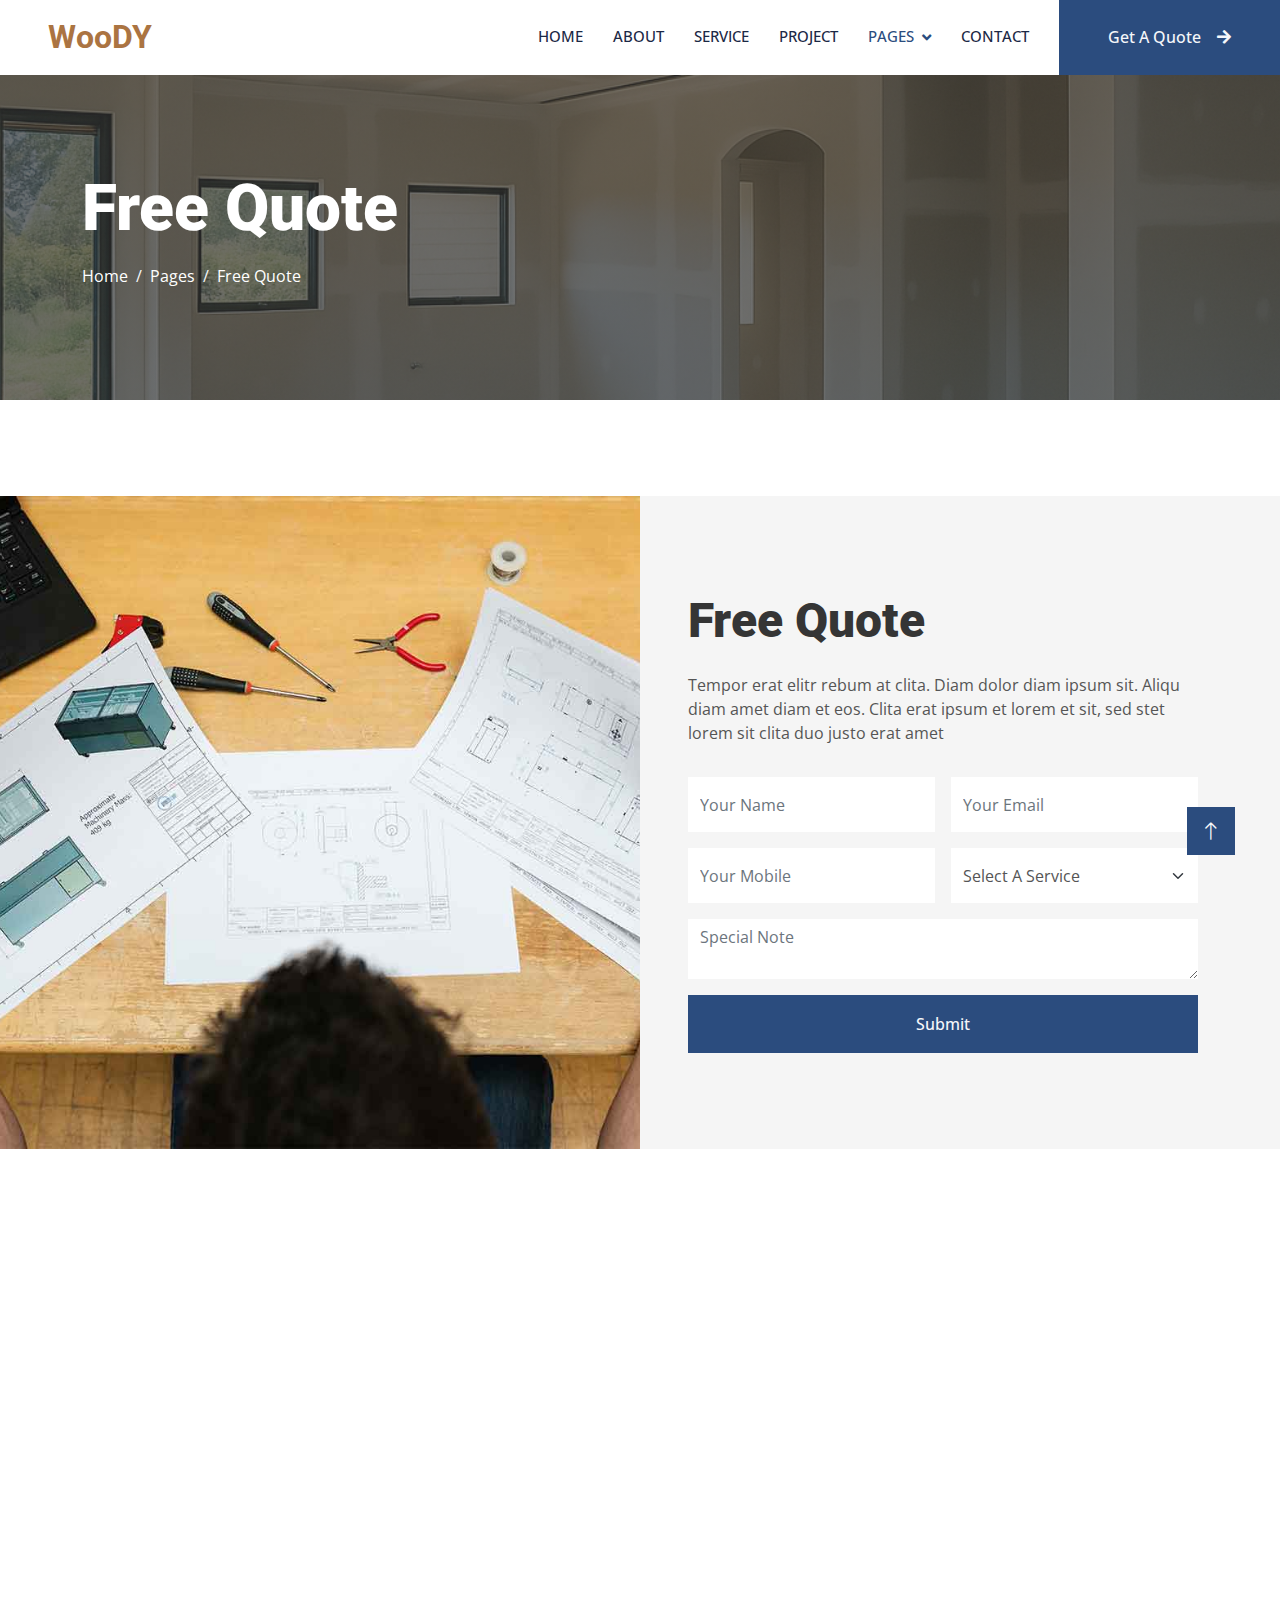
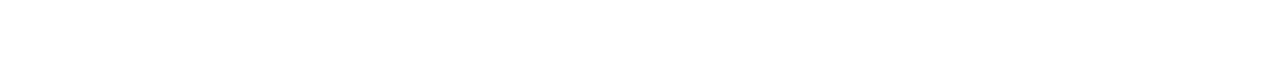
<file: quote.html>
<!DOCTYPE html>
<html lang="en">

<head>
    <meta charset="utf-8">
    <title>Woody - Carpenter Website Template</title>
    <meta content="width=device-width, initial-scale=1.0" name="viewport">
    <meta content="" name="keywords">
    <meta content="" name="description">

    <!-- Favicon -->
    <link href="img/favicon.ico" rel="icon">

    <!-- Google Web Fonts -->
    <link rel="preconnect" href="https://fonts.googleapis.com">
    <link rel="preconnect" href="https://fonts.gstatic.com" crossorigin>
    <link href="https://fonts.googleapis.com/css2?family=Open+Sans:wght@400;500&family=Roboto:wght@500;700;900&display=swap" rel="stylesheet"> 

    <!-- Icon Font Stylesheet -->
    <link href="https://cdnjs.cloudflare.com/ajax/libs/font-awesome/5.10.0/css/all.min.css" rel="stylesheet">
    <link href="https://cdn.jsdelivr.net/npm/bootstrap-icons@1.4.1/font/bootstrap-icons.css" rel="stylesheet">

    <!-- Libraries Stylesheet -->
    <link href="lib/animate/animate.min.css" rel="stylesheet">
    <link href="lib/owlcarousel/assets/owl.carousel.min.css" rel="stylesheet">
    <link href="lib/lightbox/css/lightbox.min.css" rel="stylesheet">

    <!-- Customized Bootstrap Stylesheet -->
    <link href="css/bootstrap.min.css" rel="stylesheet">

    <!-- Template Stylesheet -->
    <link href="css/style.css" rel="stylesheet">
</head>

<body>
    <!-- Spinner Start -->
    <div id="spinner" class="show bg-white position-fixed translate-middle w-100 vh-100 top-50 start-50 d-flex align-items-center justify-content-center">
        <div class="spinner-grow text-primary" style="width: 3rem; height: 3rem;" role="status">
            <span class="sr-only">Loading...</span>
        </div>
    </div>
    <!-- Spinner End -->




    <!-- Navbar Start -->
    <nav class="navbar navbar-expand-lg bg-white navbar-light sticky-top p-0">
        <a href="index.html" class="navbar-brand d-flex align-items-center px-4 px-lg-5">
            <h2 class="m-0 text-primary">WooDY</h2>
        </a>
        <button type="button" class="navbar-toggler me-4" data-bs-toggle="collapse" data-bs-target="#navbarCollapse">
            <span class="navbar-toggler-icon"></span>
        </button>
        <div class="collapse navbar-collapse" id="navbarCollapse">
            <div class="navbar-nav ms-auto p-4 p-lg-0">
                <a href="index.html" class="nav-item nav-link">Home</a>
                <a href="about.html" class="nav-item nav-link">About</a>
                <a href="service.html" class="nav-item nav-link">Service</a>
                <a href="project.html" class="nav-item nav-link">Project</a>
                <div class="nav-item dropdown">
                    <a href="#" class="nav-link dropdown-toggle active" data-bs-toggle="dropdown">Pages</a>
                    <div class="dropdown-menu fade-up m-0">
                        <a href="feature.html" class="dropdown-item">Feature</a>
                        <a href="quote.html" class="dropdown-item active">Free Quote</a>
                        <a href="team.html" class="dropdown-item">Our Team</a>
                        <a href="testimonial.html" class="dropdown-item">Testimonial</a>
                        <a href="404.html" class="dropdown-item">404 Page</a>
                    </div>
                </div>
                <a href="contact.html" class="nav-item nav-link">Contact</a>
            </div>
            <a href="" class="btn btn-primary py-4 px-lg-5 d-none d-lg-block">Get A Quote<i class="fa fa-arrow-right ms-3"></i></a>
        </div>
    </nav>
    <!-- Navbar End -->


    <!-- Page Header Start -->
    <div class="container-fluid page-header py-5 mb-5">
        <div class="container py-5">
            <h1 class="display-3 text-white mb-3 animated slideInDown">Free Quote</h1>
            <nav aria-label="breadcrumb animated slideInDown">
                <ol class="breadcrumb">
                    <li class="breadcrumb-item"><a class="text-white" href="#">Home</a></li>
                    <li class="breadcrumb-item"><a class="text-white" href="#">Pages</a></li>
                    <li class="breadcrumb-item text-white active" aria-current="page">Free Quote</li>
                </ol>
            </nav>
        </div>
    </div>
    <!-- Page Header End -->


    <!-- Quote Start -->
    <div class="container-fluid bg-light overflow-hidden px-lg-0" style="margin: 6rem 0;">
        <div class="container quote px-lg-0">
            <div class="row g-0 mx-lg-0">
                <div class="col-lg-6 ps-lg-0" style="min-height: 400px;">
                    <div class="position-relative h-100">
                        <img class="position-absolute img-fluid w-100 h-100" src="img/quote.jpg" style="object-fit: cover;" alt="">
                    </div>
                </div>
                <div class="col-lg-6 quote-text py-5 wow fadeIn" data-wow-delay="0.5s">
                    <div class="p-lg-5 pe-lg-0">
                        <div class="section-title text-start">
                            <h1 class="display-5 mb-4">Free Quote</h1>
                        </div>
                        <p class="mb-4 pb-2">Tempor erat elitr rebum at clita. Diam dolor diam ipsum sit. Aliqu diam amet diam et eos. Clita erat ipsum et lorem et sit, sed stet lorem sit clita duo justo erat amet</p>
                        <form>
                            <div class="row g-3">
                                <div class="col-12 col-sm-6">
                                    <input type="text" class="form-control border-0" placeholder="Your Name" style="height: 55px;">
                                </div>
                                <div class="col-12 col-sm-6">
                                    <input type="email" class="form-control border-0" placeholder="Your Email" style="height: 55px;">
                                </div>
                                <div class="col-12 col-sm-6">
                                    <input type="text" class="form-control border-0" placeholder="Your Mobile" style="height: 55px;">
                                </div>
                                <div class="col-12 col-sm-6">
                                    <select class="form-select border-0" style="height: 55px;">
                                        <option selected>Select A Service</option>
                                        <option value="1">Service 1</option>
                                        <option value="2">Service 2</option>
                                        <option value="3">Service 3</option>
                                    </select>
                                </div>
                                <div class="col-12">
                                    <textarea class="form-control border-0" placeholder="Special Note"></textarea>
                                </div>
                                <div class="col-12">
                                    <button class="btn btn-primary w-100 py-3" type="submit">Submit</button>
                                </div>
                            </div>
                        </form>
                    </div>
                </div>
            </div>
        </div>
    </div>
    <!-- Quote End -->
        

    <!-- Footer Start -->
    <div class="container-fluid bg-dark text-light footer mt-5 pt-5 wow fadeIn" data-wow-delay="0.1s">
        <div class="container py-5">
            <div class="row g-5">
                <div class="col-lg-3 col-md-6">
                    <h4 class="text-light mb-4">Address</h4>
                    <p class="mb-2"><i class="fa fa-map-marker-alt me-3"></i>123 Street, New York, USA</p>
                    <p class="mb-2"><i class="fa fa-phone-alt me-3"></i>+012 345 67890</p>
                    <p class="mb-2"><i class="fa fa-envelope me-3"></i>info@example.com</p>
                    <div class="d-flex pt-2">
                        <a class="btn btn-outline-light btn-social" href=""><i class="fab fa-twitter"></i></a>
                        <a class="btn btn-outline-light btn-social" href=""><i class="fab fa-facebook-f"></i></a>
                        <a class="btn btn-outline-light btn-social" href=""><i class="fab fa-youtube"></i></a>
                        <a class="btn btn-outline-light btn-social" href=""><i class="fab fa-linkedin-in"></i></a>
                    </div>
                </div>
                <div class="col-lg-3 col-md-6">
                    <h4 class="text-light mb-4">Services</h4>
                    <a class="btn btn-link" href="">General Carpentry</a>
                    <a class="btn btn-link" href="">Furniture Remodeling</a>
                    <a class="btn btn-link" href="">Wooden Floor</a>
                    <a class="btn btn-link" href="">Wooden Furniture</a>
                    <a class="btn btn-link" href="">Custom Carpentry</a>
                </div>
                <div class="col-lg-3 col-md-6">
                    <h4 class="text-light mb-4">Quick Links</h4>
                    <a class="btn btn-link" href="">About Us</a>
                    <a class="btn btn-link" href="">Contact Us</a>
                    <a class="btn btn-link" href="">Our Services</a>
                    <a class="btn btn-link" href="">Terms & Condition</a>
                    <a class="btn btn-link" href="">Support</a>
                </div>
                <div class="col-lg-3 col-md-6">
                    <h4 class="text-light mb-4">Newsletter</h4>
                    <p>Dolor amet sit justo amet elitr clita ipsum elitr est.</p>
                    <div class="position-relative mx-auto" style="max-width: 400px;">
                        <input class="form-control border-0 w-100 py-3 ps-4 pe-5" type="text" placeholder="Your email">
                        <button type="button" class="btn btn-primary py-2 position-absolute top-0 end-0 mt-2 me-2">SignUp</button>
                    </div>
                </div>
            </div>
        </div>
        <div class="container">
            <div class="copyright">
                <div class="row">
                    <div class="col-md-6 text-center text-md-start mb-3 mb-md-0">
                        &copy; <a class="border-bottom" href="#">Your Site Name</a>, All Right Reserved.
                    </div>
                    <div class="col-md-6 text-center text-md-end">
                        <!--/*** This template is free as long as you keep the footer author’s credit link/attribution link/backlink. If you'd like to use the template without the footer author’s credit link/attribution link/backlink, you can purchase the Credit Removal License from "https://htmlcodex.com/credit-removal". Thank you for your support. ***/-->
                        Designed By <a class="border-bottom" href="https://htmlcodex.com">HTML Codex</a>
                    </div>
                </div>
            </div>
        </div>
    </div>
    <!-- Footer End -->


    <!-- Back to Top -->
    <a href="#" class="btn btn-lg btn-primary btn-lg-square rounded-0 back-to-top"><i class="bi bi-arrow-up"></i></a>


    <!-- JavaScript Libraries -->
    <script src="https://code.jquery.com/jquery-3.4.1.min.js"></script>
    <script src="https://cdn.jsdelivr.net/npm/bootstrap@5.0.0/dist/js/bootstrap.bundle.min.js"></script>
    <script src="lib/wow/wow.min.js"></script>
    <script src="lib/easing/easing.min.js"></script>
    <script src="lib/waypoints/waypoints.min.js"></script>
    <script src="lib/counterup/counterup.min.js"></script>
    <script src="lib/owlcarousel/owl.carousel.min.js"></script>
    <script src="lib/isotope/isotope.pkgd.min.js"></script>
    <script src="lib/lightbox/js/lightbox.min.js"></script>

    <!-- Template Javascript -->
    <script src="js/main.js"></script>
</body>

</html>
</file>
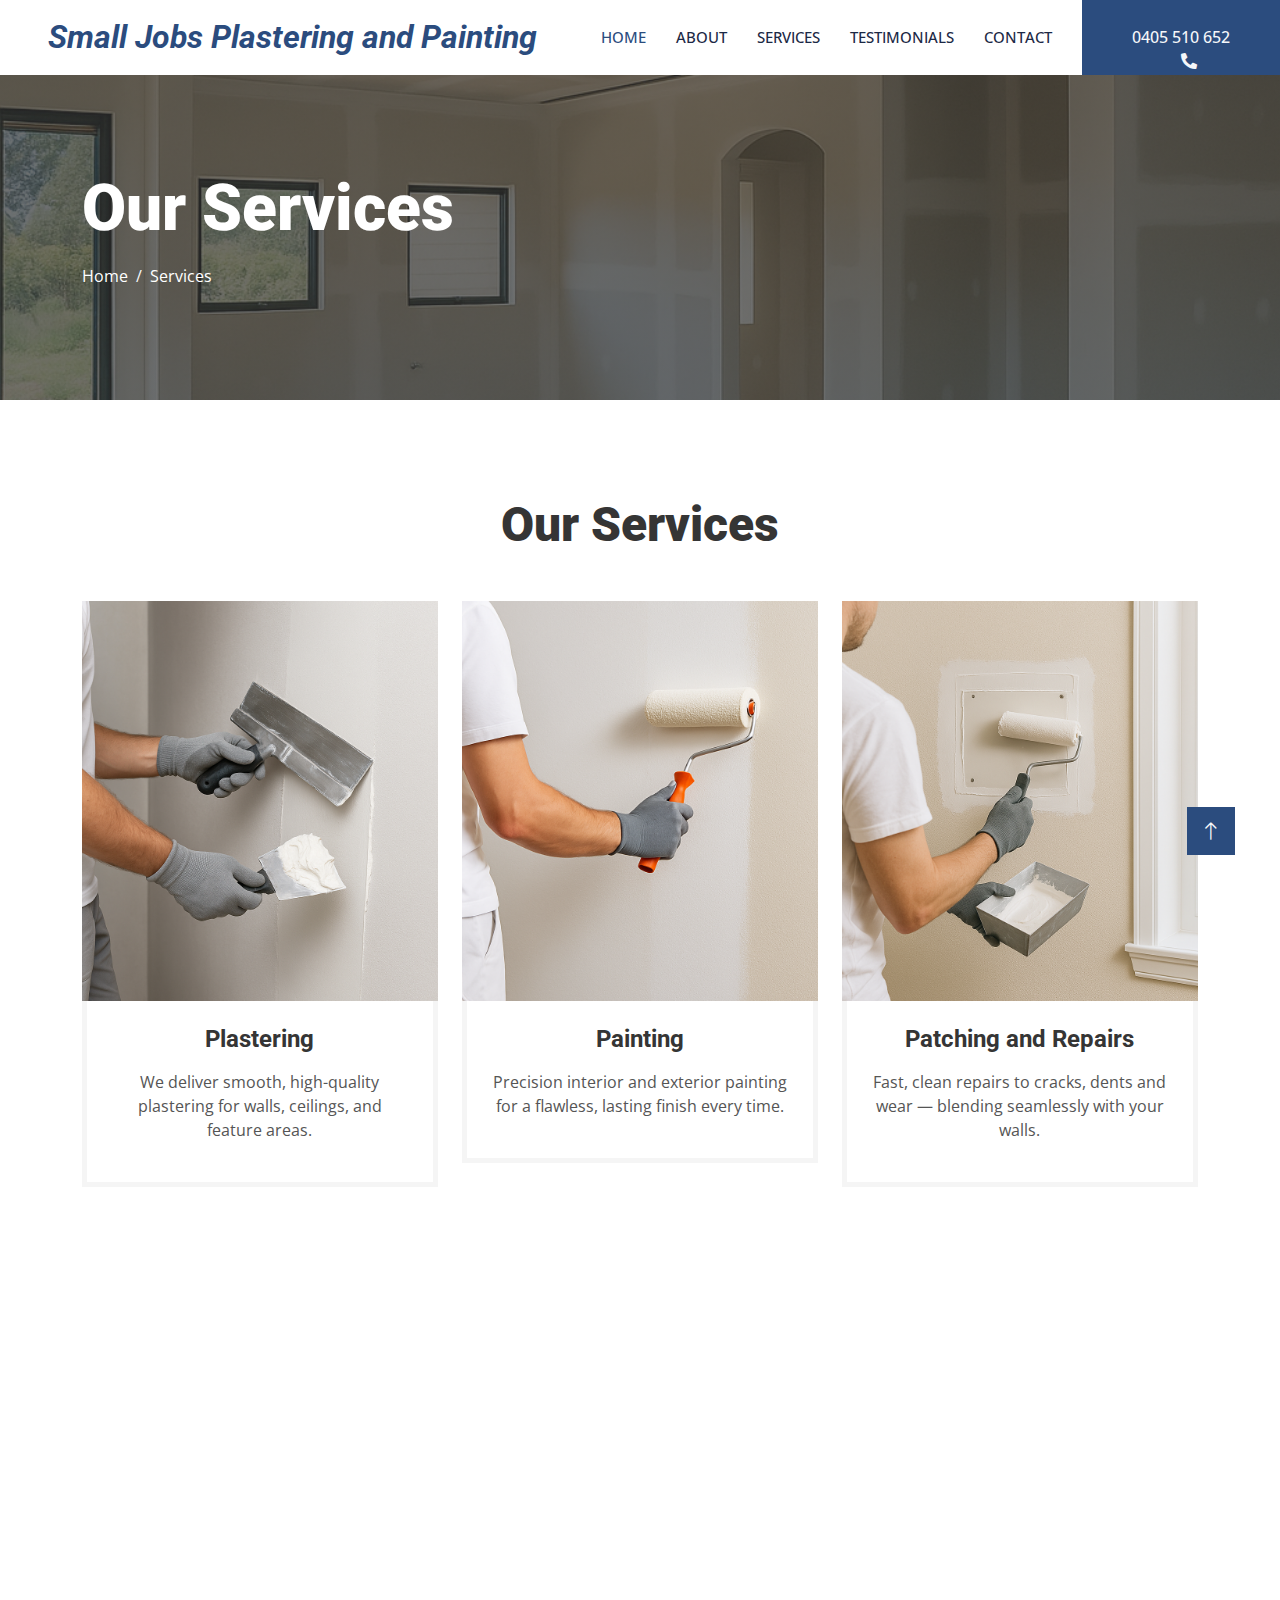
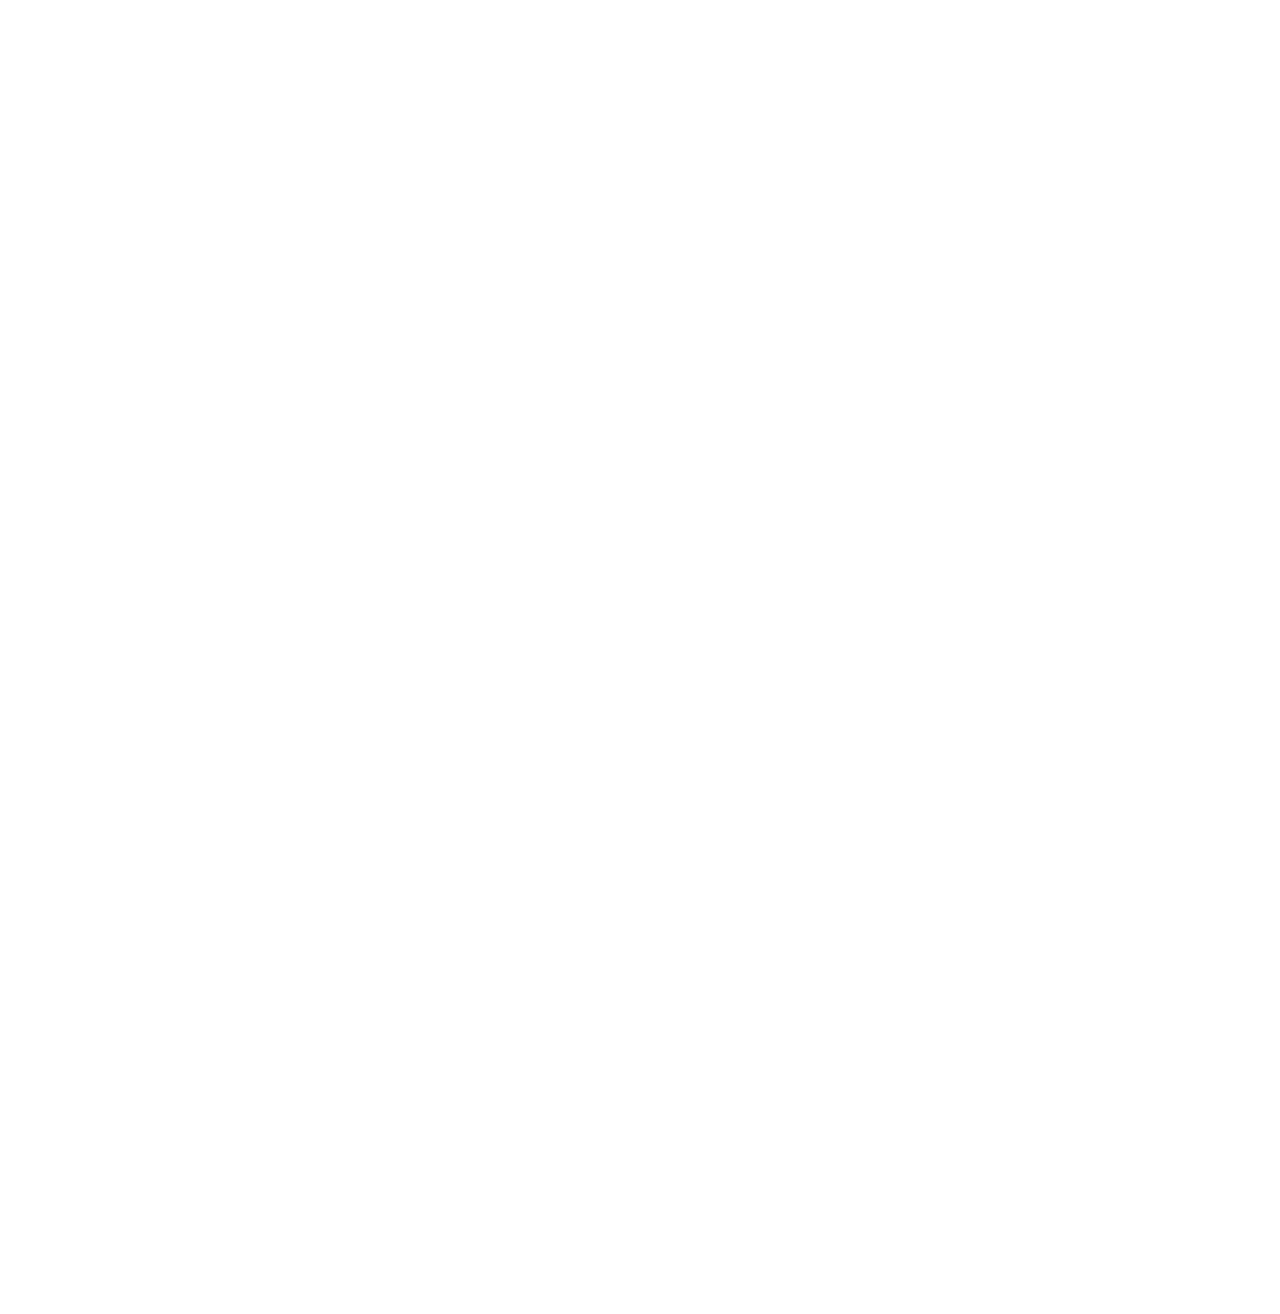
<file: service.html>
<!DOCTYPE html>
<html lang="en">

<head>
    <meta charset="utf-8">
    <title>Small Jobs Plastering and Painting - Our Services</title>
    <meta content="width=device-width, initial-scale=1.0" name="viewport">
    <meta content="" name="keywords">
    <meta content="" name="description">

    <!-- Favicon -->
    <link href="img/favicon.ico" rel="icon">

    <!-- Google Web Fonts -->
    <link rel="preconnect" href="https://fonts.googleapis.com">
    <link rel="preconnect" href="https://fonts.gstatic.com" crossorigin>
    <link href="https://fonts.googleapis.com/css2?family=Open+Sans:wght@400;500&family=Roboto:wght@500;700;900&display=swap" rel="stylesheet"> 

    <!-- Icon Font Stylesheet -->
    <link href="https://cdnjs.cloudflare.com/ajax/libs/font-awesome/5.10.0/css/all.min.css" rel="stylesheet">
    <link href="https://cdn.jsdelivr.net/npm/bootstrap-icons@1.4.1/font/bootstrap-icons.css" rel="stylesheet">

    <!-- Libraries Stylesheet -->
    <link href="lib/animate/animate.min.css" rel="stylesheet">
    <link href="lib/owlcarousel/assets/owl.carousel.min.css" rel="stylesheet">
    <link href="lib/lightbox/css/lightbox.min.css" rel="stylesheet">

    <!-- Customized Bootstrap Stylesheet -->
    <link href="css/bootstrap.min.css" rel="stylesheet">
    <link href="css/custom-bootstrap.css" rel="stylesheet">

    <!-- Template Stylesheet -->
    <link href="css/style.css" rel="stylesheet">
</head>

<body>
    <!-- Spinner Start -->
    <div id="spinner" class="show bg-white position-fixed translate-middle w-100 vh-100 top-50 start-50 d-flex align-items-center justify-content-center">
        <div class="spinner-grow text-primary" style="width: 3rem; height: 3rem;" role="status">
            <span class="sr-only">Loading...</span>
        </div>
    </div>
    <!-- Spinner End -->


    <!-- Navbar Start -->
    <nav class="navbar navbar-expand-lg bg-white navbar-light sticky-top p-0">
        <a href="index.html" class="navbar-brand d-flex align-items-center px-4 px-lg-5">
            <i>
                <h2 class="m-0 text-primary">Small Jobs Plastering and Painting</h2>
            </i>
        </a>
        <button type="button" class="navbar-toggler me-4" data-bs-toggle="collapse" data-bs-target="#navbarCollapse">
            <span class="navbar-toggler-icon"></span>
        </button>
        <div class="collapse navbar-collapse" id="navbarCollapse">
            <div class="navbar-nav ms-auto p-4 p-lg-0">
                <a href="index.html" class="nav-item nav-link active">Home</a>
                <a href="about.html" class="nav-item nav-link">About</a>
                <a href="service.html" class="nav-item nav-link">Services</a>
                <a href="testimonial.html" class="nav-item nav-link">Testimonials</a>
                <a href="contact.html" class="nav-item nav-link">Contact</a>
            </div>
            <a href="tel:+61405510652" class="btn btn-primary py-4 px-lg-5 d-none d-lg-block">0405 510 652<i class="fas fa-phone-alt ms-3"></i></a>
        </div>
    </nav>
    <!-- Navbar End -->


    <!-- Page Header Start -->
    <div class="container-fluid page-header py-5 mb-5">
        <div class="container py-5">
            <h1 class="display-3 text-white mb-3 animated slideInDown">Our Services</h1>
            <nav aria-label="breadcrumb animated slideInDown">
                <ol class="breadcrumb">
                    <li class="breadcrumb-item"><a class="text-white" href="index.html">Home</a></li>
                    <li class="breadcrumb-item text-white active" aria-current="page">Services</li>
                </ol>
            </nav>
        </div>
    </div>
    <!-- Page Header End -->


     <!-- Service Start -->
     <div class="container-xxl py-5">
        <div class="container">
            <div class="section-title text-center">
                <h1 class="display-5 mb-5">Our Services</h1>
            </div>
            <div class="row g-4">
                <div class="col-md-6 col-lg-4 wow fadeInUp" data-wow-delay="0.1s">
                    <div class="service-item">
                        <div class="overflow-hidden">
                            <img class="img-fluid" src="img/plaster-service.png" alt="Picture of plastering service">
                        </div>
                        <div class="p-4 text-center border border-5 border-light border-top-0">
                            <h4 class="mb-3">Plastering</h4>
                            <p>We deliver smooth, high-quality plastering for walls, ceilings, and feature areas.</p>
                        </div>
                    </div>
                </div>
                <div class="col-md-6 col-lg-4 wow fadeInUp" data-wow-delay="0.3s">
                    <div class="service-item">
                        <div class="overflow-hidden">
                            <img class="img-fluid" src="img/painting-service.png" alt="Picture of painting service">
                        </div>
                        <div class="p-4 text-center border border-5 border-light border-top-0">
                            <h4 class="mb-3">Painting</h4>
                            <p>Precision interior and exterior painting for a flawless, lasting finish every time.</p>
                            
                        </div>
                    </div>
                </div>
                <div class="col-md-6 col-lg-4 wow fadeInUp" data-wow-delay="0.5s">
                    <div class="service-item">
                        <div class="overflow-hidden">
                            <img class="img-fluid" src="img/patching-repairs-service.png" alt="Picture of patching and repairs service">
                        </div>
                        <div class="p-4 text-center border border-5 border-light border-top-0">
                            <h4 class="mb-3">Patching and Repairs</h4>
                            <p>Fast, clean repairs to cracks, dents and wear — blending seamlessly with your walls.</p>
                            
                        </div>
                    </div>
                </div>
                <div class="col-md-6 col-lg-4 wow fadeInUp" data-wow-delay="0.1s">
                    <div class="service-item">
                        <div class="overflow-hidden">
                            <img class="img-fluid" src="img/ornamental-service.png" alt="Picture of ornamental work service">
                        </div>
                        <div class="p-4 text-center border border-5 border-light border-top-0">
                            <h4 class="mb-3">Ornamental Work</h4>
                            <p>Detailed cornices and decorative moldings crafted to elevate any living space.</p>
                           
                        </div>
                    </div>
                </div>
                <div class="col-md-6 col-lg-4 wow fadeInUp" data-wow-delay="0.3s">
                    <div class="service-item">
                        <div class="overflow-hidden">
                            <img class="img-fluid" src="img/renovations-service.png" alt="">
                        </div>
                        <div class="p-4 text-center border border-5 border-light border-top-0">
                            <h4 class="mb-3">Renovations</h4>
                            <p>Revive your home with expert surface prep, repair, and paint to match any style.</p>
                          
                        </div>
                    </div>
                </div>
                <div class="col-md-6 col-lg-4 wow fadeInUp" data-wow-delay="0.5s">
                    <div class="service-item">
                        <div class="overflow-hidden">
                            <img class="img-fluid" src="img/new-home-renovations.png" alt="Picture of plastering service">
                        </div>
                        <div class="p-4 text-center border border-5 border-light border-top-0">
                            <h4 class="mb-3">New Homes</h4>
                            <p>Complete finishing services for new builds — from first coat to final detail.</p>
                           
                        </div>
                    </div>
                </div>
            </div>
        </div>
    </div>
    <!-- Service End -->


   <!-- Testimonial Start -->
   <div class="container-xxl py-5 wow fadeInUp" data-wow-delay="0.1s">
    <div class="container">
        <div class="section-title text-center">
            <img src="img/google-reviews-logo.png" alt="Google Reviews" class="google-reviews-logo mb-3">
            <div class="overall-rating mb-4">
                <h2 class="rating-text">Rating: 4.7</h2>
                <div class="stars">
                    <i class="fas fa-star"></i>
                    <i class="fas fa-star"></i>
                    <i class="fas fa-star"></i>
                    <i class="fas fa-star"></i>
                    <i class="fas fa-star"></i>
                </div>
            </div>
        </div>
        <div class="owl-carousel testimonial-carousel">
            <div class="testimonial-item">
                <div class="review-header">
                    <div class="reviewer-info">
                        <img src="img/google-review-avatar.png" alt="Reviewer Avatar" class="reviewer-avatar">
                        <div class="reviewer-details">
                            <h5>Loulla T.</h5>
                        </div>
                    </div>
                    <div class="google-brand">
                        <i class="fab fa-google"></i>
                    </div>
                </div>
                <div class="stars-row">
                    <i class="fas fa-star"></i>
                    <i class="fas fa-star"></i>
                    <i class="fas fa-star"></i>
                    <i class="fas fa-star"></i>
                    <i class="fas fa-star"></i>
                </div>
                <div class="review-text">
                    <p>"Glen worked on plastering, repairing and painting the damage caused to my ceiling and walls due to a flood. He also restored the cracks in the older parts of the house which required a lot of attention. His workmanship is excellent and I would highly recommend him to family and friends."</p>
                </div>
                <div class="review-footer">
                    <span class="verified-badge">
                        <i class="fas fa-check-circle"></i> Verified Review
                    </span>
                </div>
            </div>

            <div class="testimonial-item">
                <div class="review-header">
                    <div class="reviewer-info">
                        <img src="img/google-review-avatar.png" alt="Reviewer Avatar" class="reviewer-avatar">
                        <div class="reviewer-details">
                            <h5>Isabella C.</h5>
                        </div>
                    </div>
                    <div class="google-brand">
                        <i class="fab fa-google"></i>
                    </div>
                </div>
                <div class="stars-row">
                    <i class="fas fa-star"></i>
                    <i class="fas fa-star"></i>
                    <i class="fas fa-star"></i>
                    <i class="fas fa-star"></i>
                    <i class="fas fa-star"></i>
                </div>
                <div class="review-text">
                    <p>"Glen's workmanship is outstanding. He is a master craftsmen and perfectionist in his trade. I had an emergency job, and Glen was accommodating and fit me into his schedule on a cancellation. Extremely happy with the work that he did, and I would highly recommend him."</p>
                </div>
                <div class="review-footer">
                    <span class="verified-badge">
                        <i class="fas fa-check-circle"></i> Verified Review
                    </span>
                </div>
            </div>

            <div class="testimonial-item">
                <div class="review-header">
                    <div class="reviewer-info">
                        <img src="img/google-review-avatar.png" alt="Reviewer Avatar" class="reviewer-avatar">
                        <div class="reviewer-details">
                            <h5>Lauren P.</h5>
                        </div>
                    </div>
                    <div class="google-brand">
                        <i class="fab fa-google"></i>
                    </div>
                </div>
                <div class="stars-row">
                    <i class="fas fa-star"></i>
                    <i class="fas fa-star"></i>
                    <i class="fas fa-star"></i>
                    <i class="fas fa-star"></i>
                    <i class="fas fa-star"></i>
                </div>
                <div class="review-text">
                    <p>"Glen has now completed a few jobs for us and we would use no other plasterer. He is a perfectionist which results in his work being absolutely flawless. He was extremely professional and flexible and he went out of his way to fit in our job when we were on a very tight schedule."</p>
                </div>
                <div class="review-footer">
                    <span class="verified-badge">
                        <i class="fas fa-check-circle"></i> Verified Review
                    </span>
                </div>
            </div>

            <div class="testimonial-item">
                <div class="review-header">
                    <div class="reviewer-info">
                        <img src="img/google-review-avatar.png" alt="Reviewer Avatar" class="reviewer-avatar">
                        <div class="reviewer-details">
                            <h5>Peter S.</h5>
                        </div>
                    </div>
                    <div class="google-brand">
                        <i class="fab fa-google"></i>
                    </div>
                </div>
                <div class="stars-row">
                    <i class="fas fa-star"></i>
                    <i class="fas fa-star"></i>
                    <i class="fas fa-star"></i>
                    <i class="fas fa-star"></i>
                    <i class="fas fa-star"></i>
                </div>
                <div class="review-text">
                    <p>"Glen was a pleasure to work with - the quality of his work was top notch and he was generous, professional and trustworthy with good communication skills. The finished product looks as good as new, testament to his diligence and attention to detail. Given the result, I consider he provided very good value."</p>
                </div>
                <div class="review-footer">
                    <span class="verified-badge">
                        <i class="fas fa-check-circle"></i> Verified Review
                    </span>
                </div>
            </div>

            <div class="testimonial-item">
                <div class="review-header">
                    <div class="reviewer-info">
                        <img src="img/google-review-avatar.png" alt="Reviewer Avatar" class="reviewer-avatar">
                        <div class="reviewer-details">
                            <h5>Tim W.</h5>
                        </div>
                    </div>
                    <div class="google-brand">
                        <i class="fab fa-google"></i>
                    </div>
                </div>
                <div class="stars-row">
                    <i class="fas fa-star"></i>
                    <i class="fas fa-star"></i>
                    <i class="fas fa-star"></i>
                    <i class="fas fa-star"></i>
                    <i class="fas fa-star"></i>
                </div>
                <div class="review-text">
                    <p>"Glen was easy to communicate with, did a really precise and careful job, and was fast. Highly recommend."</p>
                </div>
                <div class="review-footer">
                    <span class="verified-badge">
                        <i class="fas fa-check-circle"></i> Verified Review
                    </span>
                </div>
            </div>

            <div class="testimonial-item">
                <div class="review-header">
                    <div class="reviewer-info">
                        <img src="img/google-review-avatar.png" alt="Reviewer Avatar" class="reviewer-avatar">
                        <div class="reviewer-details">
                            <h5>M L.</h5>
                        </div>
                    </div>
                    <div class="google-brand">
                        <i class="fab fa-google"></i>
                    </div>
                </div>
                <div class="stars-row">
                    <i class="fas fa-star"></i>
                    <i class="fas fa-star"></i>
                    <i class="fas fa-star"></i>
                    <i class="fas fa-star"></i>
                    <i class="fas fa-star"></i>
                </div>
                <div class="review-text">
                    <p>"Glen did a great job repairing 5 tricky plastering problems we had that had a variety of underlying causes. He finished the job with painting the fixed areas after having matched our paint colour. We're really happy with the result. Glen is friendly, professional and obviously very good at his trade."</p>
                </div>
                <div class="review-footer">
                    <span class="verified-badge">
                        <i class="fas fa-check-circle"></i> Verified Review
                    </span>
                </div>
            </div>

            <div class="testimonial-item">
                <div class="review-header">
                    <div class="reviewer-info">
                        <img src="img/google-review-avatar.png" alt="Reviewer Avatar" class="reviewer-avatar">
                        <div class="reviewer-details">
                            <h5>Kay S.</h5>
                        </div>
                    </div>
                    <div class="google-brand">
                        <i class="fab fa-google"></i>
                    </div>
                </div>
                <div class="stars-row">
                    <i class="fas fa-star"></i>
                    <i class="fas fa-star"></i>
                    <i class="fas fa-star"></i>
                    <i class="fas fa-star"></i>
                    <i class="fas fa-star"></i>
                </div>
                <div class="review-text">
                    <p>"Glen took excellent care of us, patiently working around the delay caused by another far less responsible tradie and keeping in good communication throughout. Plasterer Tony paid excellent attention to detail, was friendly, on time, and cleaned up after the job."</p>
                </div>
                <div class="review-footer">
                    <span class="verified-badge">
                        <i class="fas fa-check-circle"></i> Verified Review
                    </span>
                </div>
            </div>

            <div class="testimonial-item">
                <div class="review-header">
                    <div class="reviewer-info">
                        <img src="img/google-review-avatar.png" alt="Reviewer Avatar" class="reviewer-avatar">
                        <div class="reviewer-details">
                            <h5>Aldo R.</h5>
                        </div>
                    </div>
                    <div class="google-brand">
                        <i class="fab fa-google"></i>
                    </div>
                </div>
                <div class="stars-row">
                    <i class="fas fa-star"></i>
                    <i class="fas fa-star"></i>
                    <i class="fas fa-star"></i>
                    <i class="fas fa-star"></i>
                    <i class="fas fa-star"></i>
                </div>
                <div class="review-text">
                    <p>"Thank you, Glen and Tony, for doing a fantastic job with a large plaster patch after the removal of a wall heater. I was very impressed with your work and customer service and I would be more than happy to recommend you to anyone."</p>
                </div>
                <div class="review-footer">
                    <span class="verified-badge">
                        <i class="fas fa-check-circle"></i> Verified Review
                    </span>
                </div>
            </div>
        </div>
    </div>
</div>
<!-- Testimonial End -->
        

   <!-- Footer Start -->
   <div class="container-fluid bg-dark text-light footer mt-5 pt-5 wow fadeIn" data-wow-delay="0.1s">
    <div class="container py-5">
        <div class="row g-5">
            <!-- About Column -->
            <div class="col-lg-4 col-md-6">
                <h4 class="text-light mb-4">Small Jobs Plastering</h4>
                <p class="mb-2">With over 20 years of experience in plastering and painting, we deliver quality craftsmanship across Melbourne. From minor repairs to complete renovations, we're your trusted local experts.</p>
                <div class="d-flex pt-3">
                    <a class="btn btn-outline-light btn-social me-2" href=""><i class="fab fa-facebook-f"></i></a>
                    <a class="btn btn-outline-light btn-social me-2" href=""><i class="fab fa-instagram"></i></a>
                    <a class="btn btn-outline-light btn-social" href=""><i class="fab fa-linkedin-in"></i></a>
                </div>
            </div>

            <!-- Services Column -->
            <div class="col-lg-4 col-md-6">
                <h4 class="text-light mb-4">Our Services</h4>
                <div class="row">
                    <div class="col-6">
                        <a class="btn btn-link" href="service.html#plastering">Plastering</a>
                        <a class="btn btn-link" href="service.html#painting">Painting</a>
                        <a class="btn btn-link" href="service.html#patching">Patching & Repairs</a>
                        <a class="btn btn-link" href="service.html#crack-repairs">Crack Repairs</a>
                    </div>
                    <div class="col-6">
                        <a class="btn btn-link" href="service.html#small-jobs">Small Jobs</a>
                        <a class="btn btn-link" href="service.html#new-homes">New Homes</a>
                        <a class="btn btn-link" href="service.html#renovations">Renovations</a>
                        <a class="btn btn-link" href="service.html#ornamental">Ornamental Work</a>
                    </div>
                </div>
            </div>

            <!-- Contact Column -->
            <div class="col-lg-4 col-md-6">
                <h4 class="text-light mb-4">Contact Us</h4>
                <div class="contact-info">
                    <p><i class="fa fa-map-marker-alt me-3"></i>Melbourne, VIC</p>
                    <a href="tel:+61405510652"><i class="fa fa-phone-alt me-3"></i>0405 510 652</a>
                    <a href="mailto:gjthompson84@gmail.com"><i class="fa fa-envelope me-3"></i>gjthompson84@gmail.com</a>
                </div>
                <div class="mt-4">
                    <h5 class="text-light mb-3">Business Hours</h5>
                    <p class="mb-2">Monday - Saturday: 7:00 AM - 8:00 PM</p>
                    
                </div>
            </div>
        </div>
    </div>
    <div class="container">
        <div class="copyright">
            <div class="row">
                <div class="col-md-6 text-center text-md-start mb-3 mb-md-0">
                    &copy; <a class="border-bottom" href="#">Small Jobs Plastering and Painting</a>, All Rights Reserved.
                </div>
                <div class="col-md-6 text-center text-md-end">
                    Design Inspired By <a class="border-bottom" href="https://htmlcodex.com">HTML Codex</a>
                </div>
            </div>
        </div>
    </div>
</div>
<!-- Footer End -->


    <!-- Back to Top -->
    <a href="#" class="btn btn-lg btn-primary btn-lg-square rounded-0 back-to-top"><i class="bi bi-arrow-up"></i></a>


    <!-- JavaScript Libraries -->
    <script src="https://code.jquery.com/jquery-3.4.1.min.js"></script>
    <script src="https://cdn.jsdelivr.net/npm/bootstrap@5.0.0/dist/js/bootstrap.bundle.min.js"></script>
    <script src="lib/wow/wow.min.js"></script>
    <script src="lib/easing/easing.min.js"></script>
    <script src="lib/waypoints/waypoints.min.js"></script>
    <script src="lib/counterup/counterup.min.js"></script>
    <script src="lib/owlcarousel/owl.carousel.min.js"></script>
    <script src="lib/isotope/isotope.pkgd.min.js"></script>
    <script src="lib/lightbox/js/lightbox.min.js"></script>

    <!-- Template Javascript -->
    <script src="js/main.js"></script>
</body>

</html>
</file>
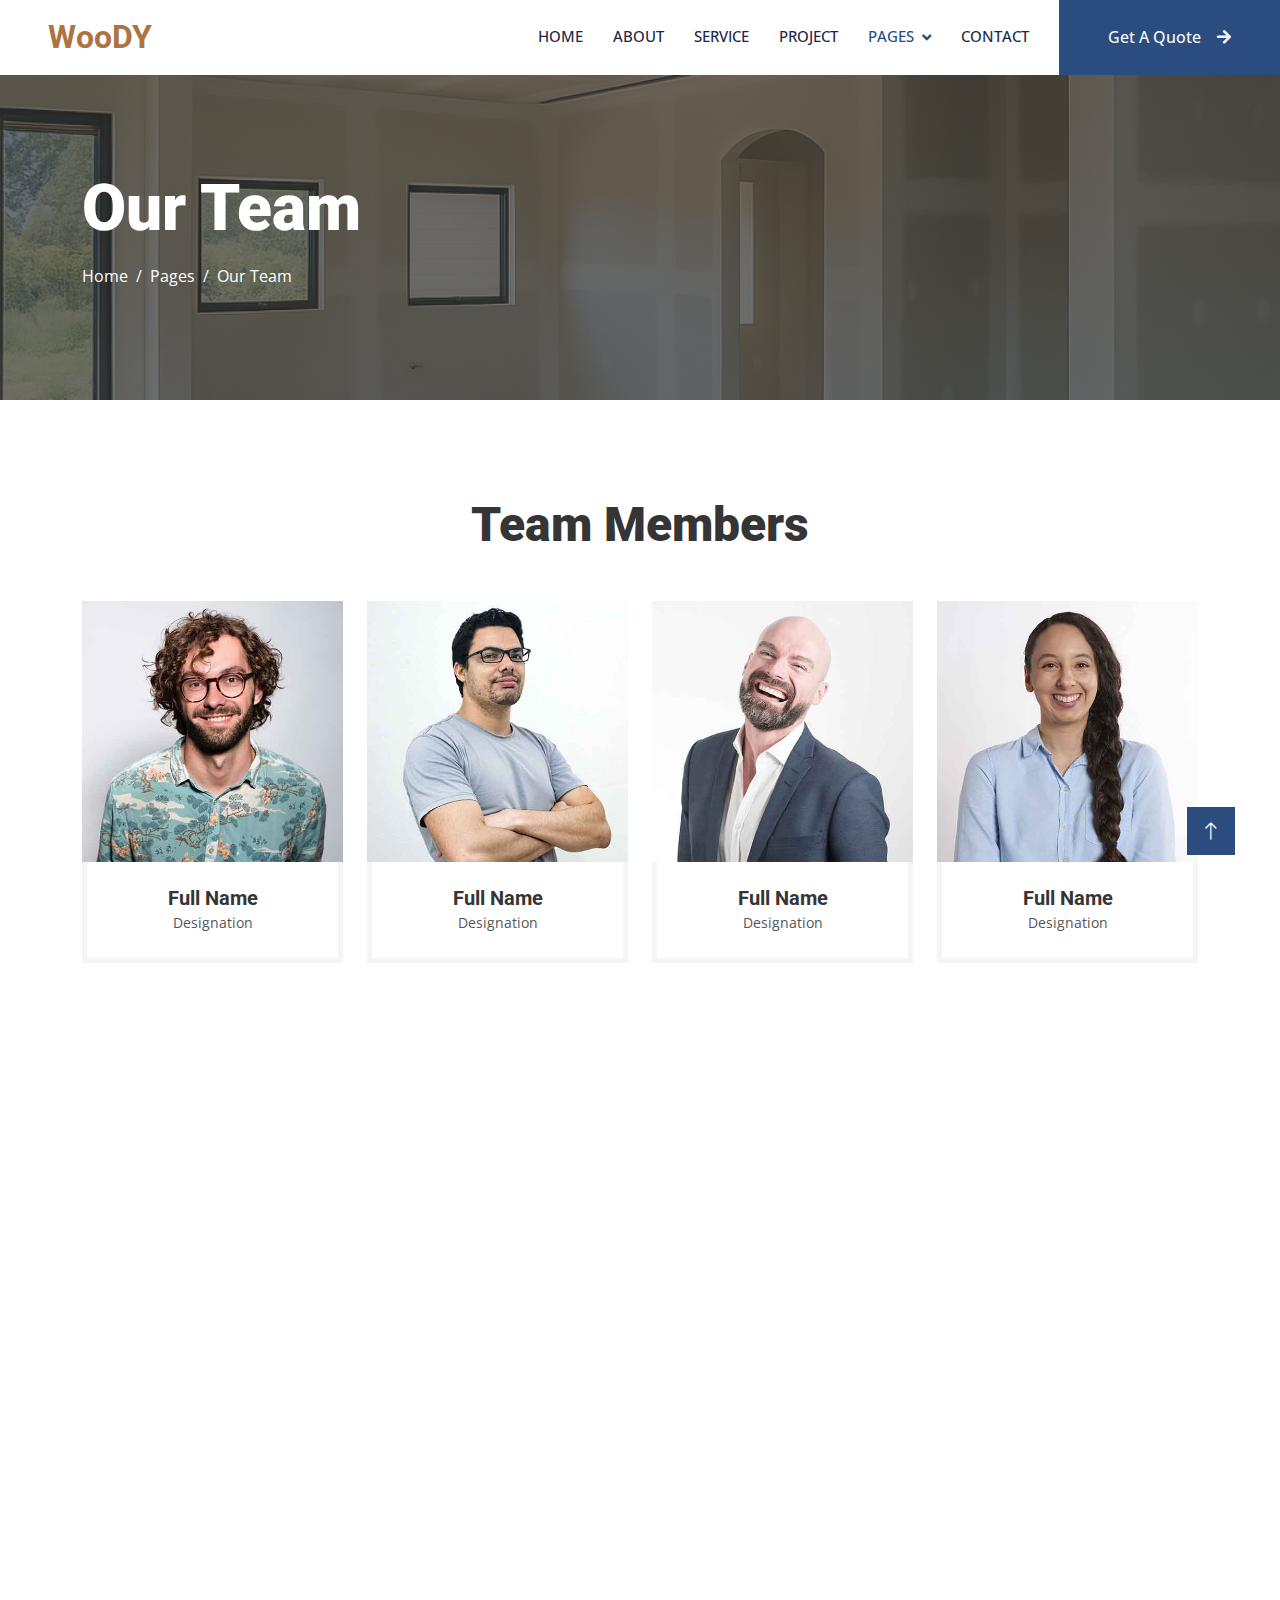
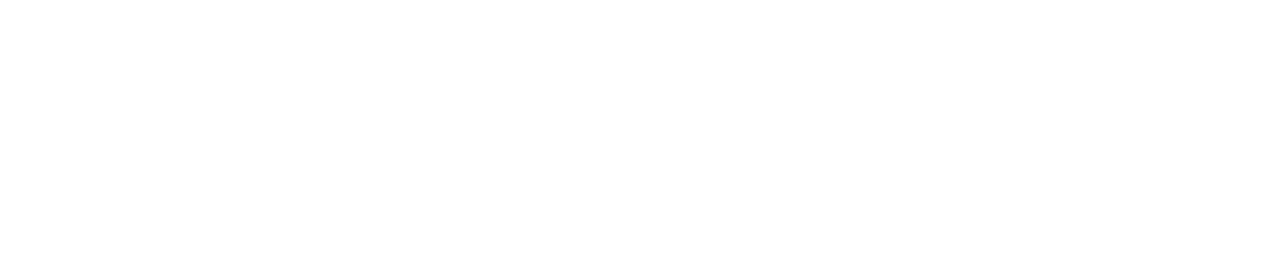
<file: team.html>
<!DOCTYPE html>
<html lang="en">

<head>
    <meta charset="utf-8">
    <title>Woody - Carpenter Website Template</title>
    <meta content="width=device-width, initial-scale=1.0" name="viewport">
    <meta content="" name="keywords">
    <meta content="" name="description">

    <!-- Favicon -->
    <link href="img/favicon.ico" rel="icon">

    <!-- Google Web Fonts -->
    <link rel="preconnect" href="https://fonts.googleapis.com">
    <link rel="preconnect" href="https://fonts.gstatic.com" crossorigin>
    <link href="https://fonts.googleapis.com/css2?family=Open+Sans:wght@400;500&family=Roboto:wght@500;700;900&display=swap" rel="stylesheet"> 

    <!-- Icon Font Stylesheet -->
    <link href="https://cdnjs.cloudflare.com/ajax/libs/font-awesome/5.10.0/css/all.min.css" rel="stylesheet">
    <link href="https://cdn.jsdelivr.net/npm/bootstrap-icons@1.4.1/font/bootstrap-icons.css" rel="stylesheet">

    <!-- Libraries Stylesheet -->
    <link href="lib/animate/animate.min.css" rel="stylesheet">
    <link href="lib/owlcarousel/assets/owl.carousel.min.css" rel="stylesheet">
    <link href="lib/lightbox/css/lightbox.min.css" rel="stylesheet">

    <!-- Customized Bootstrap Stylesheet -->
    <link href="css/bootstrap.min.css" rel="stylesheet">

    <!-- Template Stylesheet -->
    <link href="css/style.css" rel="stylesheet">
</head>

<body>
    <!-- Spinner Start -->
    <div id="spinner" class="show bg-white position-fixed translate-middle w-100 vh-100 top-50 start-50 d-flex align-items-center justify-content-center">
        <div class="spinner-grow text-primary" style="width: 3rem; height: 3rem;" role="status">
            <span class="sr-only">Loading...</span>
        </div>
    </div>
    <!-- Spinner End -->


  


    <!-- Navbar Start -->
    <nav class="navbar navbar-expand-lg bg-white navbar-light sticky-top p-0">
        <a href="index.html" class="navbar-brand d-flex align-items-center px-4 px-lg-5">
            <h2 class="m-0 text-primary">WooDY</h2>
        </a>
        <button type="button" class="navbar-toggler me-4" data-bs-toggle="collapse" data-bs-target="#navbarCollapse">
            <span class="navbar-toggler-icon"></span>
        </button>
        <div class="collapse navbar-collapse" id="navbarCollapse">
            <div class="navbar-nav ms-auto p-4 p-lg-0">
                <a href="index.html" class="nav-item nav-link">Home</a>
                <a href="about.html" class="nav-item nav-link">About</a>
                <a href="service.html" class="nav-item nav-link">Service</a>
                <a href="project.html" class="nav-item nav-link">Project</a>
                <div class="nav-item dropdown">
                    <a href="#" class="nav-link dropdown-toggle active" data-bs-toggle="dropdown">Pages</a>
                    <div class="dropdown-menu fade-up m-0">
                        <a href="feature.html" class="dropdown-item">Feature</a>
                        <a href="quote.html" class="dropdown-item">Free Quote</a>
                        <a href="team.html" class="dropdown-item active">Our Team</a>
                        <a href="testimonial.html" class="dropdown-item">Testimonial</a>
                        <a href="404.html" class="dropdown-item">404 Page</a>
                    </div>
                </div>
                <a href="contact.html" class="nav-item nav-link">Contact</a>
            </div>
            <a href="" class="btn btn-primary py-4 px-lg-5 d-none d-lg-block">Get A Quote<i class="fa fa-arrow-right ms-3"></i></a>
        </div>
    </nav>
    <!-- Navbar End -->


    <!-- Page Header Start -->
    <div class="container-fluid page-header py-5 mb-5">
        <div class="container py-5">
            <h1 class="display-3 text-white mb-3 animated slideInDown">Our Team</h1>
            <nav aria-label="breadcrumb animated slideInDown">
                <ol class="breadcrumb">
                    <li class="breadcrumb-item"><a class="text-white" href="#">Home</a></li>
                    <li class="breadcrumb-item"><a class="text-white" href="#">Pages</a></li>
                    <li class="breadcrumb-item text-white active" aria-current="page">Our Team</li>
                </ol>
            </nav>
        </div>
    </div>
    <!-- Page Header End -->


    <!-- Team Start -->
    <div class="container-xxl py-5">
        <div class="container">
            <div class="section-title text-center">
                <h1 class="display-5 mb-5">Team Members</h1>
            </div>
            <div class="row g-4">
                <div class="col-lg-3 col-md-6 wow fadeInUp" data-wow-delay="0.1s">
                    <div class="team-item">
                        <div class="overflow-hidden position-relative">
                            <img class="img-fluid" src="img/team-1.jpg" alt="">
                            <div class="team-social">
                                <a class="btn btn-square" href=""><i class="fab fa-facebook-f"></i></a>
                                <a class="btn btn-square" href=""><i class="fab fa-twitter"></i></a>
                                <a class="btn btn-square" href=""><i class="fab fa-instagram"></i></a>
                            </div>
                        </div>
                        <div class="text-center border border-5 border-light border-top-0 p-4">
                            <h5 class="mb-0">Full Name</h5>
                            <small>Designation</small>
                        </div>
                    </div>
                </div>
                <div class="col-lg-3 col-md-6 wow fadeInUp" data-wow-delay="0.3s">
                    <div class="team-item">
                        <div class="overflow-hidden position-relative">
                            <img class="img-fluid" src="img/team-2.jpg" alt="">
                            <div class="team-social">
                                <a class="btn btn-square" href=""><i class="fab fa-facebook-f"></i></a>
                                <a class="btn btn-square" href=""><i class="fab fa-twitter"></i></a>
                                <a class="btn btn-square" href=""><i class="fab fa-instagram"></i></a>
                            </div>
                        </div>
                        <div class="text-center border border-5 border-light border-top-0 p-4">
                            <h5 class="mb-0">Full Name</h5>
                            <small>Designation</small>
                        </div>
                    </div>
                </div>
                <div class="col-lg-3 col-md-6 wow fadeInUp" data-wow-delay="0.5s">
                    <div class="team-item">
                        <div class="overflow-hidden position-relative">
                            <img class="img-fluid" src="img/team-3.jpg" alt="">
                            <div class="team-social">
                                <a class="btn btn-square" href=""><i class="fab fa-facebook-f"></i></a>
                                <a class="btn btn-square" href=""><i class="fab fa-twitter"></i></a>
                                <a class="btn btn-square" href=""><i class="fab fa-instagram"></i></a>
                            </div>
                        </div>
                        <div class="text-center border border-5 border-light border-top-0 p-4">
                            <h5 class="mb-0">Full Name</h5>
                            <small>Designation</small>
                        </div>
                    </div>
                </div>
                <div class="col-lg-3 col-md-6 wow fadeInUp" data-wow-delay="0.7s">
                    <div class="team-item">
                        <div class="overflow-hidden position-relative">
                            <img class="img-fluid" src="img/team-4.jpg" alt="">
                            <div class="team-social">
                                <a class="btn btn-square" href=""><i class="fab fa-facebook-f"></i></a>
                                <a class="btn btn-square" href=""><i class="fab fa-twitter"></i></a>
                                <a class="btn btn-square" href=""><i class="fab fa-instagram"></i></a>
                            </div>
                        </div>
                        <div class="text-center border border-5 border-light border-top-0 p-4">
                            <h5 class="mb-0">Full Name</h5>
                            <small>Designation</small>
                        </div>
                    </div>
                </div>
                <div class="col-lg-3 col-md-6 wow fadeInUp" data-wow-delay="0.1s">
                    <div class="team-item">
                        <div class="overflow-hidden position-relative">
                            <img class="img-fluid" src="img/team-2.jpg" alt="">
                            <div class="team-social">
                                <a class="btn btn-square" href=""><i class="fab fa-facebook-f"></i></a>
                                <a class="btn btn-square" href=""><i class="fab fa-twitter"></i></a>
                                <a class="btn btn-square" href=""><i class="fab fa-instagram"></i></a>
                            </div>
                        </div>
                        <div class="text-center border border-5 border-light border-top-0 p-4">
                            <h5 class="mb-0">Full Name</h5>
                            <small>Designation</small>
                        </div>
                    </div>
                </div>
                <div class="col-lg-3 col-md-6 wow fadeInUp" data-wow-delay="0.3s">
                    <div class="team-item">
                        <div class="overflow-hidden position-relative">
                            <img class="img-fluid" src="img/team-3.jpg" alt="">
                            <div class="team-social">
                                <a class="btn btn-square" href=""><i class="fab fa-facebook-f"></i></a>
                                <a class="btn btn-square" href=""><i class="fab fa-twitter"></i></a>
                                <a class="btn btn-square" href=""><i class="fab fa-instagram"></i></a>
                            </div>
                        </div>
                        <div class="text-center border border-5 border-light border-top-0 p-4">
                            <h5 class="mb-0">Full Name</h5>
                            <small>Designation</small>
                        </div>
                    </div>
                </div>
                <div class="col-lg-3 col-md-6 wow fadeInUp" data-wow-delay="0.5s">
                    <div class="team-item">
                        <div class="overflow-hidden position-relative">
                            <img class="img-fluid" src="img/team-4.jpg" alt="">
                            <div class="team-social">
                                <a class="btn btn-square" href=""><i class="fab fa-facebook-f"></i></a>
                                <a class="btn btn-square" href=""><i class="fab fa-twitter"></i></a>
                                <a class="btn btn-square" href=""><i class="fab fa-instagram"></i></a>
                            </div>
                        </div>
                        <div class="text-center border border-5 border-light border-top-0 p-4">
                            <h5 class="mb-0">Full Name</h5>
                            <small>Designation</small>
                        </div>
                    </div>
                </div>
                <div class="col-lg-3 col-md-6 wow fadeInUp" data-wow-delay="0.7s">
                    <div class="team-item">
                        <div class="overflow-hidden position-relative">
                            <img class="img-fluid" src="img/team-1.jpg" alt="">
                            <div class="team-social">
                                <a class="btn btn-square" href=""><i class="fab fa-facebook-f"></i></a>
                                <a class="btn btn-square" href=""><i class="fab fa-twitter"></i></a>
                                <a class="btn btn-square" href=""><i class="fab fa-instagram"></i></a>
                            </div>
                        </div>
                        <div class="text-center border border-5 border-light border-top-0 p-4">
                            <h5 class="mb-0">Full Name</h5>
                            <small>Designation</small>
                        </div>
                    </div>
                </div>
            </div>
        </div>
    </div>
    <!-- Team End -->
        

    <!-- Footer Start -->
    <div class="container-fluid bg-dark text-light footer mt-5 pt-5 wow fadeIn" data-wow-delay="0.1s">
        <div class="container py-5">
            <div class="row g-5">
                <div class="col-lg-3 col-md-6">
                    <h4 class="text-light mb-4">Address</h4>
                    <p class="mb-2"><i class="fa fa-map-marker-alt me-3"></i>123 Street, New York, USA</p>
                    <p class="mb-2"><i class="fa fa-phone-alt me-3"></i>+012 345 67890</p>
                    <p class="mb-2"><i class="fa fa-envelope me-3"></i>info@example.com</p>
                    <div class="d-flex pt-2">
                        <a class="btn btn-outline-light btn-social" href=""><i class="fab fa-twitter"></i></a>
                        <a class="btn btn-outline-light btn-social" href=""><i class="fab fa-facebook-f"></i></a>
                        <a class="btn btn-outline-light btn-social" href=""><i class="fab fa-youtube"></i></a>
                        <a class="btn btn-outline-light btn-social" href=""><i class="fab fa-linkedin-in"></i></a>
                    </div>
                </div>
                <div class="col-lg-3 col-md-6">
                    <h4 class="text-light mb-4">Services</h4>
                    <a class="btn btn-link" href="">General Carpentry</a>
                    <a class="btn btn-link" href="">Furniture Remodeling</a>
                    <a class="btn btn-link" href="">Wooden Floor</a>
                    <a class="btn btn-link" href="">Wooden Furniture</a>
                    <a class="btn btn-link" href="">Custom Carpentry</a>
                </div>
                <div class="col-lg-3 col-md-6">
                    <h4 class="text-light mb-4">Quick Links</h4>
                    <a class="btn btn-link" href="">About Us</a>
                    <a class="btn btn-link" href="">Contact Us</a>
                    <a class="btn btn-link" href="">Our Services</a>
                    <a class="btn btn-link" href="">Terms & Condition</a>
                    <a class="btn btn-link" href="">Support</a>
                </div>
                <div class="col-lg-3 col-md-6">
                    <h4 class="text-light mb-4">Newsletter</h4>
                    <p>Dolor amet sit justo amet elitr clita ipsum elitr est.</p>
                    <div class="position-relative mx-auto" style="max-width: 400px;">
                        <input class="form-control border-0 w-100 py-3 ps-4 pe-5" type="text" placeholder="Your email">
                        <button type="button" class="btn btn-primary py-2 position-absolute top-0 end-0 mt-2 me-2">SignUp</button>
                    </div>
                </div>
            </div>
        </div>
        <div class="container">
            <div class="copyright">
                <div class="row">
                    <div class="col-md-6 text-center text-md-start mb-3 mb-md-0">
                        &copy; <a class="border-bottom" href="#">Your Site Name</a>, All Right Reserved.
                    </div>
                    <div class="col-md-6 text-center text-md-end">
                        <!--/*** This template is free as long as you keep the footer author’s credit link/attribution link/backlink. If you'd like to use the template without the footer author’s credit link/attribution link/backlink, you can purchase the Credit Removal License from "https://htmlcodex.com/credit-removal". Thank you for your support. ***/-->
                        Designed By <a class="border-bottom" href="https://htmlcodex.com">HTML Codex</a>
                    </div>
                </div>
            </div>
        </div>
    </div>
    <!-- Footer End -->


    <!-- Back to Top -->
    <a href="#" class="btn btn-lg btn-primary btn-lg-square rounded-0 back-to-top"><i class="bi bi-arrow-up"></i></a>


    <!-- JavaScript Libraries -->
    <script src="https://code.jquery.com/jquery-3.4.1.min.js"></script>
    <script src="https://cdn.jsdelivr.net/npm/bootstrap@5.0.0/dist/js/bootstrap.bundle.min.js"></script>
    <script src="lib/wow/wow.min.js"></script>
    <script src="lib/easing/easing.min.js"></script>
    <script src="lib/waypoints/waypoints.min.js"></script>
    <script src="lib/counterup/counterup.min.js"></script>
    <script src="lib/owlcarousel/owl.carousel.min.js"></script>
    <script src="lib/isotope/isotope.pkgd.min.js"></script>
    <script src="lib/lightbox/js/lightbox.min.js"></script>

    <!-- Template Javascript -->
    <script src="js/main.js"></script>
</body>

</html>
</file>
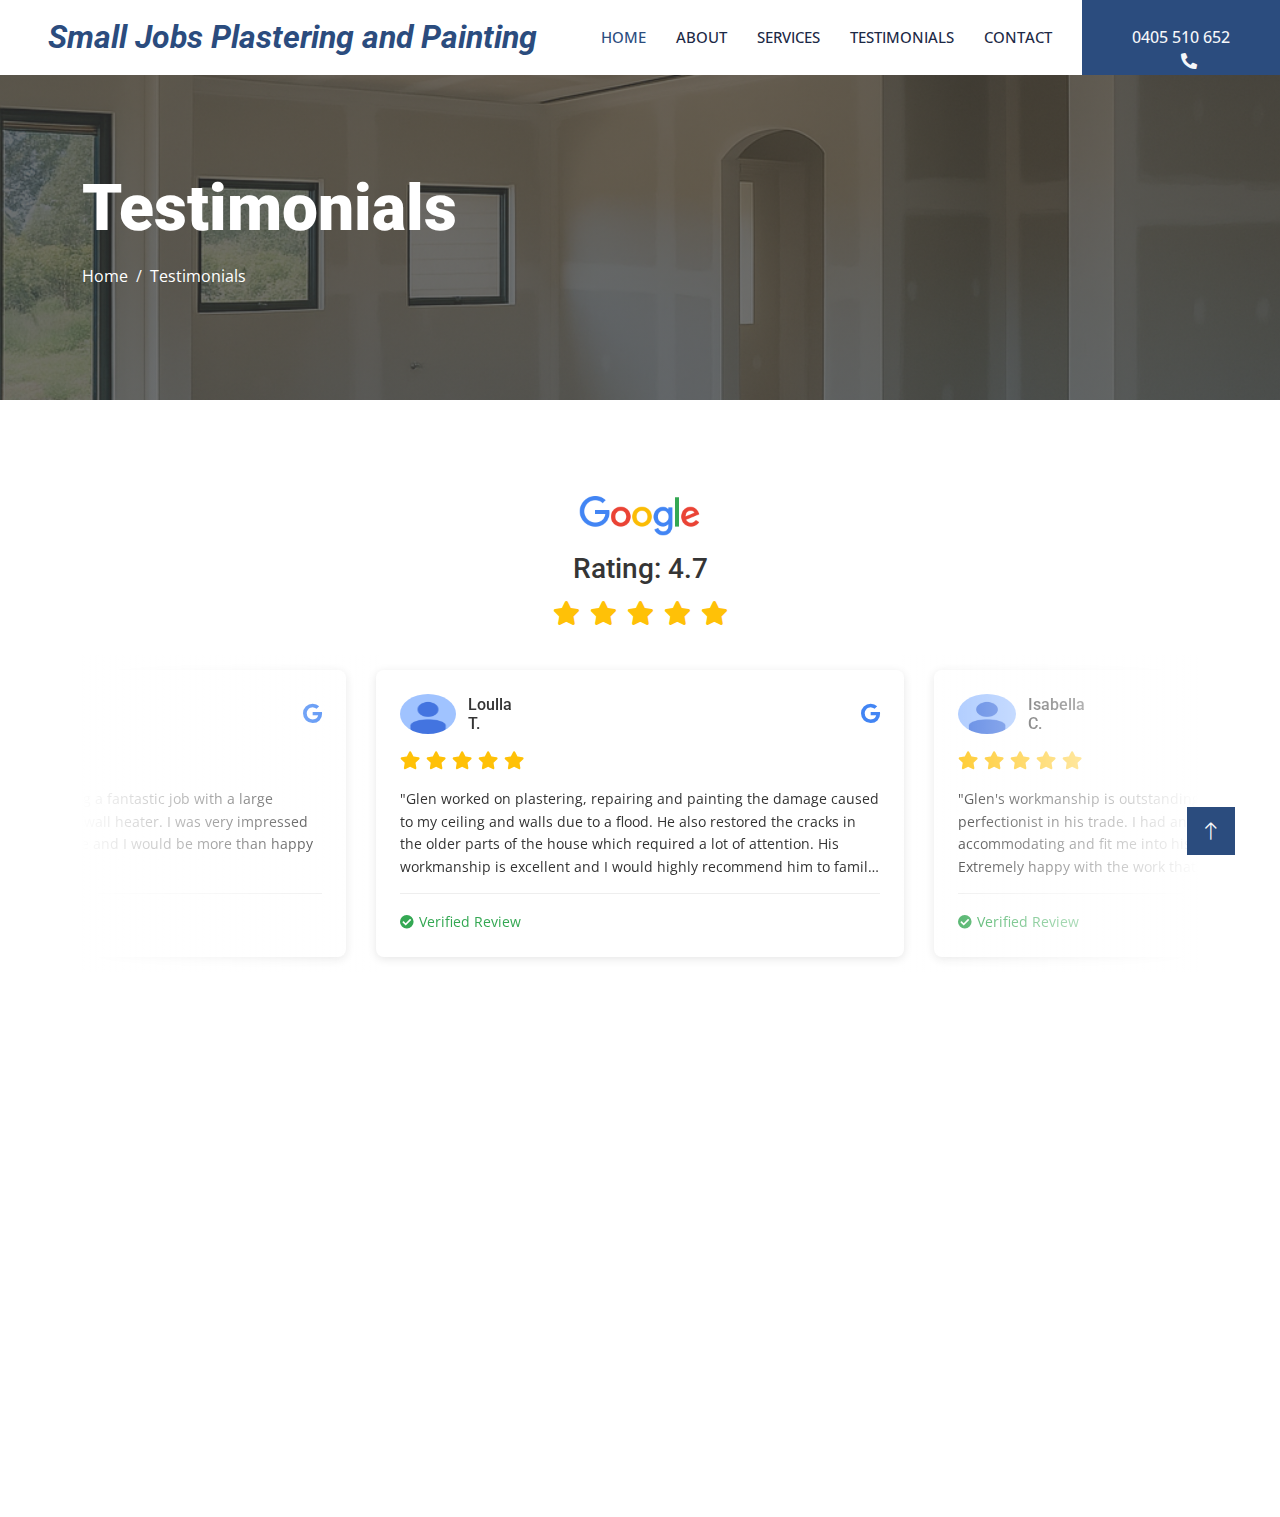
<file: testimonial.html>
<!DOCTYPE html>
<html lang="en">

<head>
    <meta charset="utf-8">
    <title>Small Jobs Plastering and Painting - Testimonials</title>
    <meta content="width=device-width, initial-scale=1.0" name="viewport">
    <meta content="" name="keywords">
    <meta content="" name="description">

    <!-- Favicon -->
    <link href="img/favicon.ico" rel="icon">

    <!-- Google Web Fonts -->
    <link rel="preconnect" href="https://fonts.googleapis.com">
    <link rel="preconnect" href="https://fonts.gstatic.com" crossorigin>
    <link href="https://fonts.googleapis.com/css2?family=Open+Sans:wght@400;500&family=Roboto:wght@500;700;900&display=swap" rel="stylesheet"> 

    <!-- Icon Font Stylesheet -->
    <link href="https://cdnjs.cloudflare.com/ajax/libs/font-awesome/5.10.0/css/all.min.css" rel="stylesheet">
    <link href="https://cdn.jsdelivr.net/npm/bootstrap-icons@1.4.1/font/bootstrap-icons.css" rel="stylesheet">

    <!-- Libraries Stylesheet -->
    <link href="lib/animate/animate.min.css" rel="stylesheet">
    <link href="lib/owlcarousel/assets/owl.carousel.min.css" rel="stylesheet">
    <link href="lib/lightbox/css/lightbox.min.css" rel="stylesheet">

    <!-- Customized Bootstrap Stylesheet -->
    <link href="css/bootstrap.min.css" rel="stylesheet">
    <link href="css/custom-bootstrap.css" rel="stylesheet">

    <!-- Template Stylesheet -->
    <link href="css/style.css" rel="stylesheet">
</head>

<body>
    <!-- Spinner Start -->
    <div id="spinner" class="show bg-white position-fixed translate-middle w-100 vh-100 top-50 start-50 d-flex align-items-center justify-content-center">
        <div class="spinner-grow text-primary" style="width: 3rem; height: 3rem;" role="status">
            <span class="sr-only">Loading...</span>
        </div>
    </div>
    <!-- Spinner End -->


   


   <!-- Navbar Start -->
   <nav class="navbar navbar-expand-lg bg-white navbar-light sticky-top p-0">
    <a href="index.html" class="navbar-brand d-flex align-items-center px-4 px-lg-5">
        <i>
            <h2 class="m-0 text-primary">Small Jobs Plastering and Painting</h2>
        </i>
    </a>
    <button type="button" class="navbar-toggler me-4" data-bs-toggle="collapse" data-bs-target="#navbarCollapse">
        <span class="navbar-toggler-icon"></span>
    </button>
    <div class="collapse navbar-collapse" id="navbarCollapse">
        <div class="navbar-nav ms-auto p-4 p-lg-0">
            <a href="index.html" class="nav-item nav-link active">Home</a>
            <a href="about.html" class="nav-item nav-link">About</a>
            <a href="service.html" class="nav-item nav-link">Services</a>
            <a href="testimonial.html" class="nav-item nav-link">Testimonials</a>
            <a href="contact.html" class="nav-item nav-link">Contact</a>
        </div>
        <a href="tel:+61405510652" class="btn btn-primary py-4 px-lg-5 d-none d-lg-block">0405 510 652<i class="fas fa-phone-alt ms-3"></i></a>
    </div>
</nav>
<!-- Navbar End -->



    <!-- Page Header Start -->
    <div class="container-fluid page-header py-5 mb-5">
        <div class="container py-5">
            <h1 class="display-3 text-white mb-3 animated slideInDown">Testimonials</h1>
            <nav aria-label="breadcrumb animated slideInDown">
                <ol class="breadcrumb">
                    <li class="breadcrumb-item"><a class="text-white" href="index.html">Home</a></li>
                    <li class="breadcrumb-item text-white active" aria-current="page">Testimonials</li>
                </ol>
            </nav>
        </div>
    </div>
    <!-- Page Header End -->

<!-- Testimonial Start -->
    <div class="container-xxl py-5 wow fadeInUp" data-wow-delay="0.1s">
        <div class="container">
            <div class="section-title text-center">
                <img src="img/google-reviews-logo.png" alt="Google Reviews" class="google-reviews-logo mb-3">
                <div class="overall-rating mb-4">
                    <h2 class="rating-text">Rating: 4.7</h2>
                    <div class="stars">
                        <i class="fas fa-star"></i>
                        <i class="fas fa-star"></i>
                        <i class="fas fa-star"></i>
                        <i class="fas fa-star"></i>
                        <i class="fas fa-star"></i>
                    </div>
                </div>
            </div>
            <div class="owl-carousel testimonial-carousel">
                <div class="testimonial-item">
                    <div class="review-header">
                        <div class="reviewer-info">
                            <img src="img/google-review-avatar.png" alt="Reviewer Avatar" class="reviewer-avatar">
                            <div class="reviewer-details">
                                <h5>Loulla T.</h5>
                            </div>
                        </div>
                        <div class="google-brand">
                            <i class="fab fa-google"></i>
                        </div>
                    </div>
                    <div class="stars-row">
                        <i class="fas fa-star"></i>
                        <i class="fas fa-star"></i>
                        <i class="fas fa-star"></i>
                        <i class="fas fa-star"></i>
                        <i class="fas fa-star"></i>
                    </div>
                    <div class="review-text">
                        <p>"Glen worked on plastering, repairing and painting the damage caused to my ceiling and walls due to a flood. He also restored the cracks in the older parts of the house which required a lot of attention. His workmanship is excellent and I would highly recommend him to family and friends."</p>
                    </div>
                    <div class="review-footer">
                        <span class="verified-badge">
                            <i class="fas fa-check-circle"></i> Verified Review
                        </span>
                    </div>
                </div>

                <div class="testimonial-item">
                    <div class="review-header">
                        <div class="reviewer-info">
                            <img src="img/google-review-avatar.png" alt="Reviewer Avatar" class="reviewer-avatar">
                            <div class="reviewer-details">
                                <h5>Isabella C.</h5>
                            </div>
                        </div>
                        <div class="google-brand">
                            <i class="fab fa-google"></i>
                        </div>
                    </div>
                    <div class="stars-row">
                        <i class="fas fa-star"></i>
                        <i class="fas fa-star"></i>
                        <i class="fas fa-star"></i>
                        <i class="fas fa-star"></i>
                        <i class="fas fa-star"></i>
                    </div>
                    <div class="review-text">
                        <p>"Glen's workmanship is outstanding. He is a master craftsmen and perfectionist in his trade. I had an emergency job, and Glen was accommodating and fit me into his schedule on a cancellation. Extremely happy with the work that he did, and I would highly recommend him."</p>
                    </div>
                    <div class="review-footer">
                        <span class="verified-badge">
                            <i class="fas fa-check-circle"></i> Verified Review
                        </span>
                    </div>
                </div>

                <div class="testimonial-item">
                    <div class="review-header">
                        <div class="reviewer-info">
                            <img src="img/google-review-avatar.png" alt="Reviewer Avatar" class="reviewer-avatar">
                            <div class="reviewer-details">
                                <h5>Lauren P.</h5>
                            </div>
                        </div>
                        <div class="google-brand">
                            <i class="fab fa-google"></i>
                        </div>
                    </div>
                    <div class="stars-row">
                        <i class="fas fa-star"></i>
                        <i class="fas fa-star"></i>
                        <i class="fas fa-star"></i>
                        <i class="fas fa-star"></i>
                        <i class="fas fa-star"></i>
                    </div>
                    <div class="review-text">
                        <p>"Glen has now completed a few jobs for us and we would use no other plasterer. He is a perfectionist which results in his work being absolutely flawless. He was extremely professional and flexible and he went out of his way to fit in our job when we were on a very tight schedule."</p>
                    </div>
                    <div class="review-footer">
                        <span class="verified-badge">
                            <i class="fas fa-check-circle"></i> Verified Review
                        </span>
                    </div>
                </div>

                <div class="testimonial-item">
                    <div class="review-header">
                        <div class="reviewer-info">
                            <img src="img/google-review-avatar.png" alt="Reviewer Avatar" class="reviewer-avatar">
                            <div class="reviewer-details">
                                <h5>Peter S.</h5>
                            </div>
                        </div>
                        <div class="google-brand">
                            <i class="fab fa-google"></i>
                        </div>
                    </div>
                    <div class="stars-row">
                        <i class="fas fa-star"></i>
                        <i class="fas fa-star"></i>
                        <i class="fas fa-star"></i>
                        <i class="fas fa-star"></i>
                        <i class="fas fa-star"></i>
                    </div>
                    <div class="review-text">
                        <p>"Glen was a pleasure to work with - the quality of his work was top notch and he was generous, professional and trustworthy with good communication skills. The finished product looks as good as new, testament to his diligence and attention to detail. Given the result, I consider he provided very good value."</p>
                    </div>
                    <div class="review-footer">
                        <span class="verified-badge">
                            <i class="fas fa-check-circle"></i> Verified Review
                        </span>
                    </div>
                </div>

                <div class="testimonial-item">
                    <div class="review-header">
                        <div class="reviewer-info">
                            <img src="img/google-review-avatar.png" alt="Reviewer Avatar" class="reviewer-avatar">
                            <div class="reviewer-details">
                                <h5>Tim W.</h5>
                            </div>
                        </div>
                        <div class="google-brand">
                            <i class="fab fa-google"></i>
                        </div>
                    </div>
                    <div class="stars-row">
                        <i class="fas fa-star"></i>
                        <i class="fas fa-star"></i>
                        <i class="fas fa-star"></i>
                        <i class="fas fa-star"></i>
                        <i class="fas fa-star"></i>
                    </div>
                    <div class="review-text">
                        <p>"Glen was easy to communicate with, did a really precise and careful job, and was fast. Highly recommend."</p>
                    </div>
                    <div class="review-footer">
                        <span class="verified-badge">
                            <i class="fas fa-check-circle"></i> Verified Review
                        </span>
                    </div>
                </div>

                <div class="testimonial-item">
                    <div class="review-header">
                        <div class="reviewer-info">
                            <img src="img/google-review-avatar.png" alt="Reviewer Avatar" class="reviewer-avatar">
                            <div class="reviewer-details">
                                <h5>M L.</h5>
                            </div>
                        </div>
                        <div class="google-brand">
                            <i class="fab fa-google"></i>
                        </div>
                    </div>
                    <div class="stars-row">
                        <i class="fas fa-star"></i>
                        <i class="fas fa-star"></i>
                        <i class="fas fa-star"></i>
                        <i class="fas fa-star"></i>
                        <i class="fas fa-star"></i>
                    </div>
                    <div class="review-text">
                        <p>"Glen did a great job repairing 5 tricky plastering problems we had that had a variety of underlying causes. He finished the job with painting the fixed areas after having matched our paint colour. We're really happy with the result. Glen is friendly, professional and obviously very good at his trade."</p>
                    </div>
                    <div class="review-footer">
                        <span class="verified-badge">
                            <i class="fas fa-check-circle"></i> Verified Review
                        </span>
                    </div>
                </div>

                <div class="testimonial-item">
                    <div class="review-header">
                        <div class="reviewer-info">
                            <img src="img/google-review-avatar.png" alt="Reviewer Avatar" class="reviewer-avatar">
                            <div class="reviewer-details">
                                <h5>Kay S.</h5>
                            </div>
                        </div>
                        <div class="google-brand">
                            <i class="fab fa-google"></i>
                        </div>
                    </div>
                    <div class="stars-row">
                        <i class="fas fa-star"></i>
                        <i class="fas fa-star"></i>
                        <i class="fas fa-star"></i>
                        <i class="fas fa-star"></i>
                        <i class="fas fa-star"></i>
                    </div>
                    <div class="review-text">
                        <p>"Glen took excellent care of us, patiently working around the delay caused by another far less responsible tradie and keeping in good communication throughout. Plasterer Tony paid excellent attention to detail, was friendly, on time, and cleaned up after the job."</p>
                    </div>
                    <div class="review-footer">
                        <span class="verified-badge">
                            <i class="fas fa-check-circle"></i> Verified Review
                        </span>
                    </div>
                </div>

                <div class="testimonial-item">
                    <div class="review-header">
                        <div class="reviewer-info">
                            <img src="img/google-review-avatar.png" alt="Reviewer Avatar" class="reviewer-avatar">
                            <div class="reviewer-details">
                                <h5>Aldo R.</h5>
                            </div>
                        </div>
                        <div class="google-brand">
                            <i class="fab fa-google"></i>
                        </div>
                    </div>
                    <div class="stars-row">
                        <i class="fas fa-star"></i>
                        <i class="fas fa-star"></i>
                        <i class="fas fa-star"></i>
                        <i class="fas fa-star"></i>
                        <i class="fas fa-star"></i>
                    </div>
                    <div class="review-text">
                        <p>"Thank you, Glen and Tony, for doing a fantastic job with a large plaster patch after the removal of a wall heater. I was very impressed with your work and customer service and I would be more than happy to recommend you to anyone."</p>
                    </div>
                    <div class="review-footer">
                        <span class="verified-badge">
                            <i class="fas fa-check-circle"></i> Verified Review
                        </span>
                    </div>
                </div>
            </div>
        </div>
    </div>
    <!-- Testimonial End -->
        

     <!-- Footer Start -->
     <div class="container-fluid bg-dark text-light footer mt-5 pt-5 wow fadeIn" data-wow-delay="0.1s">
        <div class="container py-5">
            <div class="row g-5">
                <!-- About Column -->
                <div class="col-lg-4 col-md-6">
                    <h4 class="text-light mb-4">Small Jobs Plastering</h4>
                    <p class="mb-2">With over 20 years of experience in plastering and painting, we deliver quality craftsmanship across Melbourne. From minor repairs to complete renovations, we're your trusted local experts.</p>
                    <div class="d-flex pt-3">
                        <a class="btn btn-outline-light btn-social me-2" href=""><i class="fab fa-facebook-f"></i></a>
                        <a class="btn btn-outline-light btn-social me-2" href=""><i class="fab fa-instagram"></i></a>
                        <a class="btn btn-outline-light btn-social" href=""><i class="fab fa-linkedin-in"></i></a>
                    </div>
                </div>

                <!-- Services Column -->
                <div class="col-lg-4 col-md-6">
                    <h4 class="text-light mb-4">Our Services</h4>
                    <div class="row">
                        <div class="col-6">
                            <a class="btn btn-link" href="service.html#plastering">Plastering</a>
                            <a class="btn btn-link" href="service.html#painting">Painting</a>
                            <a class="btn btn-link" href="service.html#patching">Patching & Repairs</a>
                            <a class="btn btn-link" href="service.html#crack-repairs">Crack Repairs</a>
                        </div>
                        <div class="col-6">
                            <a class="btn btn-link" href="service.html#small-jobs">Small Jobs</a>
                            <a class="btn btn-link" href="service.html#new-homes">New Homes</a>
                            <a class="btn btn-link" href="service.html#renovations">Renovations</a>
                            <a class="btn btn-link" href="service.html#ornamental">Ornamental Work</a>
                        </div>
                    </div>
                </div>

                <!-- Contact Column -->
                <div class="col-lg-4 col-md-6">
                    <h4 class="text-light mb-4">Contact Us</h4>
                    <div class="contact-info">
                        <p><i class="fa fa-map-marker-alt me-3"></i>Melbourne, VIC</p>
                        <a href="tel:+61405510652"><i class="fa fa-phone-alt me-3"></i>0405 510 652</a>
                        <a href="mailto:gjthompson84@gmail.com"><i class="fa fa-envelope me-3"></i>gjthompson84@gmail.com</a>
                    </div>
                    <div class="mt-4">
                        <h5 class="text-light mb-3">Business Hours</h5>
                        <p class="mb-2">Monday - Saturday: 7:00 AM - 8:00 PM</p>
                        
                    </div>
                </div>
            </div>
        </div>
        <div class="container">
            <div class="copyright">
                <div class="row">
                    <div class="col-md-6 text-center text-md-start mb-3 mb-md-0">
                        &copy; <a class="border-bottom" href="#">Small Jobs Plastering and Painting</a>, All Rights Reserved.
                    </div>
                    <div class="col-md-6 text-center text-md-end">
                        Design Inspired By <a class="border-bottom" href="https://htmlcodex.com">HTML Codex</a>
                    </div>
                </div>
            </div>
        </div>
    </div>
    <!-- Footer End -->


    <!-- Back to Top -->
    <a href="#" class="btn btn-lg btn-primary btn-lg-square rounded-0 back-to-top"><i class="bi bi-arrow-up"></i></a>


    <!-- JavaScript Libraries -->
    <script src="https://code.jquery.com/jquery-3.4.1.min.js"></script>
    <script src="https://cdn.jsdelivr.net/npm/bootstrap@5.0.0/dist/js/bootstrap.bundle.min.js"></script>
    <script src="lib/wow/wow.min.js"></script>
    <script src="lib/easing/easing.min.js"></script>
    <script src="lib/waypoints/waypoints.min.js"></script>
    <script src="lib/counterup/counterup.min.js"></script>
    <script src="lib/owlcarousel/owl.carousel.min.js"></script>
    <script src="lib/isotope/isotope.pkgd.min.js"></script>
    <script src="lib/lightbox/js/lightbox.min.js"></script>

    <!-- Template Javascript -->
    <script src="js/main.js"></script>
</body>

</html>
</file>
<file: css/style.css>
/********** Template CSS **********/
:root {
    --primary: #2B4C7E;    /* Deep Navy Blue */
    --secondary: #88A0BF;  /* Soft Steel Blue */
    --accent: #D4B572;     /* Warm Gold */
    --light: #F5F7FA;      /* Off-White */
    --dark: #1B2845;       /* Dark Navy */
}

.fw-medium {
    font-weight: 500 !important;
}

.fw-bold {
    font-weight: 700 !important;
}

.fw-black {
    font-weight: 900 !important;
}

.back-to-top {
    position: fixed;
    display: none;
    right: 45px;
    bottom: 45px;
    z-index: 99;
}


/*** Spinner ***/
#spinner {
    opacity: 0;
    visibility: hidden;
    transition: opacity .5s ease-out, visibility 0s linear .5s;
    z-index: 99999;
}

#spinner.show {
    transition: opacity .5s ease-out, visibility 0s linear 0s;
    visibility: visible;
    opacity: 1;
}


/*** Button ***/
.btn {
    font-weight: 500;
    transition: .5s;
}

.btn.btn-primary {
    background-color: var(--primary);
    border-color: var(--primary);
    color: var(--light);
}

.btn.btn-primary:hover {
    background-color: var(--dark);
    border-color: var(--dark);
}

.btn.btn-secondary {
    background-color: var(--secondary);
    border-color: var(--secondary);
    color: var(--light);
}

.btn.btn-secondary:hover {
    background-color: var(--primary);
    border-color: var(--primary);
}

.btn-square {
    width: 38px;
    height: 38px;
}

.btn-sm-square {
    width: 32px;
    height: 32px;
}

.btn-lg-square {
    width: 48px;
    height: 48px;
}

.btn-square,
.btn-sm-square,
.btn-lg-square {
    padding: 0;
    display: flex;
    align-items: center;
    justify-content: center;
    font-weight: normal;
}

/*** Navbar ***/
.navbar .dropdown-toggle::after {
    border: none;
    content: "\f107";
    font-family: "Font Awesome 5 Free";
    font-weight: 900;
    vertical-align: middle;
    margin-left: 8px;
}

.navbar-light .navbar-nav .nav-link {
    margin-right: 30px;
    padding: 25px 0;
    color: #FFFFFF;
    font-size: 15px;
    font-weight: 500;
    text-transform: uppercase;
    outline: none;
}

.navbar-light .navbar-nav .nav-link:hover,
.navbar-light .navbar-nav .nav-link.active {
    color: var(--primary);
}

@media (max-width: 991.98px) {
    .navbar-light .navbar-nav .nav-link  {
        margin-right: 0;
        padding: 10px 0;
    }

    .navbar-light .navbar-nav {
        border-top: 1px solid #EEEEEE;
    }
}

.navbar-light .navbar-brand,
.navbar-light a.btn {
    height: 75px;
}

.navbar-light .navbar-nav .nav-link {
    color: var(--dark);
    font-weight: 500;
}

.navbar-light.sticky-top {
    top: -100px;
    transition: .5s;
}

@media (min-width: 992px) {
    .navbar .nav-item .dropdown-menu {
        display: block;
        border: none;
        margin-top: 0;
        top: 150%;
        opacity: 0;
        visibility: hidden;
        transition: .5s;
    }

    .navbar .nav-item:hover .dropdown-menu {
        top: 100%;
        visibility: visible;
        transition: .5s;
        opacity: 1;
    }
}


/*** Header ***/
@media (max-width: 768px) {
    .header-carousel .owl-carousel-item {
        position: relative;
        min-height: 500px;
    }
    
    .header-carousel .owl-carousel-item img {
        position: absolute;
        width: 100%;
        height: 100%;
        object-fit: cover;
    }

    .header-carousel .owl-carousel-item h5,
    .header-carousel .owl-carousel-item p {
        font-size: 14px !important;
        font-weight: 400 !important;
    }

    .header-carousel .owl-carousel-item h1 {
        font-size: 30px;
        font-weight: 600;
    }
}

/* Add consistent carousel image sizing */
.header-carousel .owl-carousel-item {
    height: 600px;
    overflow: hidden;
}

.header-carousel .owl-carousel-item img {
    width: 100%;
    height: 100%;
    object-fit: cover;
    object-position: center;
}

.header-carousel .owl-nav {
    position: absolute;
    width: 200px;
    height: 45px;
    bottom: 30px;
    left: 50%;
    transform: translateX(-50%);
    display: flex;
    justify-content: space-between;
}

.header-carousel .owl-nav .owl-prev,
.header-carousel .owl-nav .owl-next {
    width: 45px;
    height: 45px;
    display: flex;
    align-items: center;
    justify-content: center;
    color: #FFFFFF;
    background: transparent;
    border: 1px solid #FFFFFF;
    font-size: 22px;
    transition: .5s;
}

.header-carousel .owl-nav .owl-prev:hover,
.header-carousel .owl-nav .owl-next:hover {
    background: var(--primary);
    border-color: var(--primary);
}

.header-carousel .owl-dots {
    position: absolute;
    height: 45px;
    bottom: 30px;
    left: 50%;
    transform: translateX(-50%);
    display: flex;
    align-items: center;
    justify-content: center;
}

.header-carousel .owl-dot {
    position: relative;
    display: inline-block;
    margin: 0 5px;
    width: 15px;
    height: 15px;
    background: transparent;
    border: 1px solid #FFFFFF;
    transition: .5s;
}

.header-carousel .owl-dot::after {
    position: absolute;
    content: "";
    width: 5px;
    height: 5px;
    top: 4px;
    left: 4px;
    background: transparent;
    border: 1px solid #FFFFFF;
}

.header-carousel .owl-dot.active {
    background: var(--primary);
    border-color: var(--primary);
}

.page-header {
    background: linear-gradient(rgba(53, 53, 53, .7), rgba(53, 53, 53, .7)), url(../img/plaster-hero-img.png) center center no-repeat;
    background-size: cover;
    min-height: 250px;
    display: flex;
    align-items: center;
    padding: 50px 0;
}

.breadcrumb-item + .breadcrumb-item::before {
    color: var(--light);
}


/*** Section Title ***/
.section-title h1 {
    position: relative;
    display: inline-block;
    padding: 0 20px;
}

.section-title.text-start h1 {
    padding-left: 0;
}


.section-title h1::before {
    left: 0;
}

.section-title h1::after {
    right: 0;
}

.section-title.text-start h1::before {
    display: none;
}


/*** About ***/
@media (min-width: 992px) {
    .container.about {
        max-width: 100% !important;
    }

    .about-text  {
        padding-right: calc(((100% - 960px) / 2) + .75rem);
    }
}

@media (min-width: 1200px) {
    .about-text  {
        padding-right: calc(((100% - 1140px) / 2) + .75rem);
    }
}

@media (min-width: 1400px) {
    .about-text  {
        padding-right: calc(((100% - 1320px) / 2) + .75rem);
    }
}


/*** Service ***/
.service-item img {
    transition: .5s;
}

.service-item:hover img {
    transform: scale(1.1);
}
.service-item img {
    height: 400px;
    width: 100%;
    object-fit: cover;
}

/*** Feature ***/
@media (min-width: 992px) {
    .container.feature {
        max-width: 100% !important;
    }

    .feature-text  {
        padding-left: calc(((100% - 960px) / 2) + .75rem);
    }
}

@media (min-width: 1200px) {
    .feature-text  {
        padding-left: calc(((100% - 1140px) / 2) + .75rem);
    }
}

@media (min-width: 1400px) {
    .feature-text  {
        padding-left: calc(((100% - 1320px) / 2) + .75rem);
    }
}


/*** Project Portfolio ***/
#portfolio-flters li {
    display: inline-block;
    font-weight: 500;
    color: var(--dark);
    cursor: pointer;
    transition: .5s;
    border-bottom: 2px solid transparent;
}

#portfolio-flters li:hover,
#portfolio-flters li.active {
    color: var(--primary);
    border-color: var(--primary);
}

.portfolio-item img {
    transition: .5s;
}

.portfolio-item:hover img {
    transform: scale(1.1);
}

.portfolio-item .portfolio-overlay {
    position: absolute;
    display: flex;
    align-items: center;
    justify-content: center;
    width: 0;
    height: 0;
    bottom: 0;
    left: 50%;
    background: rgba(53, 53, 53, .7);
    transition: .5s;
}

.portfolio-item:hover .portfolio-overlay {
    width: 100%;
    height: 100%;
    left: 0;
}

.portfolio-item .portfolio-overlay .btn {
    opacity: 0;
}

.portfolio-item:hover .portfolio-overlay .btn {
    opacity: 1;
}


/*** Quote ***/
@media (min-width: 992px) {
    .container.quote {
        max-width: 100% !important;
    }

    .quote-text  {
        padding-right: calc(((100% - 960px) / 2) + .75rem);
    }
}

@media (min-width: 1200px) {
    .quote-text  {
        padding-right: calc(((100% - 1140px) / 2) + .75rem);
    }
}

@media (min-width: 1400px) {
    .quote-text  {
        padding-right: calc(((100% - 1320px) / 2) + .75rem);
    }
}


/*** Team ***/
.team-item img {
    transition: .5s;
}

.team-item:hover img {
    transform: scale(1.1);
}

.team-item .team-social {
    position: absolute;
    width: 38px;
    top: 50%;
    left: -38px;
    transform: translateY(-50%);
    display: flex;
    flex-direction: column;
    background: #FFFFFF;
    transition: .5s;
}

.team-item .team-social .btn {
    color: var(--primary);
    background: #FFFFFF;
}

.team-item .team-social .btn:hover {
    color: #FFFFFF;
    background: var(--primary);
}

.team-item:hover .team-social {
    left: 0;
}


/*** Testimonial ***/
.testimonial-carousel::before {
    position: absolute;
    content: "";
    top: 0;
    left: 0;
    height: 100%;
    width: 0;
    background: linear-gradient(to right, rgba(255, 255, 255, 1) 0%, rgba(255, 255, 255, 0) 100%);
    z-index: 1;
}

.testimonial-carousel::after {
    position: absolute;
    content: "";
    top: 0;
    right: 0;
    height: 100%;
    width: 0;
    background: linear-gradient(to left, rgba(255, 255, 255, 1) 0%, rgba(255, 255, 255, 0) 100%);
    z-index: 1;
}

.testimonial-item {
    background: #fff;
    border-radius: 10px;
    box-shadow: 0 0 20px rgba(0,0,0,0.1);
    margin: 15px;
    padding: 30px;
}
.testimonial-text {
    background: transparent;
    border: none;
}
.stars {
    font-size: 24px;
}
.testimonial-text p {
    font-size: 16px;
    line-height: 1.8;
    color: #555;
}
.testimonial-text h5 {
    color: #333;
    font-weight: 600;
}

@media (min-width: 768px) {
    .testimonial-carousel::before,
    .testimonial-carousel::after {
        width: 200px;
    }
}

@media (min-width: 992px) {
    .testimonial-carousel::before,
    .testimonial-carousel::after {
        width: 300px;
    }
}

.testimonial-carousel .owl-item .testimonial-text {
    border: 5px solid var(--light);
    transform: scale(.8);
    transition: .5s;
}

.testimonial-carousel .owl-item.center .testimonial-text {
    transform: scale(1);
}

.testimonial-carousel .owl-nav {
    position: absolute;
    width: 350px;
    top: 10px;
    left: 50%;
    transform: translateX(-50%);
    display: flex;
    justify-content: space-between;
    opacity: 0;
    transition: .5s;
    z-index: 1;
}

.testimonial-carousel:hover .owl-nav {
    width: 300px;
    opacity: 1;
}

.testimonial-carousel .owl-nav .owl-prev,
.testimonial-carousel .owl-nav .owl-next {
    position: relative;
    color: var(--primary);
    font-size: 45px;
    transition: .5s;
}

.testimonial-carousel .owl-nav .owl-prev:hover,
.testimonial-carousel .owl-nav .owl-next:hover {
    color: var(--dark);
}


/*** Contact ***/
@media (min-width: 992px) {
    .container.contact {
        max-width: 100% !important;
    }

    .contact-text  {
        padding-left: calc(((100% - 960px) / 2) + .75rem);
    }
}

@media (min-width: 1200px) {
    .contact-text  {
        padding-left: calc(((100% - 1140px) / 2) + .75rem);
    }
}

@media (min-width: 1400px) {
    .contact-text  {
        padding-left: calc(((100% - 1320px) / 2) + .75rem);
    }
}


/*** Footer ***/
.footer {
    background: linear-gradient(rgba(53, 53, 53, .7), rgba(53, 53, 53, .7)), url(../img/footer.jpg) center center no-repeat;
    background-size: cover;
}

.footer .btn.btn-social {
    margin-right: 5px;
    width: 35px;
    height: 35px;
    display: flex;
    align-items: center;
    justify-content: center;
    color: var(--light);
    border: 1px solid #FFFFFF;
    transition: .3s;
}

.footer .btn.btn-social:hover {
    color: var(--primary);
}

.footer .btn.btn-link {
    display: block;
    margin-bottom: 5px;
    padding: 0;
    text-align: left;
    color: var(--light);
    font-size: 15px;
    font-weight: normal;
    text-transform: capitalize;
    transition: .3s;
    position: relative;
    padding-left: 22px;
}

.footer .btn.btn-link::before {
    position: absolute;
    content: "\f105";
    font-family: "Font Awesome 5 Free";
    font-weight: 900;
    left: 0;
    top: 50%;
    transform: translateY(-50%);
    transition: .3s;
}

.footer .btn.btn-link:hover {
    color: var(--primary);
    letter-spacing: 1px;
    padding-left: 25px;
}

.footer .btn.btn-link:hover::before {
    left: 3px;
    color: var(--primary);
}

.footer a {
    color: var(--light);
    transition: .3s;
}

.footer a:hover {
    color: var(--primary);
}

.footer p {
    color: var(--light);
}

.footer .copyright {
    padding: 25px 0;
    font-size: 15px;
    border-top: 1px solid rgba(256, 256, 256, .1);
}

.footer .copyright a {
    color: var(--light);
}

.footer .copyright a:hover {
    color: var(--primary);
}

/* Google Reviews Testimonials */
.google-reviews-logo {
    height: 40px;
    margin-bottom: 20px;
}

.overall-rating {
    text-align: center;
    margin-bottom: 40px;
}

.rating-text {
    font-size: 28px;
    font-weight: 500;
    margin-bottom: 10px;
}

.stars {
    margin-bottom: 10px;
}

.stars i {
    color: #FFC107;
    font-size: 24px;
    margin: 0 2px;
}

.review-count {
    color: #666;
    font-size: 16px;
}

.testimonial-item {
    background: #fff;
    border-radius: 8px;
    padding: 24px;
    margin: 15px;
    box-shadow: 0 2px 10px rgba(0,0,0,0.1);
    transition: transform 0.3s ease, box-shadow 0.3s ease;
}

.testimonial-item:hover {
    transform: translateY(-5px);
    box-shadow: 0 5px 15px rgba(0,0,0,0.15);
}

.review-header {
    display: flex;
    justify-content: space-between;
    align-items: center;
    margin-bottom: 15px;
}

.reviewer-info {
    display: flex;
    align-items: center;
}

.reviewer-avatar {
    width: 40px;
    height: 40px;
    border-radius: 50%;
    margin-right: 12px;
}

.reviewer-details h5 {
    margin: 0;
    font-size: 16px;
    font-weight: 500;
}

.review-date {
    font-size: 14px;
    color: #666;
}

.google-brand {
    display: flex;
    align-items: center;
}

.google-brand i {
    font-size: 20px;
    color: #4285F4;
}

.stars-row {
    margin-bottom: 15px;
}

.stars-row i {
    color: #FFC107;
    font-size: 18px;
    margin-right: 2px;
}

.review-text {
    margin-bottom: 15px;
}

.review-text p {
    font-size: 14px;
    line-height: 1.6;
    color: #333;
    margin: 0;
    display: -webkit-box;
    -webkit-line-clamp: 4;
    -webkit-box-orient: vertical;
    overflow: hidden;
}

.review-footer {
    border-top: 1px solid #eee;
    padding-top: 15px;
}

.verified-badge {
    display: inline-flex;
    align-items: center;
    color: #34A853;
    font-size: 14px;
}

.verified-badge i {
    margin-right: 5px;
}

/* Carousel Navigation */
.testimonial-carousel .owl-nav {
    margin-top: 30px;
    display: flex;
    justify-content: center;
    gap: 10px;
}

.testimonial-carousel .owl-nav button {
    width: 40px;
    height: 40px;
    border-radius: 50%;
    background: #fff !important;
    border: 1px solid #ddd !important;
    color: #666 !important;
    transition: all 0.3s ease;
}

.testimonial-carousel .owl-nav button:hover {
    background: #f8f9fa !important;
    color: #333 !important;
}

@media (max-width: 768px) {
    .testimonial-item {
        margin: 10px;
        padding: 20px;
    }
    
    .review-text p {
        -webkit-line-clamp: 5;
    }
}

.footer .contact-info a {
    display: block;
    margin-bottom: 5px;
    padding: 0;
    text-align: left;
    color: var(--light);
    font-size: 15px;
    font-weight: normal;
    transition: .3s;
    position: relative;
    padding-left: 28px;
}

.footer .contact-info p {
    margin-bottom: 5px;
    padding-left: 28px;
    position: relative;
}

.footer .contact-info i {
    position: absolute;
    left: 0;
    top: 50%;
    transform: translateY(-50%);
    transition: .3s;
}

.footer .contact-info a:hover {
    color: var(--primary);
    transform: translateX(3px);
}

.footer .contact-info a:hover i {
    color: var(--primary);
}

/* Contact Section Styles */
.contact-info-container {
    padding: 2rem;
}

.contact-card {
    background: #fff;
    border-radius: 15px;
    box-shadow: 0 5px 15px rgba(0, 0, 0, 0.05);
    margin-bottom: 1.5rem;
    transition: transform 0.3s ease, box-shadow 0.3s ease;
}

.contact-card:hover {
    transform: translateY(-5px);
    box-shadow: 0 8px 20px rgba(0, 0, 0, 0.1);
}

.contact-item {
    display: flex;
    align-items: center;
    padding: 2rem;
    color: inherit;
    text-decoration: none;
}

.contact-item:hover {
    color: var(--primary);
}

.icon-box {
    width: 60px;
    height: 60px;
    background: var(--light);
    border-radius: 12px;
    display: flex;
    align-items: center;
    justify-content: center;
    margin-right: 1.5rem;
    color: var(--primary);
    font-size: 1.5rem;
    transition: background-color 0.3s ease, color 0.3s ease;
}

.contact-card:hover .icon-box {
    background: var(--primary);
    color: var(--light);
}

.contact-text h5 {
    font-size: 1.1rem;
    margin-bottom: 0.5rem;
    font-weight: 600;
}

.contact-text p {
    margin: 0;
    color: #666;
    font-size: 1rem;
}

@media (max-width: 768px) {
    .contact-info-container {
        padding: 1rem;
    }

    .contact-item {
        padding: 1.5rem;
    }

    .icon-box {
        width: 50px;
        height: 50px;
        font-size: 1.2rem;
        margin-right: 1rem;
    }
}
</file>
